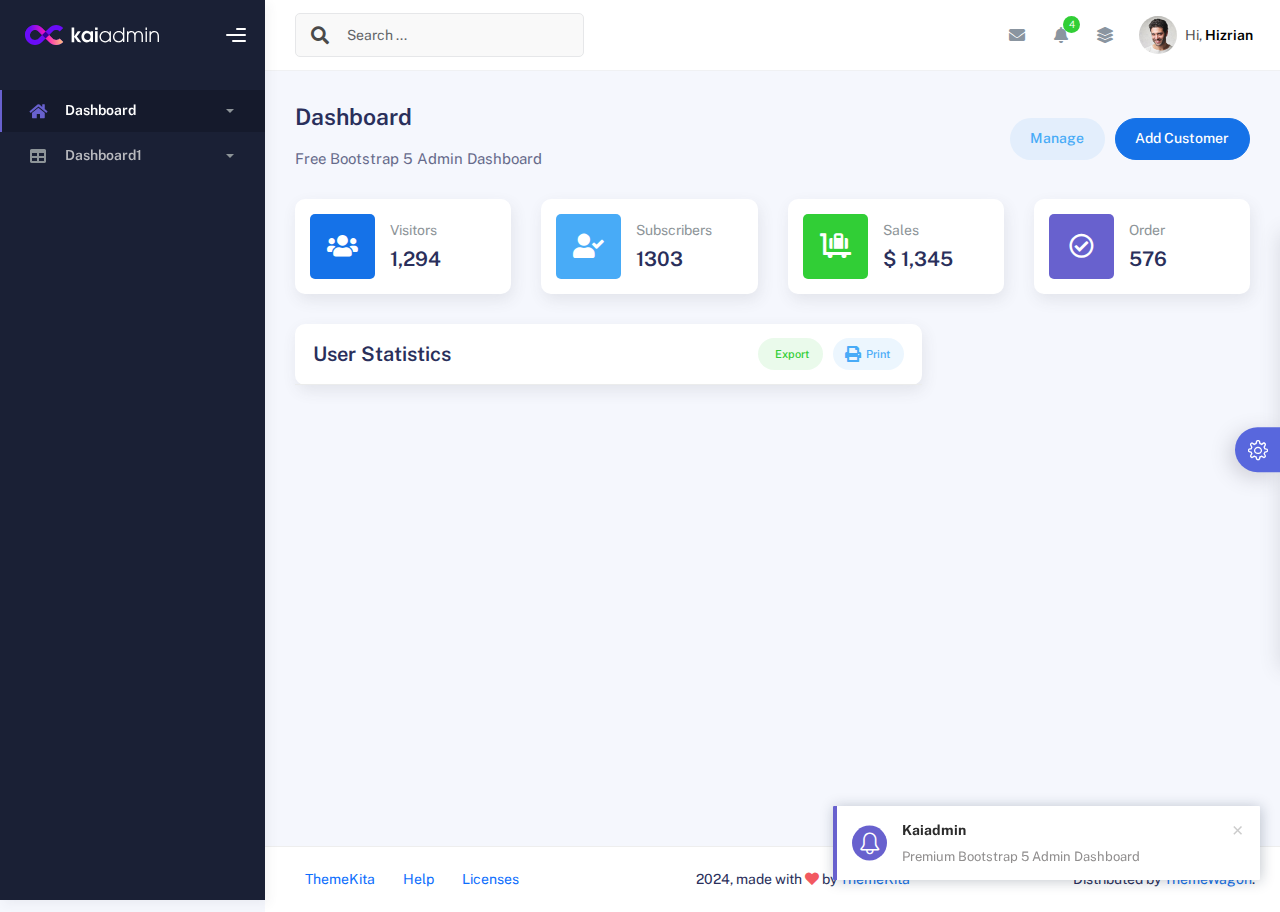
<file: wwwroot/Admin/index.html>
<!DOCTYPE html>
<html lang="en">
  <head>
    <meta http-equiv="X-UA-Compatible" content="IE=edge" />
    <title>Kaiadmin - Bootstrap 5 Admin Dashboard</title>
    <meta
      content="width=device-width, initial-scale=1.0, shrink-to-fit=no"
      name="viewport"
    />
    <link
      rel="icon"
      href="assets/img/kaiadmin/favicon.ico"
      type="image/x-icon"
    />

    <!-- Fonts and icons -->
    <script src="assets/js/plugin/webfont/webfont.min.js"></script>
    <script>
      WebFont.load({
        google: { families: ["Public Sans:300,400,500,600,700"] },
        custom: {
          families: [
            "Font Awesome 5 Solid",
            "Font Awesome 5 Regular",
            "Font Awesome 5 Brands",
            "simple-line-icons",
          ],
          urls: ["assets/css/fonts.min.css"],
        },
        active: function () {
          sessionStorage.fonts = true;
        },
      });
    </script>

    <!-- CSS Files -->
    <link rel="stylesheet" href="assets/css/bootstrap.min.css" />
    <link rel="stylesheet" href="assets/css/plugins.min.css" />
    <link rel="stylesheet" href="assets/css/kaiadmin.min.css" />

    <!-- CSS Just for demo purpose, don't include it in your project -->
    <link rel="stylesheet" href="assets/css/demo.css" />
  </head>
  <body>
    <div class="wrapper">
      <!-- Sidebar -->
      <div class="sidebar" data-background-color="dark">
        <div class="sidebar-logo">
          <!-- Logo Header -->
          <div class="logo-header" data-background-color="dark">
            <a href="index.html" class="logo">
              <img
                src="assets/img/kaiadmin/logo_light.svg"
                alt="navbar brand"
                class="navbar-brand"
                height="20"
              />
            </a>
            <div class="nav-toggle">
              <button class="btn btn-toggle toggle-sidebar">
                <i class="gg-menu-right"></i>
              </button>
              <button class="btn btn-toggle sidenav-toggler">
                <i class="gg-menu-left"></i>
              </button>
            </div>
            <button class="topbar-toggler more">
              <i class="gg-more-vertical-alt"></i>
            </button>
          </div>
          <!-- End Logo Header -->
        </div>
        <div class="sidebar-wrapper scrollbar scrollbar-inner">
          <div class="sidebar-content">
            <ul class="nav nav-secondary">
              <li class="nav-item active">
                <a
                  data-bs-toggle="collapse"
                  href="#dashboard"
                  class="collapsed"
                  aria-expanded="false"
                >
                  <i class="fas fa-home"></i>
                  <p>Dashboard</p>
                  <span class="caret"></span>
                </a>
                <li class="nav-item">
                  <a data-bs-toggle="collapse" href="#tables">
                    <i class="fas fa-table"></i>
                    <p>Dashboard1</p>
                    <span class="caret"></span>
                  </a>
                  <div class="collapse" id="tables">
                    <ul class="nav nav-collapse">
                    </li>
                      <li>
                        <a href="index.html">
                          <span class="sub-item">Dashboard</span>
                        </a>
                      </li>
            
            
              <li class="nav-section">
                <span class="sidebar-mini-icon">
                  <i class="fa fa-ellipsis-h"></i>
                </span>
                <h4 class="text-section">Organizations</h4>
              </li>
             
              <li class="nav-item">
                <a data-bs-toggle="collapse" href="#tables">
                  <i class="fas fa-table"></i>
                  <p>Organizations Table</p>
                  <span class="caret"></span>
                </a>
                <div class="collapse" id="tables">
                  <ul class="nav nav-collapse">
                   
                    <li>
                      <a href="OrganizationTable.html">
                        <span class="sub-item">Datatables</span>
                      </a>
                    </li>
                  </ul>
                </div>
              </li>
              <li class="nav-section">
                <span class="sidebar-mini-icon">
                  <i class="fa fa-ellipsis-h"></i>
                </span>
                <h4 class="text-section">Talents</h4>
              </li>
             
              <li class="nav-item">
                <a data-bs-toggle="collapse" href="#tables">
                  <i class="fas fa-table"></i>
                  <p>Talents Table</p>
                  <span class="caret"></span>
                </a>
                <div class="collapse" id="tables">
                  <ul class="nav nav-collapse">
                   
                    <li>
                      <a href="TalentTable.html">
                        <span class="sub-item">Datatables</span>
                      </a>
                    </li>
                  </ul>
                </div>
              </li>
              <li class="nav-section">
                <span class="sidebar-mini-icon">
                  <i class="fa fa-ellipsis-h"></i>
                </span>
                <h4 class="text-section">Public Users</h4>
              </li>
             
              <li class="nav-item">
                <a data-bs-toggle="collapse" href="#tables">
                  <i class="fas fa-table"></i>
                  <p>User Tables</p>
                  <span class="caret"></span>
                </a>
                <div class="collapse" id="tables">
                  <ul class="nav nav-collapse">
                   
                    <li>
                      <a href="UserTable.html">
                        <span class="sub-item">Datatables</span>
                      </a>
                    </li>
                  </ul>
                </div>
                  </ul>
                </div>
              </li>
            </ul>
          </div>
        </div>
      </div>
      <!-- End Sidebar -->

      <div class="main-panel">
        <div class="main-header">
          <div class="main-header-logo">
            <!-- Logo Header -->
            <div class="logo-header" data-background-color="dark">
              <a href="index.html" class="logo">
                <img
                  src="assets/img/kaiadmin/logo_light.svg"
                  alt="navbar brand"
                  class="navbar-brand"
                  height="20"
                />
              </a>
              <div class="nav-toggle">
                <button class="btn btn-toggle toggle-sidebar">
                  <i class="gg-menu-right"></i>
                </button>
                <button class="btn btn-toggle sidenav-toggler">
                  <i class="gg-menu-left"></i>
                </button>
              </div>
              <button class="topbar-toggler more">
                <i class="gg-more-vertical-alt"></i>
              </button>
            </div>
            <!-- End Logo Header -->
          </div>
          <!-- Navbar Header -->
          <nav
            class="navbar navbar-header navbar-header-transparent navbar-expand-lg border-bottom"
          >
            <div class="container-fluid">
              <nav
                class="navbar navbar-header-left navbar-expand-lg navbar-form nav-search p-0 d-none d-lg-flex"
              >
                <div class="input-group">
                  <div class="input-group-prepend">
                    <button type="submit" class="btn btn-search pe-1">
                      <i class="fa fa-search search-icon"></i>
                    </button>
                  </div>
                  <input
                    type="text"
                    placeholder="Search ..."
                    class="form-control"
                  />
                </div>
              </nav>

              <ul class="navbar-nav topbar-nav ms-md-auto align-items-center">
                <li
                  class="nav-item topbar-icon dropdown hidden-caret d-flex d-lg-none"
                >
                  <a
                    class="nav-link dropdown-toggle"
                    data-bs-toggle="dropdown"
                    href="#"
                    role="button"
                    aria-expanded="false"
                    aria-haspopup="true"
                  >
                    <i class="fa fa-search"></i>
                  </a>
                  <ul class="dropdown-menu dropdown-search animated fadeIn">
                    <form class="navbar-left navbar-form nav-search">
                      <div class="input-group">
                        <input
                          type="text"
                          placeholder="Search ..."
                          class="form-control"
                        />
                      </div>
                    </form>
                  </ul>
                </li>
                <li class="nav-item topbar-icon dropdown hidden-caret">
                  <a
                    class="nav-link dropdown-toggle"
                    href="#"
                    id="messageDropdown"
                    role="button"
                    data-bs-toggle="dropdown"
                    aria-haspopup="true"
                    aria-expanded="false"
                  >
                    <i class="fa fa-envelope"></i>
                  </a>
                  <ul
                    class="dropdown-menu messages-notif-box animated fadeIn"
                    aria-labelledby="messageDropdown"
                  >
                    <li>
                      <div
                        class="dropdown-title d-flex justify-content-between align-items-center"
                      >
                        Messages
                        <a href="#" class="small">Mark all as read</a>
                      </div>
                    </li>
                    <li>
                      <div class="message-notif-scroll scrollbar-outer">
                        <div class="notif-center">
                          <a href="#">
                            <div class="notif-img">
                              <img
                                src="assets/img/jm_denis.jpg"
                                alt="Img Profile"
                              />
                            </div>
                            <div class="notif-content">
                              <span class="subject">Jimmy Denis</span>
                              <span class="block"> How are you ? </span>
                              <span class="time">5 minutes ago</span>
                            </div>
                          </a>
                          <a href="#">
                            <div class="notif-img">
                              <img
                                src="assets/img/chadengle.jpg"
                                alt="Img Profile"
                              />
                            </div>
                            <div class="notif-content">
                              <span class="subject">Chad</span>
                              <span class="block"> Ok, Thanks ! </span>
                              <span class="time">12 minutes ago</span>
                            </div>
                          </a>
                          <a href="#">
                            <div class="notif-img">
                              <img
                                src="assets/img/mlane.jpg"
                                alt="Img Profile"
                              />
                            </div>
                            <div class="notif-content">
                              <span class="subject">Jhon Doe</span>
                              <span class="block">
                                Ready for the meeting today...
                              </span>
                              <span class="time">12 minutes ago</span>
                            </div>
                          </a>
                          <a href="#">
                            <div class="notif-img">
                              <img
                                src="assets/img/talha.jpg"
                                alt="Img Profile"
                              />
                            </div>
                            <div class="notif-content">
                              <span class="subject">Talha</span>
                              <span class="block"> Hi, Apa Kabar ? </span>
                              <span class="time">17 minutes ago</span>
                            </div>
                          </a>
                        </div>
                      </div>
                    </li>
                    <li>
                      <a class="see-all" href="javascript:void(0);"
                        >See all messages<i class="fa fa-angle-right"></i>
                      </a>
                    </li>
                  </ul>
                </li>
                <li class="nav-item topbar-icon dropdown hidden-caret">
                  <a
                    class="nav-link dropdown-toggle"
                    href="#"
                    id="notifDropdown"
                    role="button"
                    data-bs-toggle="dropdown"
                    aria-haspopup="true"
                    aria-expanded="false"
                  >
                    <i class="fa fa-bell"></i>
                    <span class="notification">4</span>
                  </a>
                  <ul
                    class="dropdown-menu notif-box animated fadeIn"
                    aria-labelledby="notifDropdown"
                  >
                    <li>
                      <div class="dropdown-title">
                        You have 4 new notification
                      </div>
                    </li>
                    <li>
                      <div class="notif-scroll scrollbar-outer">
                        <div class="notif-center">
                          <a href="#">
                            <div class="notif-icon notif-primary">
                              <i class="fa fa-user-plus"></i>
                            </div>
                            <div class="notif-content">
                              <span class="block"> New user registered </span>
                              <span class="time">5 minutes ago</span>
                            </div>
                          </a>
                          <a href="#">
                            <div class="notif-icon notif-success">
                              <i class="fa fa-comment"></i>
                            </div>
                            <div class="notif-content">
                              <span class="block">
                                Rahmad commented on Admin
                              </span>
                              <span class="time">12 minutes ago</span>
                            </div>
                          </a>
                          <a href="#">
                            <div class="notif-img">
                              <img
                                src="assets/img/profile2.jpg"
                                alt="Img Profile"
                              />
                            </div>
                            <div class="notif-content">
                              <span class="block">
                                Reza send messages to you
                              </span>
                              <span class="time">12 minutes ago</span>
                            </div>
                          </a>
                          <a href="#">
                            <div class="notif-icon notif-danger">
                              <i class="fa fa-heart"></i>
                            </div>
                            <div class="notif-content">
                              <span class="block"> Farrah liked Admin </span>
                              <span class="time">17 minutes ago</span>
                            </div>
                          </a>
                        </div>
                      </div>
                    </li>
                    <li>
                      <a class="see-all" href="javascript:void(0);"
                        >See all notifications<i class="fa fa-angle-right"></i>
                      </a>
                    </li>
                  </ul>
                </li>
                <li class="nav-item topbar-icon dropdown hidden-caret">
                  <a
                    class="nav-link"
                    data-bs-toggle="dropdown"
                    href="#"
                    aria-expanded="false"
                  >
                    <i class="fas fa-layer-group"></i>
                  </a>
                  <div class="dropdown-menu quick-actions animated fadeIn">
                    <div class="quick-actions-header">
                      <span class="title mb-1">Quick Actions</span>
                      <span class="subtitle op-7">Shortcuts</span>
                    </div>
                    <div class="quick-actions-scroll scrollbar-outer">
                      <div class="quick-actions-items">
                        <div class="row m-0">
                          <a class="col-6 col-md-4 p-0" href="#">
                            <div class="quick-actions-item">
                              <div class="avatar-item bg-danger rounded-circle">
                                <i class="far fa-calendar-alt"></i>
                              </div>
                              <span class="text">Calendar</span>
                            </div>
                          </a>
                          <a class="col-6 col-md-4 p-0" href="#">
                            <div class="quick-actions-item">
                              <div
                                class="avatar-item bg-warning rounded-circle"
                              >
                                <i class="fas fa-map"></i>
                              </div>
                              <span class="text">Maps</span>
                            </div>
                          </a>
                          <a class="col-6 col-md-4 p-0" href="#">
                            <div class="quick-actions-item">
                              <div class="avatar-item bg-info rounded-circle">
                                <i class="fas fa-file-excel"></i>
                              </div>
                              <span class="text">Reports</span>
                            </div>
                          </a>
                          <a class="col-6 col-md-4 p-0" href="#">
                            <div class="quick-actions-item">
                              <div
                                class="avatar-item bg-success rounded-circle"
                              >
                                <i class="fas fa-envelope"></i>
                              </div>
                              <span class="text">Emails</span>
                            </div>
                          </a>
                          <a class="col-6 col-md-4 p-0" href="#">
                            <div class="quick-actions-item">
                              <div
                                class="avatar-item bg-primary rounded-circle"
                              >
                                <i class="fas fa-file-invoice-dollar"></i>
                              </div>
                              <span class="text">Invoice</span>
                            </div>
                          </a>
                          <a class="col-6 col-md-4 p-0" href="#">
                            <div class="quick-actions-item">
                              <div
                                class="avatar-item bg-secondary rounded-circle"
                              >
                                <i class="fas fa-credit-card"></i>
                              </div>
                              <span class="text">Payments</span>
                            </div>
                          </a>
                        </div>
                      </div>
                    </div>
                  </div>
                </li>

                <li class="nav-item topbar-user dropdown hidden-caret">
                  <a
                    class="dropdown-toggle profile-pic"
                    data-bs-toggle="dropdown"
                    href="#"
                    aria-expanded="false"
                  >
                    <div class="avatar-sm">
                      <img
                        src="assets/img/profile.jpg"
                        alt="..."
                        class="avatar-img rounded-circle"
                      />
                    </div>
                    <span class="profile-username">
                      <span class="op-7">Hi,</span>
                      <span class="fw-bold">Hizrian</span>
                    </span>
                  </a>
                  <ul class="dropdown-menu dropdown-user animated fadeIn">
                    <div class="dropdown-user-scroll scrollbar-outer">
                      <li>
                        <div class="user-box">
                          <div class="avatar-lg">
                            <img
                              src="assets/img/profile.jpg"
                              alt="image profile"
                              class="avatar-img rounded"
                            />
                          </div>
                          <div class="u-text">
                            <h4>Hizrian</h4>
                            <p class="text-muted">hello@example.com</p>
                            <a
                              href="profile.html"
                              class="btn btn-xs btn-secondary btn-sm"
                              >View Profile</a
                            >
                          </div>
                        </div>
                      </li>
                      <li>
                        <div class="dropdown-divider"></div>
                        <a class="dropdown-item" href="#">My Profile</a>
                        <a class="dropdown-item" href="#">My Balance</a>
                        <a class="dropdown-item" href="#">Inbox</a>
                        <div class="dropdown-divider"></div>
                        <a class="dropdown-item" href="#">Account Setting</a>
                        <div class="dropdown-divider"></div>
                        <a class="dropdown-item" href="#">Logout</a>
                      </li>
                    </div>
                  </ul>
                </li>
              </ul>
            </div>
          </nav>
          <!-- End Navbar -->
        </div>

        <div class="container">
          <div class="page-inner">
            <div
              class="d-flex align-items-left align-items-md-center flex-column flex-md-row pt-2 pb-4"
            >
              <div>
                <h3 class="fw-bold mb-3">Dashboard</h3>
                <h6 class="op-7 mb-2">Free Bootstrap 5 Admin Dashboard</h6>
              </div>
              <div class="ms-md-auto py-2 py-md-0">
                <a href="#" class="btn btn-label-info btn-round me-2">Manage</a>
                <a href="#" class="btn btn-primary btn-round">Add Customer</a>
              </div>
            </div>
            <div class="row">
              <div class="col-sm-6 col-md-3">
                <div class="card card-stats card-round">
                  <div class="card-body">
                    <div class="row align-items-center">
                      <div class="col-icon">
                        <div
                          class="icon-big text-center icon-primary bubble-shadow-small"
                        >
                          <i class="fas fa-users"></i>
                        </div>
                      </div>
                      <div class="col col-stats ms-3 ms-sm-0">
                        <div class="numbers">
                          <p class="card-category">Visitors</p>
                          <h4 class="card-title">1,294</h4>
                        </div>
                      </div>
                    </div>
                  </div>
                </div>
              </div>
              <div class="col-sm-6 col-md-3">
                <div class="card card-stats card-round">
                  <div class="card-body">
                    <div class="row align-items-center">
                      <div class="col-icon">
                        <div
                          class="icon-big text-center icon-info bubble-shadow-small"
                        >
                          <i class="fas fa-user-check"></i>
                        </div>
                      </div>
                      <div class="col col-stats ms-3 ms-sm-0">
                        <div class="numbers">
                          <p class="card-category">Subscribers</p>
                          <h4 class="card-title">1303</h4>
                        </div>
                      </div>
                    </div>
                  </div>
                </div>
              </div>
              <div class="col-sm-6 col-md-3">
                <div class="card card-stats card-round">
                  <div class="card-body">
                    <div class="row align-items-center">
                      <div class="col-icon">
                        <div
                          class="icon-big text-center icon-success bubble-shadow-small"
                        >
                          <i class="fas fa-luggage-cart"></i>
                        </div>
                      </div>
                      <div class="col col-stats ms-3 ms-sm-0">
                        <div class="numbers">
                          <p class="card-category">Sales</p>
                          <h4 class="card-title">$ 1,345</h4>
                        </div>
                      </div>
                    </div>
                  </div>
                </div>
              </div>
              <div class="col-sm-6 col-md-3">
                <div class="card card-stats card-round">
                  <div class="card-body">
                    <div class="row align-items-center">
                      <div class="col-icon">
                        <div
                          class="icon-big text-center icon-secondary bubble-shadow-small"
                        >
                          <i class="far fa-check-circle"></i>
                        </div>
                      </div>
                      <div class="col col-stats ms-3 ms-sm-0">
                        <div class="numbers">
                          <p class="card-category">Order</p>
                          <h4 class="card-title">576</h4>
                        </div>
                      </div>
                    </div>
                  </div>
                </div>
              </div>
            </div>
            <div class="row">
              <div class="col-md-8">
                <div class="card card-round">
                  <div class="card-header">
                    <div class="card-head-row">
                      <div class="card-title">User Statistics</div>
                      <div class="card-tools">
                        <a
                          href="#"
                          class="btn btn-label-success btn-round btn-sm me-2"
                        >
                          <span class="btn-label">
                            <i class="fa fa-pencil"></i>
                          </span>
                          Export
                        </a>
                        <a href="#" class="btn btn-label-info btn-round btn-sm">
                          <span class="btn-label">
                            <i class="fa fa-print"></i>
                          </span>
                          Print
                        </a>
                      </div>
                    </div>
                  </div>
                
                </div>
              </div>
             
            </div>
          
          </div>
        </div>

        <footer class="footer">
          <div class="container-fluid d-flex justify-content-between">
            <nav class="pull-left">
              <ul class="nav">
                <li class="nav-item">
                  <a class="nav-link" href="http://www.themekita.com">
                    ThemeKita
                  </a>
                </li>
                <li class="nav-item">
                  <a class="nav-link" href="#"> Help </a>
                </li>
                <li class="nav-item">
                  <a class="nav-link" href="#"> Licenses </a>
                </li>
              </ul>
            </nav>
            <div class="copyright">
              2024, made with <i class="fa fa-heart heart text-danger"></i> by
              <a href="http://www.themekita.com">ThemeKita</a>
            </div>
            <div>
              Distributed by
              <a target="_blank" href="https://themewagon.com/">ThemeWagon</a>.
            </div>
          </div>
        </footer>
      </div>

      <!-- Custom template | don't include it in your project! -->
      <div class="custom-template">
        <div class="title">Settings</div>
        <div class="custom-content">
          <div class="switcher">
            <div class="switch-block">
              <h4>Logo Header</h4>
              <div class="btnSwitch">
                <button
                  type="button"
                  class="selected changeLogoHeaderColor"
                  data-color="dark"
                ></button>
                <button
                  type="button"
                  class="changeLogoHeaderColor"
                  data-color="blue"
                ></button>
                <button
                  type="button"
                  class="changeLogoHeaderColor"
                  data-color="purple"
                ></button>
                <button
                  type="button"
                  class="changeLogoHeaderColor"
                  data-color="light-blue"
                ></button>
                <button
                  type="button"
                  class="changeLogoHeaderColor"
                  data-color="green"
                ></button>
                <button
                  type="button"
                  class="changeLogoHeaderColor"
                  data-color="orange"
                ></button>
                <button
                  type="button"
                  class="changeLogoHeaderColor"
                  data-color="red"
                ></button>
                <button
                  type="button"
                  class="changeLogoHeaderColor"
                  data-color="white"
                ></button>
                <br />
                <button
                  type="button"
                  class="changeLogoHeaderColor"
                  data-color="dark2"
                ></button>
                <button
                  type="button"
                  class="changeLogoHeaderColor"
                  data-color="blue2"
                ></button>
                <button
                  type="button"
                  class="changeLogoHeaderColor"
                  data-color="purple2"
                ></button>
                <button
                  type="button"
                  class="changeLogoHeaderColor"
                  data-color="light-blue2"
                ></button>
                <button
                  type="button"
                  class="changeLogoHeaderColor"
                  data-color="green2"
                ></button>
                <button
                  type="button"
                  class="changeLogoHeaderColor"
                  data-color="orange2"
                ></button>
                <button
                  type="button"
                  class="changeLogoHeaderColor"
                  data-color="red2"
                ></button>
              </div>
            </div>
            <div class="switch-block">
              <h4>Navbar Header</h4>
              <div class="btnSwitch">
                <button
                  type="button"
                  class="changeTopBarColor"
                  data-color="dark"
                ></button>
                <button
                  type="button"
                  class="changeTopBarColor"
                  data-color="blue"
                ></button>
                <button
                  type="button"
                  class="changeTopBarColor"
                  data-color="purple"
                ></button>
                <button
                  type="button"
                  class="changeTopBarColor"
                  data-color="light-blue"
                ></button>
                <button
                  type="button"
                  class="changeTopBarColor"
                  data-color="green"
                ></button>
                <button
                  type="button"
                  class="changeTopBarColor"
                  data-color="orange"
                ></button>
                <button
                  type="button"
                  class="changeTopBarColor"
                  data-color="red"
                ></button>
                <button
                  type="button"
                  class="selected changeTopBarColor"
                  data-color="white"
                ></button>
                <br />
                <button
                  type="button"
                  class="changeTopBarColor"
                  data-color="dark2"
                ></button>
                <button
                  type="button"
                  class="changeTopBarColor"
                  data-color="blue2"
                ></button>
                <button
                  type="button"
                  class="changeTopBarColor"
                  data-color="purple2"
                ></button>
                <button
                  type="button"
                  class="changeTopBarColor"
                  data-color="light-blue2"
                ></button>
                <button
                  type="button"
                  class="changeTopBarColor"
                  data-color="green2"
                ></button>
                <button
                  type="button"
                  class="changeTopBarColor"
                  data-color="orange2"
                ></button>
                <button
                  type="button"
                  class="changeTopBarColor"
                  data-color="red2"
                ></button>
              </div>
            </div>
            <div class="switch-block">
              <h4>Sidebar</h4>
              <div class="btnSwitch">
                <button
                  type="button"
                  class="changeSideBarColor"
                  data-color="white"
                ></button>
                <button
                  type="button"
                  class="selected changeSideBarColor"
                  data-color="dark"
                ></button>
                <button
                  type="button"
                  class="changeSideBarColor"
                  data-color="dark2"
                ></button>
              </div>
            </div>
          </div>
        </div>
        <div class="custom-toggle">
          <i class="icon-settings"></i>
        </div>
      </div>
      <!-- End Custom template -->
    </div>
    <!--   Core JS Files   -->
    <script src="assets/js/core/jquery-3.7.1.min.js"></script>
    <script src="assets/js/core/popper.min.js"></script>
    <script src="assets/js/core/bootstrap.min.js"></script>

    <!-- jQuery Scrollbar -->
    <script src="assets/js/plugin/jquery-scrollbar/jquery.scrollbar.min.js"></script>

    <!-- Chart JS -->
    <script src="assets/js/plugin/chart.js/chart.min.js"></script>

    <!-- jQuery Sparkline -->
    <script src="assets/js/plugin/jquery.sparkline/jquery.sparkline.min.js"></script>

    <!-- Chart Circle -->
    <script src="assets/js/plugin/chart-circle/circles.min.js"></script>

    <!-- Datatables -->
    <script src="assets/js/plugin/datatables/datatables.min.js"></script>

    <!-- Bootstrap Notify -->
    <script src="assets/js/plugin/bootstrap-notify/bootstrap-notify.min.js"></script>

    <!-- jQuery Vector Maps -->
    <script src="assets/js/plugin/jsvectormap/jsvectormap.min.js"></script>
    <script src="assets/js/plugin/jsvectormap/world.js"></script>

    <!-- Sweet Alert -->
    <script src="assets/js/plugin/sweetalert/sweetalert.min.js"></script>

    <!-- Kaiadmin JS -->
    <script src="assets/js/kaiadmin.min.js"></script>

    <!-- Kaiadmin DEMO methods, don't include it in your project! -->
    <script src="assets/js/setting-demo.js"></script>
    <script src="assets/js/demo.js"></script>
    <script>
      $("#lineChart").sparkline([102, 109, 120, 99, 110, 105, 115], {
        type: "line",
        height: "70",
        width: "100%",
        lineWidth: "2",
        lineColor: "#177dff",
        fillColor: "rgba(23, 125, 255, 0.14)", 
      });

      $("#lineChart2").sparkline([99, 125, 122, 105, 110, 124, 115], {
        type: "line",
        height: "70",
        width: "100%",
        lineWidth: "2",
        lineColor: "#f3545d",
        fillColor: "rgba(243, 84, 93, .14)",
      });

      $("#lineChart3").sparkline([105, 103, 123, 100, 95, 105, 115], {
        type: "line",
        height: "70",
        width: "100%",
        lineWidth: "2",
        lineColor: "#ffa534",
        fillColor: "rgba(255, 165, 52, .14)",
      });
    </script>
  </body>
</html>
</file>
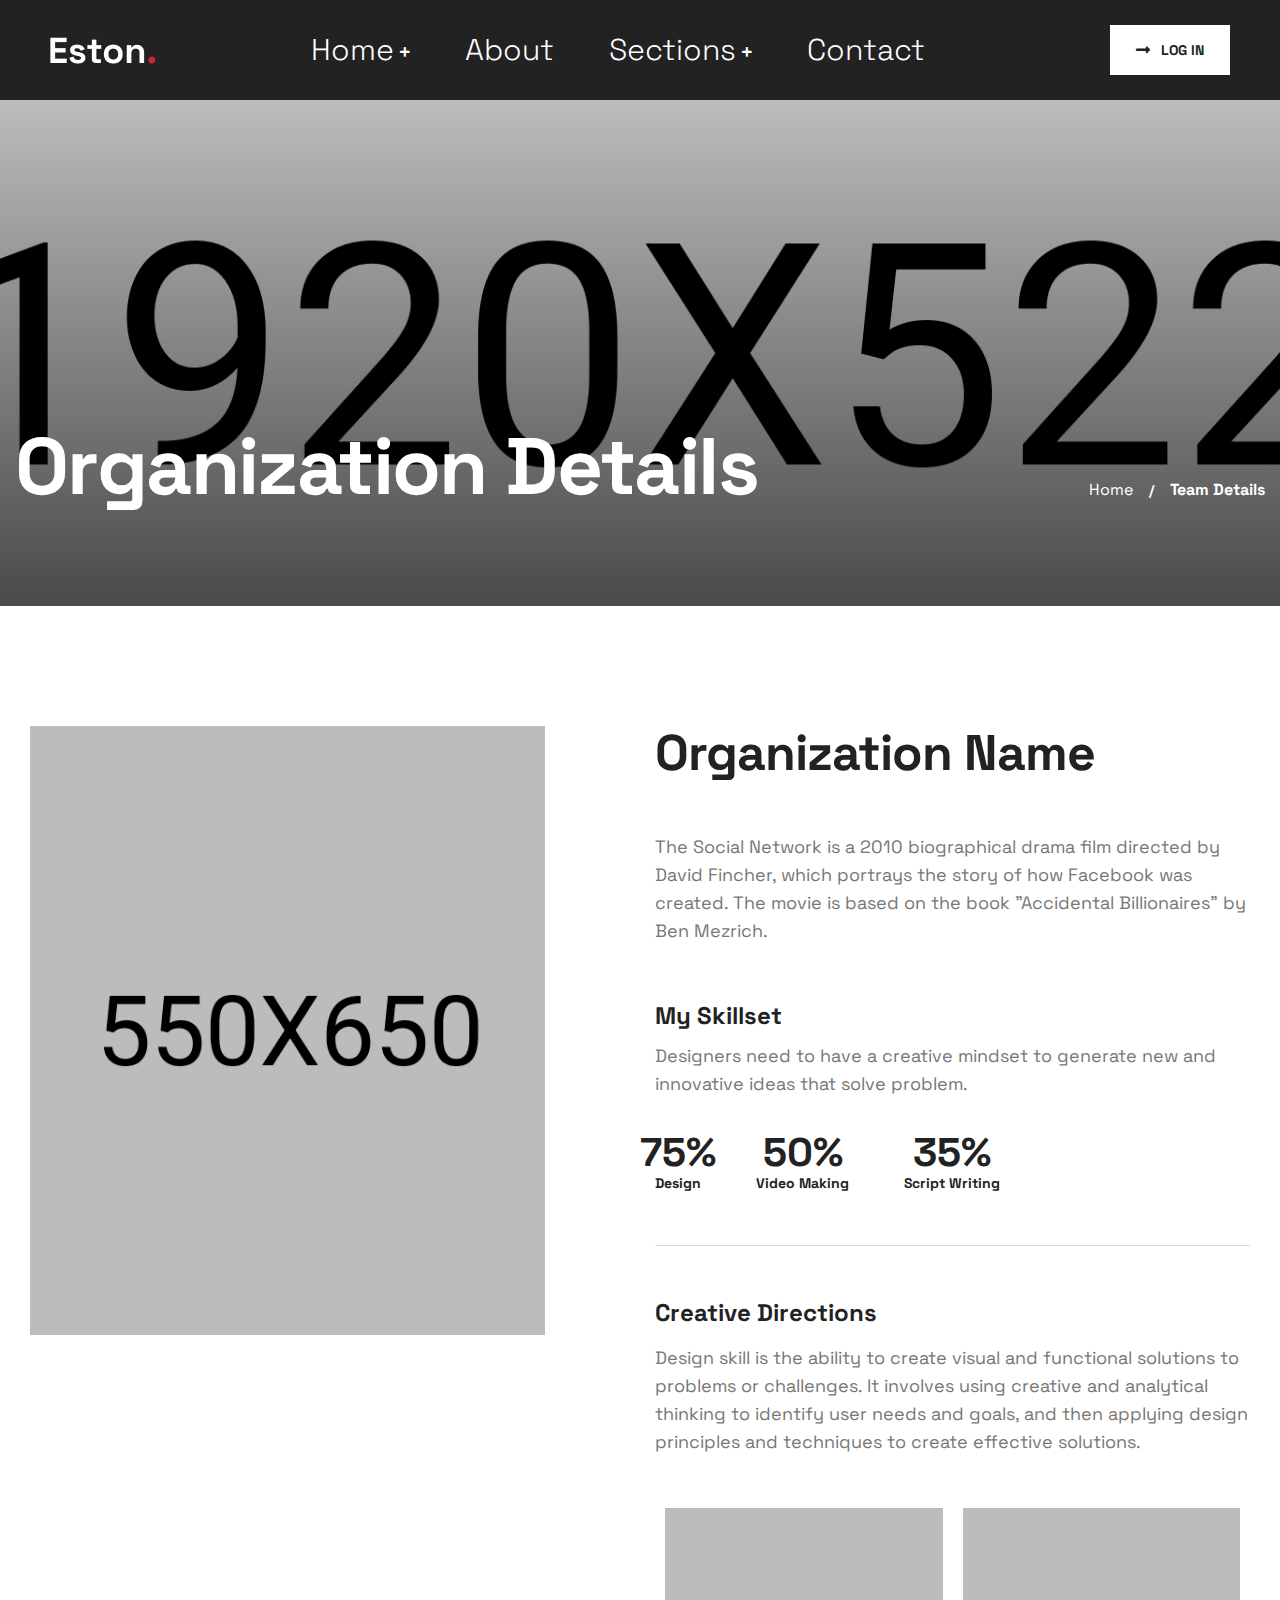
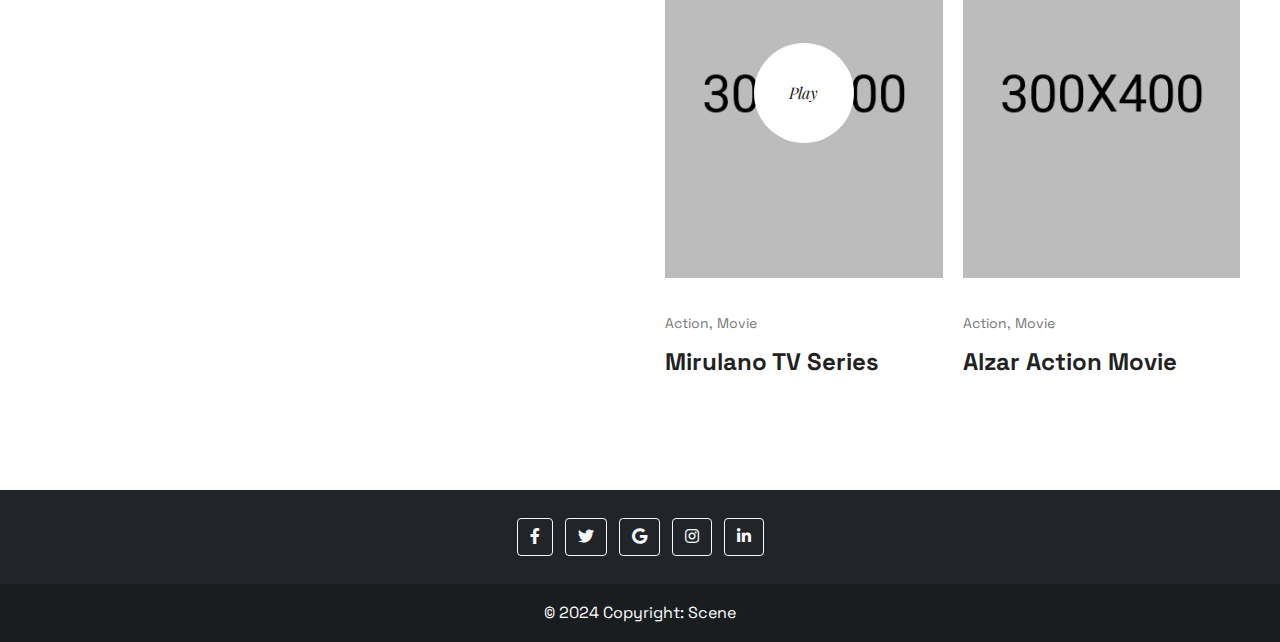
<file: wwwroot/organization-details.html>
<!DOCTYPE html>
<html lang="en">

<head>
    <meta charset="UTF-8" />
    <meta name="viewport" content="width=device-width, initial-scale=1.0" />
    <title> Home Three || Eston || Eston HTML 5 Template </title>
    <!-- favicons Icons -->
    <link rel="apple-touch-icon" sizes="180x180" href="assets/images/favicons/apple-touch-icon.png" />
    <link rel="icon" type="image/png" sizes="32x32" href="assets/images/favicons/favicon-32x32.png" />
    <link rel="icon" type="image/png" sizes="16x16" href="assets/images/favicons/favicon-16x16.png" />
    <link rel="manifest" href="assets/images/favicons/site.webmanifest" />
    <meta name="description" content="Eston HTML 5 Template " />

    <!-- fonts -->
    <link rel="preconnect" href="https://fonts.googleapis.com">

    <link rel="preconnect" href="https://fonts.gstatic.com" crossorigin>

    <link href="https://fonts.googleapis.com/css2?family=Space+Grotesk:wght@300;400;500;600;700&display=swap"
        rel="stylesheet">

    <link
        href="https://fonts.googleapis.com/css2?family=Playfair+Display:ital,wght@0,400;0,500;0,600;0,700;0,800;0,900;1,400;1,500;1,600;1,700;1,800;1,900&display=swap"
        rel="stylesheet">

    <link rel="stylesheet" href="assets/vendors/bootstrap/css/bootstrap.min.css" />
    <link rel="stylesheet" href="assets/vendors/animate/animate.min.css" />
    <link rel="stylesheet" href="assets/vendors/animate/custom-animate.css" />
    <link rel="stylesheet" href="assets/vendors/fontawesome/css/all.min.css" />
    <link rel="stylesheet" href="assets/vendors/jarallax/jarallax.css" />
    <link rel="stylesheet" href="assets/vendors/jquery-magnific-popup/jquery.magnific-popup.css" />
    <link rel="stylesheet" href="assets/vendors/odometer/odometer.min.css" />
    <link rel="stylesheet" href="assets/vendors/swiper/swiper.min.css" />
    <link rel="stylesheet" href="assets/vendors/eston-icons/style.css">
    <link rel="stylesheet" href="assets/vendors/owl-carousel/owl.carousel.min.css" />
    <link rel="stylesheet" href="assets/vendors/owl-carousel/owl.theme.default.min.css" />
    <link rel="stylesheet" href="assets/vendors/bootstrap-select/css/bootstrap-select.min.css" />
    <link rel="stylesheet" href="assets/vendors/jquery-ui/jquery-ui.css" />

    <!-- template styles -->
    <link rel="stylesheet" href="assets/css/eston.css" />
    <link rel="stylesheet" href="assets/css/eston-responsive.css" />

</head>

<body>

    <div class="page-wrapper">
        <header class="main-header-three">
         
                    </div>
                </div>
            </div>
            <nav class="main-menu main-menu-three">
                <div class="main-menu-three__wrapper">
                    <div class="main-menu-three__wrapper-inner">
                        <div class="main-menu-three__logo">
                            <a href="index.html"><img src="assets/images/resources/logo-1.png" alt=""></a>
                        </div>
                        <div class="main-menu-three__main-menu-box">
                            <a href="#" class="mobile-nav__toggler"><i class="fa fa-bars"></i></a>
                            <ul class="main-menu__list">
                                <li class="dropdown">
                                    <a href="index.html">Home </a>
                                    
                                </li>
                                <li>
                                    <a>About</a>
                                </li>
                               
                                <li class="dropdown">
                                    <a href="#">Sections</a>
                                    <ul>
                                        <li><a href="talents.html">Talents</a></li>
                                        <li><a href="Organization.html">Organizations</a></li>
                                      
                                    </ul>
                                </li>
                                
                                <li>
                                    <a href="contact.html">Contact</a>
                                </li>
                            </ul>
                        </div>
                        <div class="main-menu-three__right">
                            <div class="main-menu-three__nav-sidebar-icon">
                            </div>
                            <div class="main-menu-three__btn-box">
                                <a href="index.html" class="main-menu-three__btn thm-btn">
                                    <span class="fas fa-long-arrow-alt-right"></span>
                                   Log In</a>
                            </div>
                        </div>
                    </div>
                </div>
            </nav>
        </header>



        <!-- ///////////////////////////////////////////////////////////////////////////////////////////////////// -->
 <!--Page Header Start-->
 <section class="page-header">
    <div class="page-header__bg" style="background-image: url(assets/images/backgrounds/page-header-bg-7.jpg);">
    </div>
    <div class="container">
        <div class="page-header__inner">
           
            <h2>Organization Details</h2>
            <div class="thm-breadcrumb__inner">
                <ul class="thm-breadcrumb list-unstyled">
                    <li><a href="index.html">Home</a></li>
                    <li><span>/</span></li>
                    <li>Team Details</li>
                </ul>
            </div>
        </div>
    </div>
</section>
<!--Page Header End-->

<!--Team Details Start-->
<section class="team-details">
    <div class="container">
        <div class="row">
            <div class="col-xl-6 col-lg-5">
                <div class="team-details__left">
                    <div class="team-details__img">
                        <img src="assets/images/team/team-details-img-1.jpg" alt="">
                    </div>
                </div>
            </div>
            <div class="col-xl-6 col-lg-7">
                <div class="team-details__right">
                    <div class="team-details__title-box">
                    
                        <h3 class="team-details__title">Organization Name</h3>
                        <p class="team-details__text">The Social Network is a 2010 biographical drama film
                            directed by David Fincher, which
                            portrays the story of how Facebook was created. The movie is based on the book
                            "Accidental Billionaires" by Ben Mezrich.</p>
                    </div>
                    <div class="team-details__my-skill">
                        <h4>My Skillset</h4>
                        <p>Designers need to have a creative mindset to generate new and innovative ideas that
                            solve problem.</p>
                        <div class="team-details__progress">
                            <div class="team-details__progress-wrap">
                                <div class="team-details__progress-single">
                                    <div class="team-details__progress-box">
                                        <div class="circle-progress"
                                            data-options='{ "value": 0.9,"thickness": 6,"emptyFill": "#DBDBDB","lineCap": "square", "size": 126, "fill": { "color": "#C72538" } }'>
                                        </div><!-- /.circle-progress -->
                                        <span>75%</span>
                                    </div>
                                    <div class="team-details__progress-content">
                                        <h3>Design</h3>
                                    </div>
                                </div>
                                <div class="team-details__progress-single">
                                    <div class="team-details__progress-box">
                                        <div class="circle-progress"
                                            data-options='{ "value": 0.5,"thickness": 6,"emptyFill": "#DBDBDB","lineCap": "square", "size": 126, "fill": { "color": "#C72538" } }'>
                                        </div><!-- /.circle-progress -->
                                        <span>50%</span>
                                    </div><!-- /.about-five__progress-box -->
                                    <div class="team-details__progress-content">
                                        <h3>Video Making</h3>
                                    </div>
                                </div>
                                <div class="team-details__progress-single">
                                    <div class="team-details__progress-box">
                                        <div class="circle-progress"
                                            data-options='{ "value": 0.3,"thickness": 6,"emptyFill": "#DBDBDB","lineCap": "square", "size": 126, "fill": { "color": "#C72538" } }'>
                                        </div><!-- /.circle-progress -->
                                        <span>35%</span>
                                    </div><!-- /.about-five__progress-box -->
                                    <div class="team-details__progress-content">
                                        <h3>Script Writing</h3>
                                    </div>
                                </div>
                            </div>
                        </div>
                    </div>
                    <div class="team-details__creative">
                        <h5 class="team-details__creative-title-one">Creative Directions</h5>
                        <p class="team-details__creative-text">Design skill is the ability to create visual
                            and functional solutions to problems or challenges. It involves using creative
                            and analytical thinking to identify user needs and goals, and then applying
                            design principles and techniques to create effective solutions.</p>
                        <div class="team-details__creative-content-box">
                            <div class="row">
                                <div class="col-xl-6 col-lg-6 col-md-6">
                                    <div class="team-details__creative-single">
                                        <div class="team-details__creative-img">
                                            <img src="assets/images/team/team-details-creative-img-1-1.jpg"
                                                alt="">
                                            <div class="team-details__video-link">
                                                <a href="https://www.youtube.com/watch?v=Get7rqXYrbQ"
                                                    class="video-popup">
                                                    <div class="team-details__video-text">
                                                        <p>Play</p>
                                                        <i class="ripple"></i>
                                                    </div>
                                                </a>
                                            </div>
                                        </div>
                                        <div class="team-details__creative-content">
                                            <p class="team-details__creative-sub-title">Action, Movie</p>
                                            <h4 class="team-details__creative-title"><a
                                                    href="team-details.html">Mirulano TV Series</a></h4>
                                        </div>
                                    </div>
                                </div>
                                <div class="col-xl-6 col-lg-6 col-md-6">
                                    <div class="team-details__creative-single">
                                        <div class="team-details__creative-img">
                                            <img src="assets/images/team/team-details-creative-img-1-2.jpg"
                                                alt="">
                                        </div>
                                        <div class="team-details__creative-content">
                                            <p class="team-details__creative-sub-title">Action, Movie</p>
                                            <h4 class="team-details__creative-title"><a
                                                    href="team-details.html">Alzar Action Movie</a></h4>
                                        </div>
                                    </div>
                                </div>
                            </div>
                        </div>
                    </div>
                </div>
            </div>
        </div>
    </div>
</section>
<!--Team Details End-->









        
  <!--Site Footer Start-->
  <div class="">

    <footer class="bg-dark text-center text-white">
        <!-- Grid container -->
        <div class="container p-4 pb-0 ">
            <!-- Section: Social media -->
            <section class="mb-4">
                <!-- Facebook -->
                <a class="btn btn-outline-light btn-floating m-1" href="#!" role="button">
                    <i class="fab fa-facebook-f"></i>
                </a>

                <!-- Twitter -->
                <a class="btn btn-outline-light btn-floating m-1" href="#!" role="button">
                    <i class="fab fa-twitter"></i>
                </a>

                <!-- Google -->
                <a class="btn btn-outline-light btn-floating m-1" href="#!" role="button">
                    <i class="fab fa-google"></i>
                </a>

                <!-- Instagram -->
                <a class="btn btn-outline-light btn-floating m-1" href="#!" role="button">
                    <i class="fab fa-instagram"></i>
                </a>

                <!-- Linkedin -->
                <a class="btn btn-outline-light btn-floating m-1" href="#!" role="button">
                    <i class="fab fa-linkedin-in"></i>
                </a>

                
               
            </section>
            <!-- Section: Social media -->
        </div>
        <!-- Grid container -->
        <!-- Copyright -->
        <div class="text-center p-3" style="background-color: rgba(0, 0, 0, 0.2);">
            © 2024 Copyright:
            <a class="text-white">Scene</a>
        </div>
        <!-- Copyright -->
    </footer>

</div>
<!--Site Footer End-->


</div><!-- /.page-wrapper -->


<div class="mobile-nav__wrapper">
<div class="mobile-nav__overlay mobile-nav__toggler"></div>
<!-- /.mobile-nav__overlay -->
<div class="mobile-nav__content">
    <span class="mobile-nav__close mobile-nav__toggler"><i class="fa fa-times"></i></span>

    <div class="logo-box">
        <a href="index.html" aria-label="logo image"><img src="assets/images/resources/logo-1.png" width="105"
                alt="" /></a>
    </div>
    <!-- /.logo-box -->
    <div class="mobile-nav__container"></div>
    <!-- /.mobile-nav__container -->

    <ul class="mobile-nav__contact list-unstyled">
        <li>
            <i class="fa fa-envelope"></i>
            <a href="mailto:needhelp@packageName__.com">needhelp@eston.com</a>
        </li>
        <li>
            <i class="fa fa-phone-alt"></i>
            <a href="tel:666-888-0000">666 888 0000</a>
        </li>
    </ul><!-- /.mobile-nav__contact -->
    <div class="mobile-nav__top">
        <div class="mobile-nav__social">
            <a href="#" class="fab fa-twitter"></a>
            <a href="#" class="fab fa-facebook-square"></a>
            <a href="#" class="fab fa-pinterest-p"></a>
            <a href="#" class="fab fa-instagram"></a>
        </div><!-- /.mobile-nav__social -->
    </div><!-- /.mobile-nav__top -->



</div>
<!-- /.mobile-nav__content -->
</div>
<!-- /.mobile-nav__wrapper -->

<div class="search-popup">
<div class="search-popup__overlay search-toggler"></div>
<!-- /.search-popup__overlay -->
<div class="search-popup__content">
    <form action="#">
        <label for="search" class="sr-only">search here</label><!-- /.sr-only -->
        <input type="text" id="search" placeholder="Search Here..." />
        <button type="submit" aria-label="search submit" class="thm-btn">
            <i class="fas fa-search"></i>
        </button>
    </form>
</div>
<!-- /.search-popup__content -->
</div>
<!-- /.search-popup -->

<a href="#" data-target="html" class="scroll-to-target scroll-to-top"><i class="fas fa-arrow-up"></i></a>


<script src="assets/vendors/jquery/jquery-3.6.0.min.js"></script>
<script src="assets/vendors/hover-animated/imagesloaded.pkgd.min.js"></script>
<script src="assets/vendors/bootstrap/js/bootstrap.bundle.min.js"></script>
<script src="assets/vendors/jarallax/jarallax.min.js"></script>
<script src="assets/vendors/jquery-ajaxchimp/jquery.ajaxchimp.min.js"></script>
<script src="assets/vendors/jquery-appear/jquery.appear.min.js"></script>
<script src="assets/vendors/jquery-circle-progress/jquery.circle-progress.min.js"></script>
<script src="assets/vendors/jquery-magnific-popup/jquery.magnific-popup.min.js"></script>
<script src="assets/vendors/jquery-validate/jquery.validate.min.js"></script>
<script src="assets/vendors/odometer/odometer.min.js"></script>
<script src="assets/vendors/swiper/swiper.min.js"></script>
<script src="assets/vendors/wnumb/wNumb.min.js"></script>
<script src="assets/vendors/wow/wow.js"></script>
<script src="assets/vendors/isotope/isotope.js"></script>
<script src="assets/vendors/owl-carousel/owl.carousel.min.js"></script>
<script src="assets/vendors/bootstrap-select/js/bootstrap-select.min.js"></script>
<script src="assets/vendors/jquery-ui/jquery-ui.js"></script>
<script src="assets/vendors/jquery.circle-type/jquery.circleType.js"></script>
<script src="assets/vendors/jquery.circle-type/jquery.lettering.min.js"></script>
<script src="assets/vendors/sidebar-content/jquery-sidebar-content.js"></script>
<script src="assets/vendors/marquee/marquee.min.js"></script>
<script src="assets/vendors/hover-animated/charming.min.js"></script>
<script src="assets/vendors/hover-animated/demo.js"></script>
<script src="assets/vendors/hover-animated/tweenMax.min.js"></script>


<!-- template js -->
<script src="assets/js/eston.js"></script>
</body>

</html>
</file>
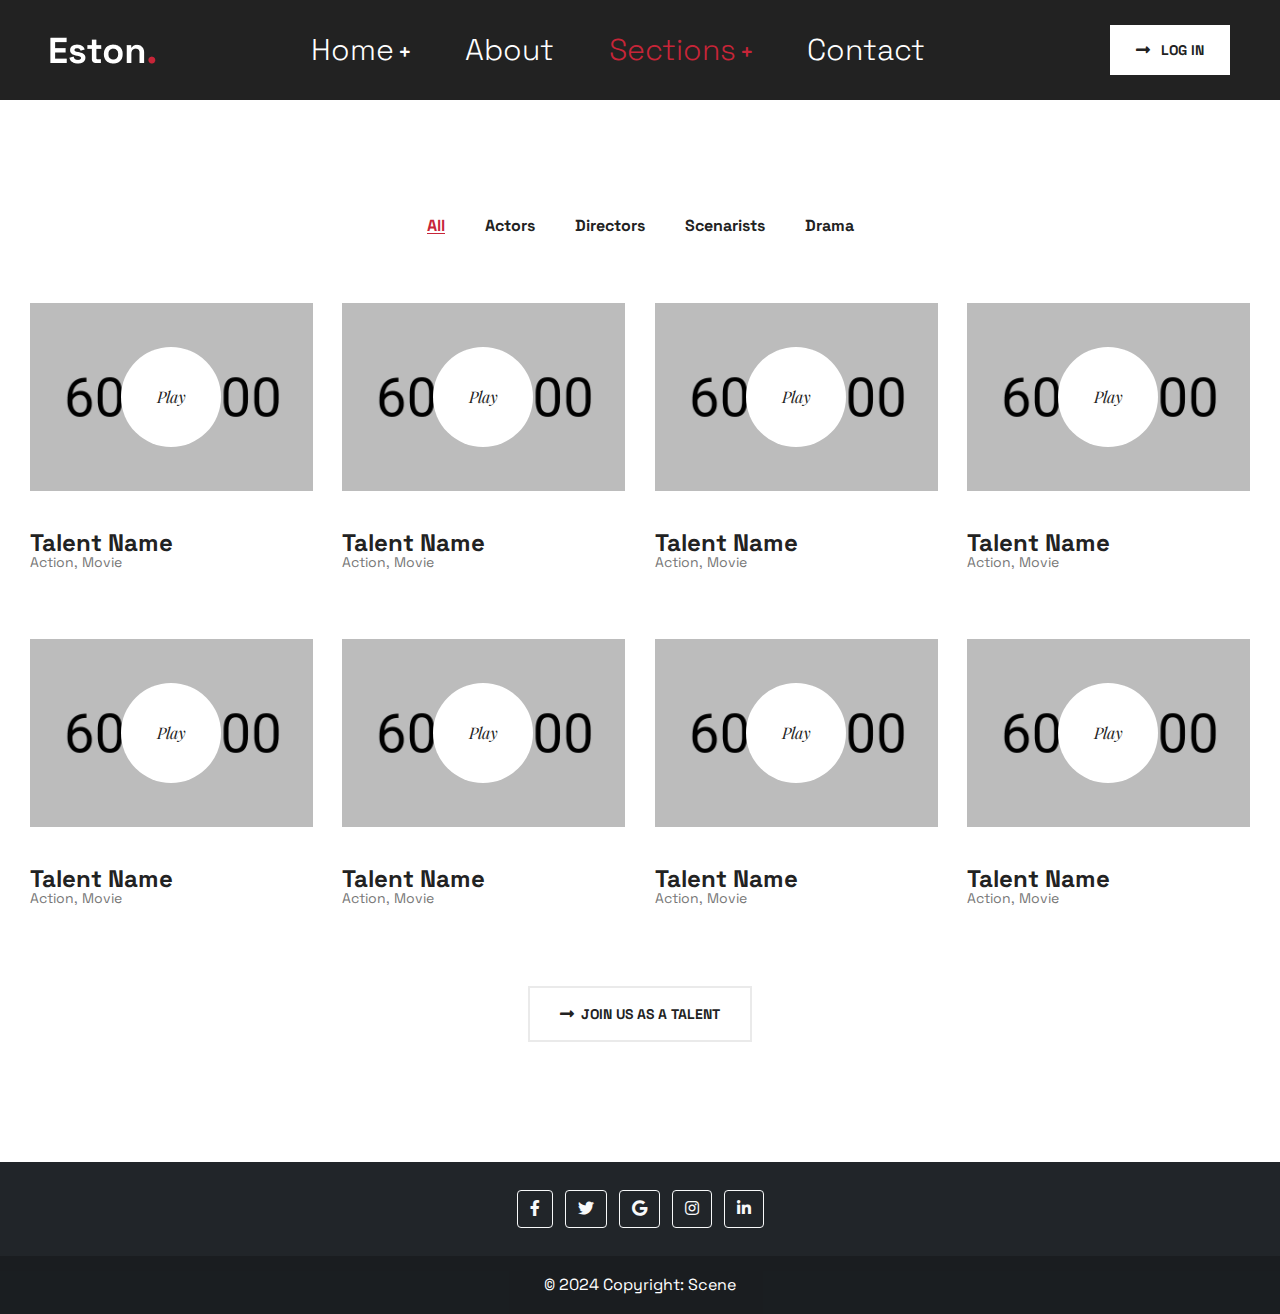
<file: wwwroot/talents.html>
<!DOCTYPE html>
<html lang="en">

<head>
    <meta charset="UTF-8" />
    <meta name="viewport" content="width=device-width, initial-scale=1.0" />
    <title> Home Three || Eston || Eston HTML 5 Template </title>
    <!-- favicons Icons -->
    <link rel="apple-touch-icon" sizes="180x180" href="assets/images/favicons/apple-touch-icon.png" />
    <link rel="icon" type="image/png" sizes="32x32" href="assets/images/favicons/favicon-32x32.png" />
    <link rel="icon" type="image/png" sizes="16x16" href="assets/images/favicons/favicon-16x16.png" />
    <link rel="manifest" href="assets/images/favicons/site.webmanifest" />
    <meta name="description" content="Eston HTML 5 Template " />

    <!-- fonts -->
    <link rel="preconnect" href="https://fonts.googleapis.com">

    <link rel="preconnect" href="https://fonts.gstatic.com" crossorigin>

    <link href="https://fonts.googleapis.com/css2?family=Space+Grotesk:wght@300;400;500;600;700&display=swap"
        rel="stylesheet">

    <link
        href="https://fonts.googleapis.com/css2?family=Playfair+Display:ital,wght@0,400;0,500;0,600;0,700;0,800;0,900;1,400;1,500;1,600;1,700;1,800;1,900&display=swap"
        rel="stylesheet">

    <link rel="stylesheet" href="assets/vendors/bootstrap/css/bootstrap.min.css" />
    <link rel="stylesheet" href="assets/vendors/animate/animate.min.css" />
    <link rel="stylesheet" href="assets/vendors/animate/custom-animate.css" />
    <link rel="stylesheet" href="assets/vendors/fontawesome/css/all.min.css" />
    <link rel="stylesheet" href="assets/vendors/jarallax/jarallax.css" />
    <link rel="stylesheet" href="assets/vendors/jquery-magnific-popup/jquery.magnific-popup.css" />
    <link rel="stylesheet" href="assets/vendors/odometer/odometer.min.css" />
    <link rel="stylesheet" href="assets/vendors/swiper/swiper.min.css" />
    <link rel="stylesheet" href="assets/vendors/eston-icons/style.css">
    <link rel="stylesheet" href="assets/vendors/owl-carousel/owl.carousel.min.css" />
    <link rel="stylesheet" href="assets/vendors/owl-carousel/owl.theme.default.min.css" />
    <link rel="stylesheet" href="assets/vendors/bootstrap-select/css/bootstrap-select.min.css" />
    <link rel="stylesheet" href="assets/vendors/jquery-ui/jquery-ui.css" />

    <!-- template styles -->
    <link rel="stylesheet" href="assets/css/eston.css" />
    <link rel="stylesheet" href="assets/css/eston-responsive.css" />

</head>

<body>

    <div class="page-wrapper">
        <header class="main-header-three">
         
                    </div>
                </div>
            </div>
            <nav class="main-menu main-menu-three">
                <div class="main-menu-three__wrapper">
                    <div class="main-menu-three__wrapper-inner">
                        <div class="main-menu-three__logo">
                            <a href="index.html"><img src="assets/images/resources/logo-1.png" alt=""></a>
                        </div>
                        <div class="main-menu-three__main-menu-box">
                            <a href="#" class="mobile-nav__toggler"><i class="fa fa-bars"></i></a>
                            <ul class="main-menu__list">
                                <li class="dropdown">
                                    <a href="index.html">Home </a>
                                    
                                </li>
                                <li>
                                    <a>About</a>
                                </li>
                               
                                <li class="dropdown">
                                    <a href="#">Sections</a>
                                    <ul>
                                        <li><a href="talents.html">Talents</a></li>
                                        <li><a href="Organization.html">Organizations</a></li>
                                      
                                    </ul>
                                </li>
                                
                                <li>
                                    <a href="contact.html">Contact</a>
                                </li>
                            </ul>
                        </div>
                        <div class="main-menu-three__right">
                            <div class="main-menu-three__nav-sidebar-icon">
                            </div>
                            <div class="main-menu-three__btn-box">
                                <a href="index.html" class="main-menu-three__btn thm-btn">
                                    <span class="fas fa-long-arrow-alt-right"></span>
                                   Log In</a>
                            </div>
                        </div>
                    </div>
                </div>
            </nav>
        </header>


<!-- ////////////////////////////////////////////////////////////////////////////////////// -->
 <!--Project Page Start-->
 <section class="project-page">
    <div class="container">
        <div class="project-page__filter-box">
            <ul class="project-page__filter style1 post-filter list-unstyled clearfix">
                <li data-filter=".filter-item" class="active"><span class="filter-text">All</span>
                </li>
                <li data-filter=".movie"><span class="filter-text">Actors</span></li>
                <li data-filter=".series"><span class="filter-text">Directors</span></li>
                <li data-filter=".sci-fi"><span class="filter-text">Scenarists</span></li>
                <li data-filter=".drama"><span class="filter-text">Drama</span></li>
            </ul>
        </div>
        <div class="row filter-layout">
            <!--Project Three Single Start-->
            <div class="col-lg-3 col-md-4 col-sm-6 filter-item series movie">
                <div class="project-three__single">
                    <div class="project-three__img-box">
                        <div class="project-three__img">
                            <img src="assets/images/project/project-3-1.jpg" alt="">
                        </div>
                        <a href="project-details.html" class="project-three__play">Play</a>
                    </div>
                    <div class="project-three__content">
                      
                        <h3 class="project-three__title"><a href="project-details.html">Talent Name</a>
                        </h3>
                        <p class="project-three__sub-title">Action, Movie</p>
                    </div>
                </div>
            </div>
            <!--Project Three Single End-->
            <!--Project Three Single Start-->
            <div class="col-lg-3 col-md-4 col-sm-6 filter-item drama sci-fi">
                <div class="project-three__single">
                    <div class="project-three__img-box">
                        <div class="project-three__img">
                            <img src="assets/images/project/project-3-2.jpg" alt="">
                        </div>
                        <a href="project-details.html" class="project-three__play">Play</a>
                    </div>
                    <div class="project-three__content">
                       
                        <h3 class="project-three__title"><a href="project-details.html">Talent Name</a>
                        </h3>
                        <p class="project-three__sub-title">Action, Movie</p>
                    </div>
                </div>
            </div>
            <!--Project Three Single End-->
            <!--Project Three Single Start-->
            <div class="col-lg-3 col-md-4 col-sm-6 filter-item sci-fi movie drama">
                <div class="project-three__single">
                    <div class="project-three__img-box">
                        <div class="project-three__img">
                            <img src="assets/images/project/project-3-3.jpg" alt="">
                        </div>
                        <a href="project-details.html" class="project-three__play">Play</a>
                    </div>
                    <div class="project-three__content">
                        
                        <h3 class="project-three__title"><a href="project-details.html">Talent Name</a>
                        </h3>
                        <p class="project-three__sub-title">Action, Movie</p>
                    </div>
                </div>
            </div>
            <!--Project Three Single End-->
            <!--Project Three Single Start-->
            <div class="col-lg-3 col-md-4 col-sm-6 filter-item drama">
                <div class="project-three__single">
                    <div class="project-three__img-box">
                        <div class="project-three__img">
                            <img src="assets/images/project/project-3-4.jpg" alt="">
                        </div>
                        <a href="project-details.html" class="project-three__play">Play</a>
                    </div>
                    <div class="project-three__content">
                        
                        <h3 class="project-three__title"><a href="project-details.html">Talent Name</a>
                        </h3>
                        <p class="project-three__sub-title">Action, Movie</p>
                    </div>
                </div>
            </div>
            <!--Project Three Single End-->
            <!--Project Three Single Start-->
            <div class="col-lg-3 col-md-4 col-sm-6 filter-item series">
                <div class="project-three__single">
                    <div class="project-three__img-box">
                        <div class="project-three__img">
                            <img src="assets/images/project/project-3-5.jpg" alt="">
                        </div>
                        <a href="project-details.html" class="project-three__play">Play</a>
                    </div>
                    <div class="project-three__content">
                    
                        <h3 class="project-three__title"><a href="project-details.html">Talent Name</a>
                        </h3>
                        <p class="project-three__sub-title">Action, Movie</p>
                    </div>
                </div>
            </div>
            <!--Project Three Single End-->
            <!--Project Three Single Start-->
            <div class="col-lg-3 col-md-4 col-sm-6 filter-item drama movie">
                <div class="project-three__single">
                    <div class="project-three__img-box">
                        <div class="project-three__img">
                            <img src="assets/images/project/project-3-6.jpg" alt="">
                        </div>
                        <a href="project-details.html" class="project-three__play">Play</a>
                    </div>
                    <div class="project-three__content">
                       
                        <h3 class="project-three__title"><a href="project-details.html">Talent Name</a>
                        </h3>
                        <p class="project-three__sub-title">Action, Movie</p>
                    </div>
                </div>
            </div>
            <!--Project Three Single End-->
            <!--Project Three Single Start-->
            <div class="col-lg-3 col-md-4 col-sm-6 filter-item sci-fi drama">
                <div class="project-three__single">
                    <div class="project-three__img-box">
                        <div class="project-three__img">
                            <img src="assets/images/project/project-3-7.jpg" alt="">
                        </div>
                        <a href="project-details.html" class="project-three__play">Play</a>
                    </div>
                    <div class="project-three__content">
                        
                        <h3 class="project-three__title"><a href="project-details.html">Talent Name</a>
                        </h3>
                        <p class="project-three__sub-title">Action, Movie</p>
                    </div>
                </div>
            </div>
            <!--Project Three Single End-->
            <!--Project Three Single Start-->
            <div class="col-lg-3 col-md-4 col-sm-6 filter-item drama">
                <div class="project-three__single">
                    <div class="project-three__img-box">
                        <div class="project-three__img">
                            <img src="assets/images/project/project-3-8.jpg" alt="">
                        </div>
                        <a href="project-details.html" class="project-three__play">Play</a>
                    </div>
                    <div class="project-three__content">
                        
                        <h3 class="project-three__title"><a href="project-details.html">Talent Name</a>
                        </h3>
                        <p class="project-three__sub-title">Action, Movie</p>
                    </div>
                </div>
            </div>
            <!--Project Three Single End-->
        </div>
        <div class="project-page__btn-box">
            <a href="project-details.html" class="project-page__btn thm-btn"><span
                    class="fas fa-long-arrow-alt-right"></span>Join us as a Talent</a>
        </div>
    </div>
</section>
<!--Project Page End-->




  <!--Site Footer Start-->
  <div class="">

    <footer class="bg-dark text-center text-white">
        <!-- Grid container -->
        <div class="container p-4 pb-0 ">
            <!-- Section: Social media -->
            <section class="mb-4">
                <!-- Facebook -->
                <a class="btn btn-outline-light btn-floating m-1" href="#!" role="button">
                    <i class="fab fa-facebook-f"></i>
                </a>

                <!-- Twitter -->
                <a class="btn btn-outline-light btn-floating m-1" href="#!" role="button">
                    <i class="fab fa-twitter"></i>
                </a>

                <!-- Google -->
                <a class="btn btn-outline-light btn-floating m-1" href="#!" role="button">
                    <i class="fab fa-google"></i>
                </a>

                <!-- Instagram -->
                <a class="btn btn-outline-light btn-floating m-1" href="#!" role="button">
                    <i class="fab fa-instagram"></i>
                </a>

                <!-- Linkedin -->
                <a class="btn btn-outline-light btn-floating m-1" href="#!" role="button">
                    <i class="fab fa-linkedin-in"></i>
                </a>

                
               
            </section>
            <!-- Section: Social media -->
        </div>
        <!-- Grid container -->
        <!-- Copyright -->
        <div class="text-center p-3" style="background-color: rgba(0, 0, 0, 0.2);">
            © 2024 Copyright:
            <a class="text-white">Scene</a>
        </div>
        <!-- Copyright -->
    </footer>

</div>
<!--Site Footer End-->


</div><!-- /.page-wrapper -->


<div class="mobile-nav__wrapper">
<div class="mobile-nav__overlay mobile-nav__toggler"></div>
<!-- /.mobile-nav__overlay -->
<div class="mobile-nav__content">
    <span class="mobile-nav__close mobile-nav__toggler"><i class="fa fa-times"></i></span>

    <div class="logo-box">
        <a href="index.html" aria-label="logo image"><img src="assets/images/resources/logo-1.png" width="105"
                alt="" /></a>
    </div>
    <!-- /.logo-box -->
    <div class="mobile-nav__container"></div>
    <!-- /.mobile-nav__container -->

    <ul class="mobile-nav__contact list-unstyled">
        <li>
            <i class="fa fa-envelope"></i>
            <a href="mailto:needhelp@packageName__.com">needhelp@eston.com</a>
        </li>
        <li>
            <i class="fa fa-phone-alt"></i>
            <a href="tel:666-888-0000">666 888 0000</a>
        </li>
    </ul><!-- /.mobile-nav__contact -->
    <div class="mobile-nav__top">
        <div class="mobile-nav__social">
            <a href="#" class="fab fa-twitter"></a>
            <a href="#" class="fab fa-facebook-square"></a>
            <a href="#" class="fab fa-pinterest-p"></a>
            <a href="#" class="fab fa-instagram"></a>
        </div><!-- /.mobile-nav__social -->
    </div><!-- /.mobile-nav__top -->



</div>
<!-- /.mobile-nav__content -->
</div>
<!-- /.mobile-nav__wrapper -->

<div class="search-popup">
<div class="search-popup__overlay search-toggler"></div>
<!-- /.search-popup__overlay -->
<div class="search-popup__content">
    <form action="#">
        <label for="search" class="sr-only">search here</label><!-- /.sr-only -->
        <input type="text" id="search" placeholder="Search Here..." />
        <button type="submit" aria-label="search submit" class="thm-btn">
            <i class="fas fa-search"></i>
        </button>
    </form>
</div>
<!-- /.search-popup__content -->
</div>
<!-- /.search-popup -->

<a href="#" data-target="html" class="scroll-to-target scroll-to-top"><i class="fas fa-arrow-up"></i></a>


<script src="assets/vendors/jquery/jquery-3.6.0.min.js"></script>
<script src="assets/vendors/hover-animated/imagesloaded.pkgd.min.js"></script>
<script src="assets/vendors/bootstrap/js/bootstrap.bundle.min.js"></script>
<script src="assets/vendors/jarallax/jarallax.min.js"></script>
<script src="assets/vendors/jquery-ajaxchimp/jquery.ajaxchimp.min.js"></script>
<script src="assets/vendors/jquery-appear/jquery.appear.min.js"></script>
<script src="assets/vendors/jquery-circle-progress/jquery.circle-progress.min.js"></script>
<script src="assets/vendors/jquery-magnific-popup/jquery.magnific-popup.min.js"></script>
<script src="assets/vendors/jquery-validate/jquery.validate.min.js"></script>
<script src="assets/vendors/odometer/odometer.min.js"></script>
<script src="assets/vendors/swiper/swiper.min.js"></script>
<script src="assets/vendors/wnumb/wNumb.min.js"></script>
<script src="assets/vendors/wow/wow.js"></script>
<script src="assets/vendors/isotope/isotope.js"></script>
<script src="assets/vendors/owl-carousel/owl.carousel.min.js"></script>
<script src="assets/vendors/bootstrap-select/js/bootstrap-select.min.js"></script>
<script src="assets/vendors/jquery-ui/jquery-ui.js"></script>
<script src="assets/vendors/jquery.circle-type/jquery.circleType.js"></script>
<script src="assets/vendors/jquery.circle-type/jquery.lettering.min.js"></script>
<script src="assets/vendors/sidebar-content/jquery-sidebar-content.js"></script>
<script src="assets/vendors/marquee/marquee.min.js"></script>
<script src="assets/vendors/hover-animated/charming.min.js"></script>
<script src="assets/vendors/hover-animated/demo.js"></script>
<script src="assets/vendors/hover-animated/tweenMax.min.js"></script>


<!-- template js -->
<script src="assets/js/eston.js"></script>
</body>

</html>
</file>
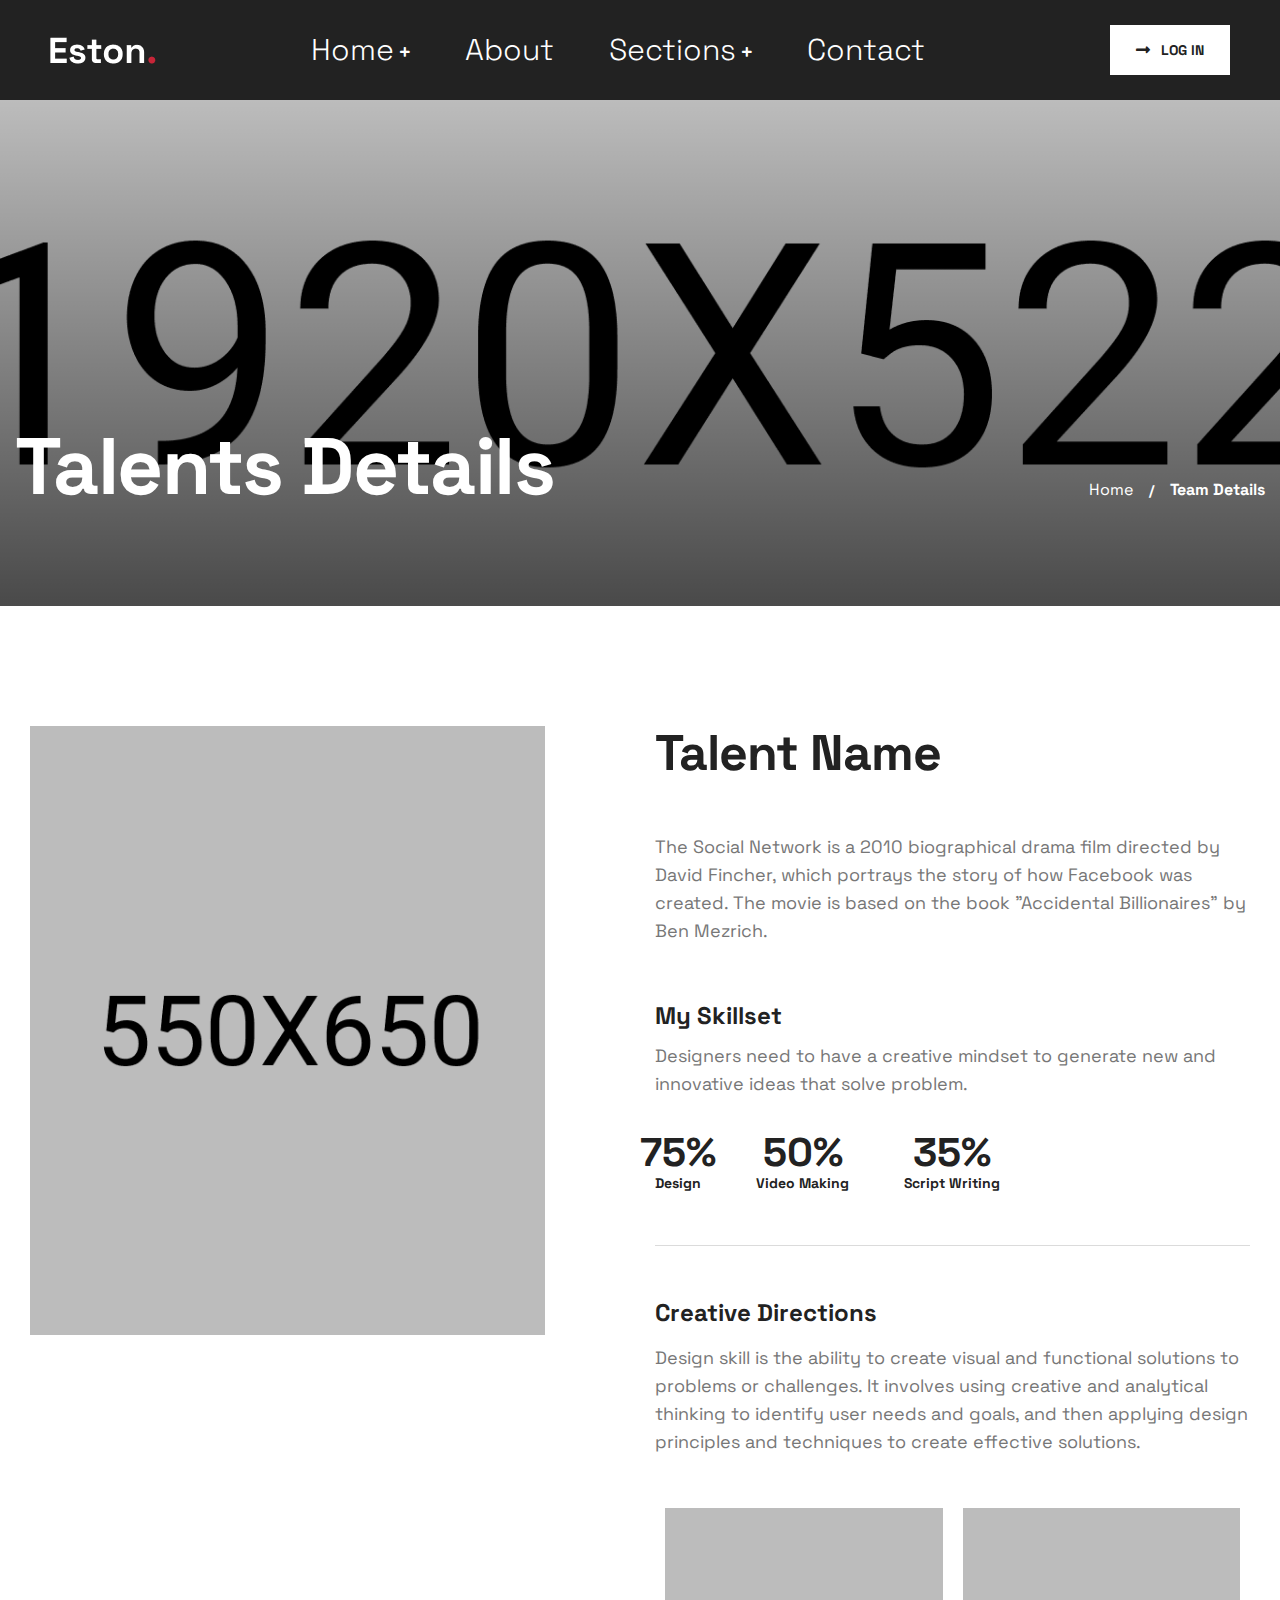
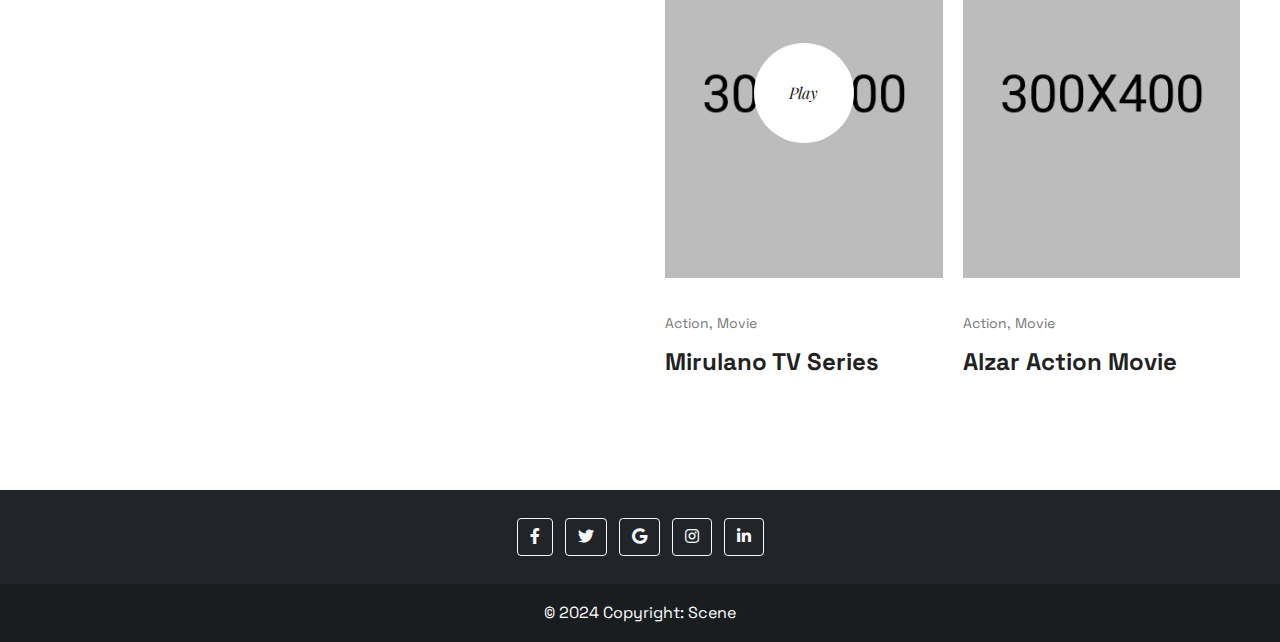
<file: wwwroot/team-details.html>
<!DOCTYPE html>
<html lang="en">

<head>
    <meta charset="UTF-8" />
    <meta name="viewport" content="width=device-width, initial-scale=1.0" />
    <title> Home Three || Eston || Eston HTML 5 Template </title>
    <!-- favicons Icons -->
    <link rel="apple-touch-icon" sizes="180x180" href="assets/images/favicons/apple-touch-icon.png" />
    <link rel="icon" type="image/png" sizes="32x32" href="assets/images/favicons/favicon-32x32.png" />
    <link rel="icon" type="image/png" sizes="16x16" href="assets/images/favicons/favicon-16x16.png" />
    <link rel="manifest" href="assets/images/favicons/site.webmanifest" />
    <meta name="description" content="Eston HTML 5 Template " />

    <!-- fonts -->
    <link rel="preconnect" href="https://fonts.googleapis.com">

    <link rel="preconnect" href="https://fonts.gstatic.com" crossorigin>

    <link href="https://fonts.googleapis.com/css2?family=Space+Grotesk:wght@300;400;500;600;700&display=swap"
        rel="stylesheet">

    <link
        href="https://fonts.googleapis.com/css2?family=Playfair+Display:ital,wght@0,400;0,500;0,600;0,700;0,800;0,900;1,400;1,500;1,600;1,700;1,800;1,900&display=swap"
        rel="stylesheet">

    <link rel="stylesheet" href="assets/vendors/bootstrap/css/bootstrap.min.css" />
    <link rel="stylesheet" href="assets/vendors/animate/animate.min.css" />
    <link rel="stylesheet" href="assets/vendors/animate/custom-animate.css" />
    <link rel="stylesheet" href="assets/vendors/fontawesome/css/all.min.css" />
    <link rel="stylesheet" href="assets/vendors/jarallax/jarallax.css" />
    <link rel="stylesheet" href="assets/vendors/jquery-magnific-popup/jquery.magnific-popup.css" />
    <link rel="stylesheet" href="assets/vendors/odometer/odometer.min.css" />
    <link rel="stylesheet" href="assets/vendors/swiper/swiper.min.css" />
    <link rel="stylesheet" href="assets/vendors/eston-icons/style.css">
    <link rel="stylesheet" href="assets/vendors/owl-carousel/owl.carousel.min.css" />
    <link rel="stylesheet" href="assets/vendors/owl-carousel/owl.theme.default.min.css" />
    <link rel="stylesheet" href="assets/vendors/bootstrap-select/css/bootstrap-select.min.css" />
    <link rel="stylesheet" href="assets/vendors/jquery-ui/jquery-ui.css" />

    <!-- template styles -->
    <link rel="stylesheet" href="assets/css/eston.css" />
    <link rel="stylesheet" href="assets/css/eston-responsive.css" />

</head>

<body>

    <div class="page-wrapper">
        <header class="main-header-three">

    </div>
    </div>
    </div>
    <nav class="main-menu main-menu-three">
        <div class="main-menu-three__wrapper">
            <div class="main-menu-three__wrapper-inner">
                <div class="main-menu-three__logo">
                    <a href="index.html"><img src="assets/images/resources/logo-1.png" alt=""></a>
                </div>
                <div class="main-menu-three__main-menu-box">
                    <a href="#" class="mobile-nav__toggler"><i class="fa fa-bars"></i></a>
                    <ul class="main-menu__list">
                        <li class="dropdown">
                            <a href="index.html">Home </a>

                        </li>
                        <li>
                            <a>About</a>
                        </li>

                        <li class="dropdown">
                            <a href="#">Sections</a>
                            <ul>
                                <li><a href="talents.html">Talents</a></li>
                                <li><a href="Organization.html">Organizations</a></li>

                            </ul>
                        </li>

                        <li>
                            <a href="contact.html">Contact</a>
                        </li>
                    </ul>
                </div>
                <div class="main-menu-three__right">
                    <div class="main-menu-three__nav-sidebar-icon">
                    </div>
                    <div class="main-menu-three__btn-box">
                        <a href="index.html" class="main-menu-three__btn thm-btn">
                            <span class="fas fa-long-arrow-alt-right"></span>
                            Log In
                        </a>
                    </div>
                </div>
            </div>
        </div>
    </nav>
    </header>



    <!-- ///////////////////////////////////////////////////////////////////////////////////////////////////// -->
    <!--Page Header Start-->
    <section class="page-header">
        <div class="page-header__bg" style="background-image: url(assets/images/backgrounds/page-header-bg-7.jpg);">
        </div>
        <div class="container">
            <div class="page-header__inner">

                <h2>Talents Details</h2>
                <div class="thm-breadcrumb__inner">
                    <ul class="thm-breadcrumb list-unstyled">
                        <li><a href="index.html">Home</a></li>
                        <li><span>/</span></li>
                        <li>Team Details</li>
                    </ul>
                </div>
            </div>
        </div>
    </section>
    <!--Page Header End-->
    <!--Team Details Start-->
    <section class="team-details">
        <div class="container">
            <div class="row">
                <div class="col-xl-6 col-lg-5">
                    <div class="team-details__left">
                        <div class="team-details__img">
                            <img src="assets/images/team/team-details-img-1.jpg" alt="">
                        </div>
                    </div>
                </div>
                <div class="col-xl-6 col-lg-7">
                    <div class="team-details__right">
                        <div class="team-details__title-box">

                            <h3 class="team-details__title">Talent Name</h3>
                            <p class="team-details__text">
                                The Social Network is a 2010 biographical drama film
                                directed by David Fincher, which
                                portrays the story of how Facebook was created. The movie is based on the book
                                "Accidental Billionaires" by Ben Mezrich.
                            </p>
                        </div>
                        <div class="team-details__my-skill">
                            <h4>My Skillset</h4>
                            <p>
                                Designers need to have a creative mindset to generate new and innovative ideas that
                                solve problem.
                            </p>
                            <div class="team-details__progress">
                                <div class="team-details__progress-wrap">
                                    <div class="team-details__progress-single">
                                        <div class="team-details__progress-box">
                                            <div class="circle-progress"
                                                 data-options='{ "value": 0.9,"thickness": 6,"emptyFill": "#DBDBDB","lineCap": "square", "size": 126, "fill": { "color": "#C72538" } }'>
                                            </div><!-- /.circle-progress -->
                                            <span>75%</span>
                                        </div>
                                        <div class="team-details__progress-content">
                                            <h3>Design</h3>
                                        </div>
                                    </div>
                                    <div class="team-details__progress-single">
                                        <div class="team-details__progress-box">
                                            <div class="circle-progress"
                                                 data-options='{ "value": 0.5,"thickness": 6,"emptyFill": "#DBDBDB","lineCap": "square", "size": 126, "fill": { "color": "#C72538" } }'>
                                            </div><!-- /.circle-progress -->
                                            <span>50%</span>
                                        </div><!-- /.about-five__progress-box -->
                                        <div class="team-details__progress-content">
                                            <h3>Video Making</h3>
                                        </div>
                                    </div>
                                    <div class="team-details__progress-single">
                                        <div class="team-details__progress-box">
                                            <div class="circle-progress"
                                                 data-options='{ "value": 0.3,"thickness": 6,"emptyFill": "#DBDBDB","lineCap": "square", "size": 126, "fill": { "color": "#C72538" } }'>
                                            </div><!-- /.circle-progress -->
                                            <span>35%</span>
                                        </div><!-- /.about-five__progress-box -->
                                        <div class="team-details__progress-content">
                                            <h3>Script Writing</h3>
                                        </div>
                                    </div>
                                </div>
                            </div>
                        </div>
                        <div class="team-details__creative">
                            <h5 class="team-details__creative-title-one">Creative Directions</h5>
                            <p class="team-details__creative-text">
                                Design skill is the ability to create visual
                                and functional solutions to problems or challenges. It involves using creative
                                and analytical thinking to identify user needs and goals, and then applying
                                design principles and techniques to create effective solutions.
                            </p>
                            <div class="team-details__creative-content-box">
                                <div class="row">
                                    <div class="col-xl-6 col-lg-6 col-md-6">
                                        <div class="team-details__creative-single">
                                            <div class="team-details__creative-img">
                                                <img src="assets/images/team/team-details-creative-img-1-1.jpg"
                                                     alt="">
                                                <div class="team-details__video-link">
                                                    <a href="https://www.youtube.com/watch?v=Get7rqXYrbQ"
                                                       class="video-popup">
                                                        <div class="team-details__video-text">
                                                            <p>Play</p>
                                                            <i class="ripple"></i>
                                                        </div>
                                                    </a>
                                                </div>
                                            </div>
                                            <div class="team-details__creative-content">
                                                <p class="team-details__creative-sub-title">Action, Movie</p>
                                                <h4 class="team-details__creative-title">
                                                    <a href="team-details.html">Mirulano TV Series</a>
                                                </h4>
                                            </div>
                                        </div>
                                    </div>
                                    <div class="col-xl-6 col-lg-6 col-md-6">
                                        <div class="team-details__creative-single">
                                            <div class="team-details__creative-img">
                                                <img src="assets/images/team/team-details-creative-img-1-2.jpg"
                                                     alt="">
                                            </div>
                                            <div class="team-details__creative-content">
                                                <p class="team-details__creative-sub-title">Action, Movie</p>
                                                <h4 class="team-details__creative-title">
                                                    <a href="team-details.html">Alzar Action Movie</a>
                                                </h4>
                                            </div>
                                        </div>
                                    </div>
                                </div>
                            </div>
                        </div>
                    </div>
                </div>
            </div>
        </div>
    </section>
    <!--Team Details End-->
    <!--Site Footer Start-->
    <div class="">

        <footer class="bg-dark text-center text-white">
            <!-- Grid container -->
            <div class="container p-4 pb-0 ">
                <!-- Section: Social media -->
                <section class="mb-4">
                    <!-- Facebook -->
                    <a class="btn btn-outline-light btn-floating m-1" href="#!" role="button">
                        <i class="fab fa-facebook-f"></i>
                    </a>

                    <!-- Twitter -->
                    <a class="btn btn-outline-light btn-floating m-1" href="#!" role="button">
                        <i class="fab fa-twitter"></i>
                    </a>

                    <!-- Google -->
                    <a class="btn btn-outline-light btn-floating m-1" href="#!" role="button">
                        <i class="fab fa-google"></i>
                    </a>

                    <!-- Instagram -->
                    <a class="btn btn-outline-light btn-floating m-1" href="#!" role="button">
                        <i class="fab fa-instagram"></i>
                    </a>

                    <!-- Linkedin -->
                    <a class="btn btn-outline-light btn-floating m-1" href="#!" role="button">
                        <i class="fab fa-linkedin-in"></i>
                    </a>



                </section>
                <!-- Section: Social media -->
            </div>
            <!-- Grid container -->
            <!-- Copyright -->
            <div class="text-center p-3" style="background-color: rgba(0, 0, 0, 0.2);">
                © 2024 Copyright:
                <a class="text-white">Scene</a>
            </div>
            <!-- Copyright -->
        </footer>

    </div>
    <!--Site Footer End-->
    </div><!-- /.page-wrapper -->


    <div class="mobile-nav__wrapper">
        <div class="mobile-nav__overlay mobile-nav__toggler"></div>
        <!-- /.mobile-nav__overlay -->
        <div class="mobile-nav__content">
            <span class="mobile-nav__close mobile-nav__toggler"><i class="fa fa-times"></i></span>

            <div class="logo-box">
                <a href="index.html" aria-label="logo image">
                    <img src="assets/images/resources/logo-1.png" width="105"
                         alt="" />
                </a>
            </div>
            <!-- /.logo-box -->
            <div class="mobile-nav__container"></div>
            <!-- /.mobile-nav__container -->

            <ul class="mobile-nav__contact list-unstyled">
                <li>
                    <i class="fa fa-envelope"></i>
                    <a href="mailto:needhelp@packageName__.com">needhelp@eston.com</a>
                </li>
                <li>
                    <i class="fa fa-phone-alt"></i>
                    <a href="tel:666-888-0000">666 888 0000</a>
                </li>
            </ul><!-- /.mobile-nav__contact -->
            <div class="mobile-nav__top">
                <div class="mobile-nav__social">
                    <a href="#" class="fab fa-twitter"></a>
                    <a href="#" class="fab fa-facebook-square"></a>
                    <a href="#" class="fab fa-pinterest-p"></a>
                    <a href="#" class="fab fa-instagram"></a>
                </div><!-- /.mobile-nav__social -->
            </div><!-- /.mobile-nav__top -->



        </div>
        <!-- /.mobile-nav__content -->
    </div>
    <!-- /.mobile-nav__wrapper -->

    <div class="search-popup">
        <div class="search-popup__overlay search-toggler"></div>
        <!-- /.search-popup__overlay -->
        <div class="search-popup__content">
            <form action="#">
                <label for="search" class="sr-only">search here</label><!-- /.sr-only -->
                <input type="text" id="search" placeholder="Search Here..." />
                <button type="submit" aria-label="search submit" class="thm-btn">
                    <i class="fas fa-search"></i>
                </button>
            </form>
        </div>
        <!-- /.search-popup__content -->
    </div>
    <!-- /.search-popup -->

    <a href="#" data-target="html" class="scroll-to-target scroll-to-top"><i class="fas fa-arrow-up"></i></a>


    <script src="assets/vendors/jquery/jquery-3.6.0.min.js"></script>
    <script src="assets/vendors/hover-animated/imagesloaded.pkgd.min.js"></script>
    <script src="assets/vendors/bootstrap/js/bootstrap.bundle.min.js"></script>
    <script src="assets/vendors/jarallax/jarallax.min.js"></script>
    <script src="assets/vendors/jquery-ajaxchimp/jquery.ajaxchimp.min.js"></script>
    <script src="assets/vendors/jquery-appear/jquery.appear.min.js"></script>
    <script src="assets/vendors/jquery-circle-progress/jquery.circle-progress.min.js"></script>
    <script src="assets/vendors/jquery-magnific-popup/jquery.magnific-popup.min.js"></script>
    <script src="assets/vendors/jquery-validate/jquery.validate.min.js"></script>
    <script src="assets/vendors/odometer/odometer.min.js"></script>
    <script src="assets/vendors/swiper/swiper.min.js"></script>
    <script src="assets/vendors/wnumb/wNumb.min.js"></script>
    <script src="assets/vendors/wow/wow.js"></script>
    <script src="assets/vendors/isotope/isotope.js"></script>
    <script src="assets/vendors/owl-carousel/owl.carousel.min.js"></script>
    <script src="assets/vendors/bootstrap-select/js/bootstrap-select.min.js"></script>
    <script src="assets/vendors/jquery-ui/jquery-ui.js"></script>
    <script src="assets/vendors/jquery.circle-type/jquery.circleType.js"></script>
    <script src="assets/vendors/jquery.circle-type/jquery.lettering.min.js"></script>
    <script src="assets/vendors/sidebar-content/jquery-sidebar-content.js"></script>
    <script src="assets/vendors/marquee/marquee.min.js"></script>
    <script src="assets/vendors/hover-animated/charming.min.js"></script>
    <script src="assets/vendors/hover-animated/demo.js"></script>
    <script src="assets/vendors/hover-animated/tweenMax.min.js"></script>


    <!-- template js -->
    <script src="assets/js/eston.js"></script>
</body>

</html>
</file>
<file: wwwroot/Admin/assets/css/demo.css>
.gg-check {
  box-sizing: border-box;
  position: relative;
  display: block;
  transform: scale(var(--ggs, 1));
  width: 22px;
  height: 22px;
  border: 2px solid transparent;
  border-radius: 100px; }
  .gg-check::after {
    content: "";
    display: block;
    box-sizing: border-box;
    position: absolute;
    left: 3px;
    top: -1px;
    width: 6px;
    height: 10px;
    border-width: 0 2px 2px 0;
    border-style: solid;
    transform-origin: bottom left;
    transform: rotate(45deg); }

.custom-template {
  position: fixed;
  top: 50%;
  transform: translateY(-50%);
  right: -325px;
  width: 325px;
  height: max-content;
  display: block;
  z-index: 1;
  background: #ffffff;
  transition: all .3s;
  z-index: 1003;
  box-shadow: -1px 1px 20px rgba(69, 65, 78, 0.15);
  border-top-left-radius: 5px;
  border-bottom-left-radius: 5px;
  transition: all .5s; }
  .custom-template.open {
    right: 0px; }
  .custom-template .custom-toggle {
    position: absolute;
    width: 45px;
    height: 45px;
    background: #5867dd;
    top: 50%;
    left: -45px;
    transform: translateY(-50%);
    display: flex;
    align-items: center;
    justify-content: center;
    text-align: center;
    border-top-left-radius: 30px;
    border-bottom-left-radius: 30px;
    /*border-right: 1px solid #177dff;*/
    cursor: pointer;
    color: #ffffff;
    box-shadow: -5px 5px 20px rgba(69, 65, 78, 0.21); }
    .custom-template .custom-toggle i {
      font-size: 20px;
      animation: 1.3s spin linear infinite; }
  .custom-template .title {
    padding: 15px;
    text-align: left;
    font-size: 16px;
    font-weight: 600;
    color: #ffffff;
    border-top-left-radius: 5px;
    border-bottom: 1px solid #ebedf2;
    background: #5867dd; }
  .custom-template .custom-content {
    padding: 20px 15px;
    max-height: calc(100vh - 90px);
    overflow: auto; }
  .custom-template .switcher {
    padding: 5px 0; }
  .custom-template .switch-block h4 {
    font-size: 13px;
    font-weight: 600;
    color: #444;
    line-height: 1.3;
    margin-bottom: 0;
    text-transform: uppercase; }
  .custom-template .btnSwitch {
    margin-top: 20px;
    margin-bottom: 25px; }
    .custom-template .btnSwitch button {
      border: 0px;
      height: 22px;
      width: 22px;
      outline: 0;
      margin-right: 6px;
      margin-bottom: 6px;
      cursor: pointer;
      padding: 0;
      border-radius: 50%;
      border: 2px solid #ededed;
      position: relative;
      transition: all .2s; }
      .custom-template .btnSwitch button:hover {
        border-color: #0bf; }
      .custom-template .btnSwitch button.selected {
        border-color: #0bf;
        display: inline-flex;
        align-items: center; }
      .custom-template .btnSwitch button:not([data-color="white"], [data-color="bg1"], [data-color="bg2"], [data-color="bg3"]) .gg-check:after {
        border-color: #fff; }
  .custom-template .img-pick {
    padding: 4px;
    min-height: 100px;
    border-radius: 5px;
    cursor: pointer; }
    .custom-template .img-pick img {
      height: 100%;
      height: 100px;
      width: 100%;
      border-radius: 5px;
      border: 2px solid transparent; }
    .custom-template .img-pick:hover img, .custom-template .img-pick.active img {
      border-color: #177dff; }

.demo .btn, .demo .progress {
  margin-bottom: 15px !important; }
.demo .form-check-label, .demo .form-radio-label, .demo .toggle, .demo .btn-group {
  margin-right: 15px; }
.demo #slider {
  margin-bottom: 15px; }

.table-typo tbody > tr > td {
  border-color: #fafafa; }
  .table-typo tbody > tr > td:first-child {
    min-width: 200px;
    vertical-align: bottom; }
    .table-typo tbody > tr > td:first-child p {
      font-size: 14px;
      color: #333; }

.demo-icon {
  display: flex;
  flex-direction: row;
  align-items: center;
  margin-bottom: 20px;
  padding: 10px;
  transition: all .2s; }
  .demo-icon:hover {
    background-color: #f4f5f8;
    border-radius: 3px; }
  .demo-icon .icon-preview {
    font-size: 1.8rem;
    margin-right: 10px;
    line-height: 1;
    color: #333439; }

body[data-background-color="dark"] .demo-icon .icon-preview {
  color: #969696; }

.demo-icon .icon-class {
  font-weight: 300;
  font-size: 13px;
  color: #777; }

body[data-background-color="dark"] .demo-icon .icon-class {
  color: #a9a8a8; }

.form-show-notify .form-control {
  margin-bottom: 15px; }
.form-show-notify label {
  padding-top: 0.65rem; }

.map-demo {
  height: 300px; }

#instructions li {
  padding: 5px 0; }

.row-demo-grid {
  margin-bottom: 15px; }
  .row-demo-grid [class^="col"] {
    text-align: center; }
    .row-demo-grid [class^="col"] .card-body {
      background: #ddd; }

.btnSwitch button[data-color="white"] {
  background-color: #fff; }
.btnSwitch button[data-color="grey"] {
  background-color: #f1f1f1; }
.btnSwitch button[data-color="black"] {
  background-color: #191919; }
.btnSwitch button[data-color="dark"] {
  background-color: #1a2035; }
.btnSwitch button[data-color="blue"] {
  background-color: #1572E8; }
.btnSwitch button[data-color="purple"] {
  background-color: #6861CE; }
.btnSwitch button[data-color="light-blue"] {
  background-color: #48ABF7; }
.btnSwitch button[data-color="green"] {
  background-color: #31CE36; }
.btnSwitch button[data-color="orange"] {
  background-color: #FFAD46; }
.btnSwitch button[data-color="red"] {
  background-color: #F25961; }
.btnSwitch button[data-color="dark2"] {
  background-color: #1f283e; }
.btnSwitch button[data-color="blue2"] {
  background-color: #1269DB; }
.btnSwitch button[data-color="purple2"] {
  background-color: #5C55BF; }
.btnSwitch button[data-color="light-blue2"] {
  background-color: #3697E1; }
.btnSwitch button[data-color="green2"] {
  background-color: #2BB930; }
.btnSwitch button[data-color="orange2"] {
  background-color: #FF9E27; }
.btnSwitch button[data-color="red2"] {
  background-color: #EA4d56; }
.btnSwitch button[data-color="bg1"] {
  background-color: #fafafa; }
.btnSwitch button[data-color="bg2"] {
  background-color: #fff; }
.btnSwitch button[data-color="bg3"] {
  background-color: #f1f1f1; }

#modalShowcase .btn-close {
  background: #ff0000;
  opacity: 0.7;
  display: flex; }
  #modalShowcase .btn-close svg {
    fill: #fff;
    width: 16px;
    height: 16px; }
#modalShowcase .preview-showcase {
  background: #F1F1F4;
  border-radius: 8px;
  padding: 24px 32px;
  padding-bottom: 0;
  padding-right: 0;
  overflow: hidden;
  transition: all .3s ease; }
  #modalShowcase .preview-showcase:hover {
    transform: translateY(-2.5%);
    background: #e9f6f9; }
#modalShowcase .preview-title {
  color: #071437;
  font-weight: 700;
  font-size: 16px;
  margin-bottom: 22.750px; }
#modalShowcase .preview-img {
  width: 100% !important;
  height: auto;
  object-fit: cover;
  transition: all .3s ease; }

#checkOutMoreDemos {
  display: flex;
  position: fixed;
  bottom: 12px;
  right: 12px;
  background: #fff;
  color: #252F4A;
  font-weight: 600;
  flex-direction: column;
  align-items: center;
  justify-content: center;
  width: 66px;
  height: 70px;
  font-size: 12px;
  box-shadow: -5px 5px 20px rgba(69, 65, 78, 0.21); }
  #checkOutMoreDemos i {
    width: 23px;
    height: 23px;
    font-size: 16px;
    margin-bottom: 0.5rem !important;
    padding-top: 0.25rem !important; }
  #checkOutMoreDemos:hover {
    background: #1e2129;
    color: #fff;
    opacity: 1;
    transition: color .2s ease; }

@media screen and (max-width: 1200px) {
  #modalShowcase .modal-dialog {
    padding: 3rem !important; } }
@media screen and (max-width: 550px) {
  .table-typo tr td {
    display: flex;
    align-items: center;
    word-break: break-word; }
    .table-typo tr td:first-child p {
      margin-bottom: 0px; }

  #modalShowcase .modal-dialog {
    padding: 32px !important; }
  #modalShowcase h3 {
    font-size: 16px; }
  #modalShowcase .preview-showcase {
    padding: 24px;
    padding-right: 0;
    padding-bottom: 0; } }
@media screen and (max-width: 576px) {
  .custom-template .custom-content {
    overflow: auto; }

  .form-show-notify > .text-right, .form-show-validation > .text-right {
    text-align: left !important; } }
@media screen and (max-width: 400px) {
  .custom-template {
    width: 85% !important;
    right: -85%; } }

/*# sourceMappingURL=demo.css.map */
</file>
<file: wwwroot/assets/vendors/jarallax/jarallax.css>
.jarallax {
    position: relative;
    z-index: 0;
}
.jarallax > .jarallax-img {
    position: absolute;
    object-fit: cover;
    /* support for plugin https://github.com/bfred-it/object-fit-images */
    font-family: 'object-fit: cover;';
    top: 0;
    left: 0;
    width: 100%;
    height: 100%;
    z-index: -1;
}
</file>
<file: wwwroot/assets/vendors/eston-icons/style.css>
@font-face {
  font-family: 'icomoon';
  src: url('fonts/icomoon.eot?orkqwr');
  src: url('fonts/icomoon.eot?orkqwr#iefix') format('embedded-opentype'),
    url('fonts/icomoon.ttf?orkqwr') format('truetype'),
    url('fonts/icomoon.woff?orkqwr') format('woff'),
    url('fonts/icomoon.svg?orkqwr#icomoon') format('svg');
  font-weight: normal;
  font-style: normal;
  font-display: block;
}

[class^="icon-"],
[class*=" icon-"] {
  /* use !important to prevent issues with browser extensions that change fonts */
  font-family: 'icomoon' !important;
  speak: never;
  font-style: normal;
  font-weight: normal;
  font-variant: normal;
  text-transform: none;
  line-height: 1;

  /* Better Font Rendering =========== */
  -webkit-font-smoothing: antialiased;
  -moz-osx-font-smoothing: grayscale;
}







.icon-plus:before {
  content: "\e900";
}

.icon-minus:before {
  content: "\e901";
}

.icon-up:before {
  content: "\e902";
}

.icon-facebook:before {
  content: "\e903";
}

.icon-twitter:before {
  content: "\e904";
}

.icon-whatsapp:before {
  content: "\e905";
}

.icon-telegram:before {
  content: "\e906";
}

.icon-linkedin:before {
  content: "\e907";
}

.icon-old-video-camera:before {
  content: "\e908";
}

.icon-spotlight:before {
  content: "\e909";
}

.icon-led-tv:before {
  content: "\e90a";
}

.icon-musical-note:before {
  content: "\e90b";
}

.icon-movie-reel:before {
  content: "\e90c";
}

.icon-cinema-camera:before {
  content: "\e90d";
}

.icon-clapperboard:before {
  content: "\e90e";
}

.icon-cinema:before {
  content: "\e90f";
}

.icon-television:before {
  content: "\e910";
}

.icon-microphone:before {
  content: "\e911";
}

.icon-megaphone:before {
  content: "\e912";
}

.icon-video-player:before {
  content: "\e913";
}

.icon-right-quote:before {
  content: "\e914";
}

.icon-quotation:before {
  content: "\e915";
}

.icon-video-camera:before {
  content: "\e916";
}

.icon-3d-glasses:before {
  content: "\e917";
}

.icon-theater:before {
  content: "\e918";
}

.icon-spotlight-1:before {
  content: "\e919";
}

.icon-theater-1:before {
  content: "\e91a";
}

.icon-film-roll:before {
  content: "\e91b";
}

.icon-movie-director:before {
  content: "\e91c";
}

.icon-red-carpet:before {
  content: "\e91d";
}

.icon-dots-menu:before {
  content: "\e91e";
}

.icon-star:before {
  content: "\e91f";
}

.icon-star-1:before {
  content: "\e920";
}

.icon-search-interface-symbol:before {
  content: "\e921";
}

.icon-user:before {
  content: "\e922";
}

.icon-open-mail:before {
  content: "\e923";
}

.icon-phone-call:before {
  content: "\e924";
}

.icon-pen:before {
  content: "\e925";
}

.icon-check:before {
  content: "\e926";
}

.icon-tracking:before {
  content: "\e927";
}

.icon-call:before {
  content: "\e928";
}

.icon-open:before {
  content: "\e929";
}

.icon-calendar:before {
  content: "\e92a";
}

.icon-like:before {
  content: "\e92b";
}

.icon-dislike:before {
  content: "\e92c";
}

.icon-share:before {
  content: "\e92d";
}

.icon-reply:before {
  content: "\e92e";
}
</file>
<file: wwwroot/assets/css/eston.css>
/*--------------------------------------------------------------
>>> TABLE OF CONTENTS:
----------------------------------------------------------------
# Utility
# Cards
# Common
# Form
# Navigations
# Animations
# Mobile Nav
# Search Popup
# Page Header
# Google Map
# Client Carousel
--------------------------------------------------------------*/

/*--------------------------------------------------------------
# Common
--------------------------------------------------------------*/
* {
    box-sizing: border-box;
}

:root {
  --eston-font: 'Space Grotesk', sans-serif;
  --eston-font-two: 'Playfair Display', serif;
  --eston-gray: #777777;
  --eston-gray-rgb: 119, 119, 119;
  --eston-white: #ffffff;
  --eston-white-rgb: 255, 255, 255;
  --eston-base: #C72538;
  --eston-base-rgb: 199, 37, 56;
  --eston-black: #222222;
  --eston-black-rgb: 34, 34, 34;
  --eston-primary: #F5F5F5;
  --eston-primary-rgb: 245, 245, 245;
}

html, body {
    width: 100%;
    overflow-x: hidden;
}
.row {
    --bs-gutter-x: 30px;
    width: 100%;
    margin-right: 0;
    margin-left: 0;
}

.gutter-y-30 {
  --bs-gutter-y: 30px;
}

body {
  font-family: var(--eston-font);
  font-size: 16px;
  line-height: 26px;
  font-weight: 400;
  color: var(--eston-gray);
 
}

body.locked {
  overflow: hidden;
}

a {
  color: var(--eston-base);
}

a,
a:hover,
a:focus,
a:visited {
  text-decoration: none;
}

::-webkit-input-placeholder {
  color: inherit;
  opacity: 1;
}

:-ms-input-placeholder {
  color: inherit;
  opacity: 1;
}

::-ms-input-placeholder {
  color: inherit;
  opacity: 1;
}

::placeholder {
  color: inherit;
  opacity: 1;
}

h1,
h2,
h3,
h4,
h5,
h6 {
  color: var(--eston-black);
  margin: 0;
  font-family: var(--eston-font);
}

p {
  margin: 0;
}

dl,
ol,
ul {
  margin-top: 0;
  margin-bottom: 0;
}

::-webkit-input-placeholder {
  color: inherit;
  opacity: 1;
}

:-ms-input-placeholder {
  color: inherit;
  opacity: 1;
}

::-ms-input-placeholder {
  color: inherit;
  opacity: 1;
}

::placeholder {
  color: inherit;
  opacity: 1;
}

.page-wrapper {
  position: relative;
  margin: 0 auto;
  width: 100%;
  min-width: 300px;
  overflow: hidden;
}

.container {
  padding-left: 15px;
  padding-right: 15px;
}

.list-unstyled {
  padding-left: 0;
}

@media (min-width: 1200px) {
  .container {
    max-width: 1320px;
  }
}

::-webkit-input-placeholder {
  color: inherit;
  opacity: 1;
}

:-ms-input-placeholder {
  color: inherit;
  opacity: 1;
}

::-ms-input-placeholder {
  color: inherit;
  opacity: 1;
}

::placeholder {
  color: inherit;
  opacity: 1;
}

.section-separator {
  border-color: var(--eston-border);
  border-width: 1px;
  margin-top: 0;
  margin-bottom: 0;
}

#particles-js {
  position: absolute;
  top: 0;
  left: 0;
  right: 0;
  bottom: 0;
  width: 100%;
  height: 100%;
  background-position: 50% 50%;
  opacity: 0.4;
  z-index: -1;
}

.section-title {
  position: relative;
  display: block;
  margin-top: -8px;
  margin-bottom: 47px;
}

.section-title__tagline {
  position: relative;
  display: inline-block;
  font-weight: 400;
  font-size: 14px;
  line-height: 16px;
  color: var(--eston-gray);
  font-family: var(--eston-font-two);
  font-style: italic;
  margin-left: -20px;
}

.section-title__title-box {
  position: relative;
  display: block;
  margin-top: 35px;
}

.section-title__title {
  margin: 0;
  color: var(--eston-black);
  font-weight: 700;
  font-size: 50px;
  line-height: 60px;
  letter-spacing: -0.02em;
}

.section-title__title-box p {
  font-weight: 700;
  font-size: 50px;
  line-height: 60px;
  letter-spacing: -0.02em;
  color: rgba(var(--eston-black-rgb), 0.2);
  position: absolute;
  top: -24px;
  left: -21px;
  z-index: -1;
}

.thm-btn {
  position: relative;
  display: inline-block;
  vertical-align: middle;
  -webkit-appearance: none;
  appearance: none;
  outline: none !important;
  font-weight: 700;
  font-size: 14px;
  color: var(--eston-black);
  padding: 13px 30px 13px;
  text-transform: uppercase;
  background-color: var(--eston-white);
  border: 2px solid #EAEAEA;
  -webkit-transition: all 0.5s linear;
  transition: all 0.5s linear;
  overflow: hidden;
  z-index: 1;
}

.thm-btn:after {
  position: absolute;
  top: 0;
  left: 0;
  bottom: 0;
  right: -1px;
  background: var(--eston-black);
  content: "";
  transform: scaleX(0.1) rotateX(90deg);
  -webkit-transition: all 0.4s linear;
  -o-transition: all 0.4s linear;
  transition: all 0.4s linear;
  z-index: -1;
}

.thm-btn:hover:after {
  transform: scaleX(1.0) rotateX(0deg);
  -webkit-transition: all 0.4s linear;
  -o-transition: all 0.4s linear;
  transition: all 0.4s linear;
}

.thm-btn span {
  margin-right: 7px;
  position: relative;
  font-size: 16px;
  top: 1px;
}

.thm-btn:hover {
  color: var(--eston-white);
}

.bootstrap-select .btn-light:not(:disabled):not(.disabled).active,
.bootstrap-select .btn-light:not(:disabled):not(.disabled):active,
.bootstrap-select .show>.btn-light.dropdown-toggle {
  -webkit-box-shadow: none !important;
  box-shadow: none !important;
  outline: none !important;
}

.bootstrap-select>.dropdown-toggle {
  -webkit-box-shadow: none !important;
  box-shadow: none !important;
}

.bootstrap-select .dropdown-toggle:focus,
.bootstrap-select>select.mobile-device:focus+.dropdown-toggle {
  outline: none !important;
}

.bootstrap-select .dropdown-menu {
  border: 0;
  padding-top: 0;
  padding-bottom: 0;
  margin-top: 0;
  z-index: 991;
  border-radius: 0;
}

.bootstrap-select .dropdown-menu>li+li>a {
  border-top: 1px solid rgba(255, 255, 255, 0.2);
}

.bootstrap-select .dropdown-menu>li.selected>a {
  background: var(--eston-base);
  color: var(--eston-white);
}

.bootstrap-select .dropdown-menu>li>a {
  font-size: 16px;
  font-weight: 500;
  padding: 4px 12px;
  color: #ffffff;
  text-transform: uppercase;
  background: var(--eston-black);
  -webkit-transition: all 0.4s ease;
  transition: all 0.4s ease;
}

.bootstrap-select .dropdown-menu>li>a:hover {
  background: var(--eston-base);
  color: var(--eston-white);
  cursor: pointer;
}

.preloader {
  position: fixed;
  background-color: #fff;
  background-position: center center;
  background-repeat: no-repeat;
  top: 0;
  left: 0;
  right: 0;
  bottom: 0;
  z-index: 99999;
  display: -webkit-box;
  display: -ms-flexbox;
  display: flex;
  -webkit-box-pack: center;
  -ms-flex-pack: center;
  justify-content: center;
  -webkit-box-align: center;
  -ms-flex-align: center;
  align-items: center;
  text-align: center;
}

.preloader__image {
  -webkit-animation-fill-mode: both;
  animation-fill-mode: both;
  -webkit-animation-name: flipInY;
  animation-name: flipInY;
  -webkit-animation-duration: 2s;
  animation-duration: 2s;
  -webkit-animation-iteration-count: infinite;
  animation-iteration-count: infinite;
  background-image: url(../images/loader.png);
  background-repeat: no-repeat;
  background-position: center center;
  background-size: 60px auto;
  width: 100%;
  height: 100%;
}

/* scroll to top */
.scroll-to-top {
  display: inline-block;
  width: 60px;
  height: 60px;
  background: var(--eston-white);
  position: fixed;
  bottom: 50px;
  right: 50px;
  z-index: 99;
  text-align: center;
  -webkit-transition: all 0.4s ease;
  transition: all 0.4s ease;
  display: none;
  border-radius: 0;
}

.scroll-to-top i {
  color: var(--eston-black);
  font-size: 18px;
  line-height: 60px;
  -webkit-transition: all 0.4s ease;
  transition: all 0.4s ease;
}

.scroll-to-top:hover {
  background-color: var(--eston-base);
}

.scroll-to-top:hover i {
  color: var(--eston-white);
}



/** xs sidebar **/
.xs-sidebar-group .xs-overlay {
  left: 0%;
  top: 0;
  position: fixed;
  height: 100%;
  opacity: 0;
  width: 100%;
  visibility: hidden;
  -webkit-transition: all .4s ease-in .8s;
  -o-transition: all .4s ease-in .8s;
  transition: all .4s ease-in .8s;
  cursor: url(../images/icon/cross-out.png),
    pointer;
  z-index: 999;
}

.xs-sidebar-group.isActive .xs-overlay {
  opacity: .8;
  visibility: visible;
  -webkit-transition: all .8s ease-out 0s;
  -o-transition: all .8s ease-out 0s;
  transition: all .8s ease-out 0s;
  right: 100%;
}

.xs-sidebar-group .widget-heading {
  position: absolute;
  top: 0;
  right: 0;
  padding: 25px;
}

.xs-sidebar-group .widget-heading a {
  position: relative;
  display: flex;
  align-items: center;
  justify-content: center;
  width: 30px;
  height: 30px;
  line-height: 30px;
  text-align: center;
  border: 2px solid #fff;
  border-radius: 50%;
  color: #fff;
  font-size: 16px;
  font-weight: 400;
  -webkit-transition: all 500ms ease;
  transition: all 500ms ease;
}

.xs-sidebar-group .widget-heading a:hover {
  color: var(--eston-base);
  border-color: var(--eston-base);
}

.xs-sidebar-widget {
  position: fixed;
  left: -100%;
  top: 0;
  bottom: 0;
  width: 100%;
  max-width: 360px;
  z-index: 999999;
  overflow: hidden;
  overflow-y: auto;
  -webkit-overflow-scrolling: touch;
  -webkit-transition: all 0.5s cubic-bezier(0.9, 0.03, 0, 0.96) 0.6s;
  -o-transition: all 0.5s cubic-bezier(0.9, 0.03, 0, 0.96) 0.6s;
  transition: all 0.5s cubic-bezier(0.9, 0.03, 0, 0.96) 0.6s;
  visibility: hidden;
  opacity: 0;
}
.xs-sidebar-widget::-webkit-scrollbar {
    width: 0;
}
.xs-sidebar-group.isActive .xs-sidebar-widget {
  opacity: 1;
  visibility: visible;
  left: 0;
  background-color: var(--eston-black);
  -webkit-transition: all 0.7s cubic-bezier(0.9, 0.03, 0, 0.96) 0.4s;
  -o-transition: all 0.7s cubic-bezier(0.9, 0.03, 0, 0.96) 0.4s;
  transition: all 0.7s cubic-bezier(0.9, 0.03, 0, 0.96) 0.4s;
}

.sidebar-textwidget {
  padding: 70px 30px;
}

.sidebar-widget-container {
  position: relative;
  top: 150px;
  opacity: 0;
  visibility: hidden;
  -webkit-transition: all .3s ease-in .3s;
  -o-transition: all .3s ease-in .3s;
  transition: all .3s ease-in .3s;
  -webkit-backface-visibility: hidden;
  backface-visibility: hidden;
}

.xs-sidebar-group.isActive .sidebar-widget-container {
  top: 0px;
  opacity: 1;
  visibility: visible;
  -webkit-transition: all 1s ease-out 1.2s;
  -o-transition: all 1s ease-out 1.2s;
  transition: all 1s ease-out 1.2s;
  -webkit-backface-visibility: hidden;
  backface-visibility: hidden;
}

.xs-overlay {
  position: absolute;
  top: 0;
  left: 0;
  height: 100%;
  width: 100%;
  opacity: .8;
  z-index: 0;
}

.xs-bg-black {
  background-color: #000000;
}

.xs-sidebar-group .content-inner .logo {
  position: relative;
  max-width: 172px;
  width: 100%;
  margin-bottom: 30px;
}

.xs-sidebar-group .content-inner h4 {
  position: relative;
  display: block;
  font-size: 20px;
  line-height: 30px;
  color: #fff;
  font-weight: 600;
  text-transform: uppercase;
  margin-bottom: 15px;
}

.xs-sidebar-group .content-inner .content-box {
  margin-bottom: 30px;
  padding-right: 15px;
}

.xs-sidebar-group .content-inner .content-box p {
  color: #ffffff;
}

.xs-sidebar-group .content-inner .form-inner .form-group {
  position: relative;
  margin-bottom: 20px;
}

.xs-sidebar-group .content-inner .form-inner .form-group:last-child {
  margin-bottom: 0px;
}

.xs-sidebar-group .content-inner .form-inner .form-group input[type='text'],
.xs-sidebar-group .content-inner .form-inner .form-group input[type='email'],
.xs-sidebar-group .content-inner .form-inner .form-group textarea {
  position: relative;
  display: block;
  width: 100%;
  height: 50px;
  font-size: 15px;
  padding: 10px 20px;
  color: #848484;
  border: none;
  outline: none;
  transition: all 500ms ease;
}

.xs-sidebar-group .content-inner .form-inner .form-group .form-inner__btn {
  border: none;
  outline: none;
  background-color: var(--eston-white);
  color: var(--eston-black);
  display: inline-block;
  font-size: 16px;
  font-weight: 600;
  padding: 13px 45px;
  -webkit-transition: all 500ms ease;
  transition: all 500ms ease;
}

.xs-sidebar-group .content-inner .form-inner .form-group .form-inner__btn:hover {
  color: var(--eston-white);
}

.xs-sidebar-group .content-inner .form-inner .form-group .form-inner__btn:after {
  background-color: var(--eston-base);
}

.xs-sidebar-group .content-inner .form-inner .form-group textarea {
  resize: none;
  height: 120px;
}

.xs-sidebar-group .content-inner .form-inner .form-group input:focus,
.xs-sidebar-group .content-inner .form-inner .form-group textarea:focus {
  border-color: #00224f;
}


/*--------------------------------------------------------------
# Navigations One
--------------------------------------------------------------*/
.main-header {
  background: transparent;
  position: absolute;
  left: 0px;
  top: 15px;
  right: 0;
  width: 100%;
  transition: all 500ms ease;
  z-index: 999;
}

.main-menu {
  position: relative;
  display: block;
  z-index: 1;
}

.main-menu__wrapper {
  position: relative;
  display: block;
  padding: 0px 100px 0px;
  z-index: 1;
}

.main-menu__wrapper-inner {
  position: relative;
  display: flex;
  align-items: center;
  justify-content: space-between;
  flex-wrap: wrap;
  z-index: 1;
}

.main-menu__logo {
  position: relative;
  display: block;
  padding: 36px 0;
  height:100px;
  width:100px;
  
}

.main-menu__main-menu-box {
  position: relative;
  display: block;
}

.main-menu__right {
  position: relative;
  display: flex;
  align-items: center;
  flex-wrap: wrap;
  padding: 25px 0;
}

.main-menu__nav-sidebar-icon {
  position: relative;
  display: block;
}

.main-menu__nav-sidebar-icon .navSidebar-button {
  position: relative;
  display: flex;
  align-items: center;
  font-size: 20px;
  color: var(--eston-white);
  border-radius: 0;
  -webkit-transition: all 500ms ease;
  transition: all 500ms ease;
}

.main-menu__nav-sidebar-icon .navSidebar-button:hover {
  color: var(--eston-base);
}

.main-menu__btn-box {
  position: relative;
  display: block;
  margin-left: 30px;
}

.main-menu__btn {
  padding: 12px 26px 12px;
  border: none;
}

.stricky-header.main-menu {
  background-color: var(--eston-black);
}

.main-menu .main-menu__list,
.main-menu .main-menu__list>li>ul,
.main-menu .main-menu__list>li>ul>li>ul,
.stricky-header .main-menu__list,
.stricky-header .main-menu__list>li>ul,
.stricky-header .main-menu__list>li>ul>li>ul {
  margin: 0;
  padding: 0;
  list-style-type: none;
  -webkit-box-align: center;
  -ms-flex-align: center;
  align-items: center;
  display: none;
}



@media (min-width: 1200px) {

  .main-menu .main-menu__list,
  .main-menu .main-menu__list>li>ul,
  .main-menu .main-menu__list>li>ul>li>ul,
  .stricky-header .main-menu__list,
  .stricky-header .main-menu__list>li>ul,
  .stricky-header .main-menu__list>li>ul>li>ul {
    display: -webkit-box;
    display: -ms-flexbox;
    display: flex;
  }
}

.main-menu .main-menu__list>li,
.stricky-header .main-menu__list>li {
  padding-top: 22px;
  padding-bottom: 22px;
  position: relative;
}

.main-menu .main-menu__list>li+li,
.stricky-header .main-menu__list>li+li {
  margin-left: 55px;
}

.main-menu .main-menu__list>li>a,
.stricky-header .main-menu__list>li>a {
  font-size: 30px;
  display: -webkit-box;
  display: -ms-flexbox;
  display: flex;
  -webkit-box-align: center;
  -ms-flex-align: center;
  align-items: center;
  color: var(--eston-white);
  font-weight: 100;
  position: relative;
  -webkit-transition: all 500ms ease;
  transition: all 500ms ease;
}

.main-menu .main-menu__list>li.dropdown>a {
  padding-right: 16px;
}

.main-menu .main-menu__list>li.dropdown>a:after {
  position: absolute;
  top: 59%;
  right: 0;
  font-family: "Font Awesome 5 Free";
  content: "\f067";
  font-size: 11px;
  color: var(--eston-white);
  transform: translateY(-50%);
  font-weight: 700;
  z-index: 1;
}

.main-menu .main-menu__list>li.current>a::after,
.main-menu .main-menu__list>li:hover>a::after,
.stricky-header .main-menu__list>li.current>a::after,
.stricky-header .main-menu__list>li:hover>a::after {
  color: var(--eston-base);
}

.main-menu .main-menu__list>li.current>a,
.main-menu .main-menu__list>li:hover>a,
.stricky-header .main-menu__list>li.current>a,
.stricky-header .main-menu__list>li:hover>a {
  color: var(--eston-base);
}

.main-menu .main-menu__list>li>ul,
.main-menu .main-menu__list>li>ul>li>ul,
.stricky-header .main-menu__list>li>ul,
.stricky-header .main-menu__list>li>ul>li>ul {
  position: absolute;
  top: 100%;
  left: 0;
  min-width: 250px;
  -webkit-box-orient: vertical;
  -webkit-box-direction: normal;
  -ms-flex-direction: column;
  flex-direction: column;
  -webkit-box-pack: start;
  -ms-flex-pack: start;
  justify-content: flex-start;
  -webkit-box-align: start;
  -ms-flex-align: start;
  align-items: flex-start;
  opacity: 0;
  visibility: hidden;
  -webkit-transform-origin: top center;
  transform-origin: top center;
  -webkit-transform: scaleY(0) translateZ(100px);
  transform: scaleY(0) translateZ(100px);
  -webkit-transition: all 0.3s ease-in-out;
  -moz-transition: all 0.3s ease-in-out;
  -ms-transition: all 0.3s ease-in-out;
  -o-transition: all 0.3s ease-in-out;
  transition: all 0.3s ease-in-out;
  background-color: #fff;
  border: 1px solid #f5f5f5;
  box-shadow: 0px 30px 70px 0px rgba(137, 139, 142, 0.15);
  border-radius: 5px;
  padding: 18px 0;
  z-index: 99;
}

.main-menu .main-menu__list>li>ul>li>ul>li>ul,
.stricky-header .main-menu__list>li>ul>li>ul>li>ul {
  display: none;
}

.main-menu .main-menu__list>li:hover>ul,
.main-menu .main-menu__list>li>ul>li:hover>ul,
.stricky-header .main-menu__list>li:hover>ul,
.stricky-header .main-menu__list>li>ul>li:hover>ul {
  opacity: 1;
  visibility: visible;
  -webkit-transform: scaleY(1) translateZ(0px);
  transform: scaleY(1) translateZ(0px);
}

.main-menu .main-menu__list>li>ul>li,
.main-menu .main-menu__list>li>ul>li>ul>li,
.stricky-header .main-menu__list>li>ul>li,
.stricky-header .main-menu__list>li>ul>li>ul>li {
  -webkit-box-flex: 1;
  -ms-flex: 1 1 100%;
  flex: 1 1 100%;
  width: 100%;
  position: relative;
}

.main-menu .main-menu__list>li>ul>li+li,
.main-menu .main-menu__list>li>ul>li>ul>li+li,
.stricky-header .main-menu__list>li>ul>li+li,
.stricky-header .main-menu__list>li>ul>li>ul>li+li {
  border-top: none;
}

.main-menu .main-menu__list>li>ul>li>a,
.main-menu .main-menu__list>li>ul>li>ul>li>a,
.stricky-header .main-menu__list>li>ul>li>a,
.stricky-header .main-menu__list>li>ul>li>ul>li>a {
  position: relative;
  color: var(--eston-black);
  font-size: 16px;
  line-height: 30px;
  font-weight: 500;
  display: -webkit-box;
  display: -ms-flexbox;
  display: flex;
  padding: 5px 20px 5px;
  -webkit-transition: 500ms;
  transition: 500ms;
}

.main-menu .main-menu__list>li>ul>li:hover>a,
.main-menu .main-menu__list>li>ul>li>ul>li:hover>a,
.stricky-header .main-menu__list>li>ul>li:hover>a,
.stricky-header .main-menu__list>li>ul>li>ul>li:hover>a {
  color: var(--eston-base);
}

.main-menu .main-menu__list>li>ul>li>ul,
.stricky-header .main-menu__list>li>ul>li>ul {
  top: 0;
  left: 100%;
}

.main-menu .main-menu__list li ul li>ul.right-align,
.stricky-header .main-menu__list li ul li>ul.right-align {
  top: 0;
  left: auto;
  right: 100%;
}


.stricky-header {
  position: fixed;
  z-index: 991;
  top: 0;
  left: 0;
  background-color: #fff;
  width: 100%;
  visibility: hidden;
  -webkit-transform: translateY(-120%);
  transform: translateY(-120%);
  -webkit-transition: visibility 500ms ease, -webkit-transform 500ms ease;
  transition: visibility 500ms ease, -webkit-transform 500ms ease;
  transition: transform 500ms ease, visibility 500ms ease;
  transition: transform 500ms ease, visibility 500ms ease, -webkit-transform 500ms ease;
  -webkit-box-shadow: 0px 10px 60px 0px rgba(0, 0, 0, 0.05);
  box-shadow: 0px 10px 60px 0px rgba(0, 0, 0, 0.05);
}

@media (max-width: 1199px) {
  .stricky-header {
    display: none !important;
  }
}

.stricky-header.stricky-fixed {
  -webkit-transform: translateY(0);
  transform: translateY(0);
  visibility: visible;
}

.stricky-header .main-menu__inner {
  -webkit-box-shadow: none;
  box-shadow: none;
  padding-right: 0;
  max-width: 1170px;
  width: 100%;
  margin: 0 auto;
}

.mobile-nav__buttons {
  display: -webkit-box;
  display: -ms-flexbox;
  display: flex;
  margin-left: auto;
  margin-right: 10px;
}

@media (min-width: 1200px) {
  .mobile-nav__buttons {
    display: none;
  }
}

.mobile-nav__buttons a {
  font-size: 20px;
  color: var(--eston-base);
  cursor: pointer;
}

.mobile-nav__buttons a+a {
  margin-left: 10px;
}

.mobile-nav__buttons a:hover {
  color: var(--eston-base);
}

.main-menu .mobile-nav__toggler {
  position: relative;
  display: inline-block;
  font-size: 20px;
  color: var(--eston-white);
  cursor: pointer;
  -webkit-transition: 500ms;
  transition: 500ms;
}

.main-menu .mobile-nav__toggler:hover {
  color: var(--eston-base);
}

@media (min-width: 1200px) {
  .main-menu .mobile-nav__toggler {
    display: none;
  }
}

/*--------------------------------------------------------------
# Mobile Nav
--------------------------------------------------------------*/
.mobile-nav__wrapper {
  position: fixed;
  top: 0;
  left: 0;
  width: 100vw;
  height: 100vh;
  z-index: 999;
  -webkit-transform: translateX(-100%);
  transform: translateX(-100%);
  -webkit-transform-origin: left center;
  transform-origin: left center;
  -webkit-transition: visibility 500ms ease 500ms, -webkit-transform 500ms ease 500ms;
  transition: visibility 500ms ease 500ms, -webkit-transform 500ms ease 500ms;
  transition: transform 500ms ease 500ms, visibility 500ms ease 500ms;
  transition: transform 500ms ease 500ms, visibility 500ms ease 500ms, -webkit-transform 500ms ease 500ms;
  visibility: hidden;
}

.mobile-nav__wrapper .container {
  padding-left: 0;
  padding-right: 0;
}

.mobile-nav__wrapper.expanded {
  opacity: 1;
  -webkit-transform: translateX(0%);
  transform: translateX(0%);
  visibility: visible;
  -webkit-transition: visibility 500ms ease 0ms, -webkit-transform 500ms ease 0ms;
  transition: visibility 500ms ease 0ms, -webkit-transform 500ms ease 0ms;
  transition: transform 500ms ease 0ms, visibility 500ms ease 0ms;
  transition: transform 500ms ease 0ms, visibility 500ms ease 0ms, -webkit-transform 500ms ease 0ms;
}

.mobile-nav__overlay {
  position: absolute;
  top: 0;
  left: 0;
  right: 0;
  bottom: 0;
  background-color: #000000;
  opacity: 0.5;
  cursor: pointer;
}

.mobile-nav__content {
  width: 300px;
  background-color: var(--eston-black);
  z-index: 10;
  position: relative;
  height: 100%;
  overflow-y: auto;
  padding-top: 30px;
  padding-bottom: 30px;
  padding-left: 15px;
  padding-right: 15px;
  opacity: 0;
  visibility: hidden;
  -webkit-transform: translateX(-100%);
  transform: translateX(-100%);
  -webkit-transition: opacity 500ms ease 0ms, visibility 500ms ease 0ms, -webkit-transform 500ms ease 0ms;
  transition: opacity 500ms ease 0ms, visibility 500ms ease 0ms, -webkit-transform 500ms ease 0ms;
  transition: opacity 500ms ease 0ms, visibility 500ms ease 0ms, transform 500ms ease 0ms;
  transition: opacity 500ms ease 0ms, visibility 500ms ease 0ms, transform 500ms ease 0ms, -webkit-transform 500ms ease 0ms;
}
.mobile-nav__content::-webkit-scrollbar {
    width: 0;
}
.mobile-nav__wrapper.expanded .mobile-nav__content {
  opacity: 1;
  visibility: visible;
  -webkit-transform: translateX(0);
  transform: translateX(0);
  -webkit-transition: opacity 500ms ease 500ms, visibility 500ms ease 500ms, -webkit-transform 500ms ease 500ms;
  transition: opacity 500ms ease 500ms, visibility 500ms ease 500ms, -webkit-transform 500ms ease 500ms;
  transition: opacity 500ms ease 500ms, visibility 500ms ease 500ms, transform 500ms ease 500ms;
  transition: opacity 500ms ease 500ms, visibility 500ms ease 500ms, transform 500ms ease 500ms, -webkit-transform 500ms ease 500ms;
}

.mobile-nav__content .logo-box {
  margin-bottom: 40px;
  display: -webkit-box;
  display: -ms-flexbox;
  display: flex;
}

.mobile-nav__close {
  position: absolute;
  top: 20px;
  right: 15px;
  font-size: 18px;
  color: var(--eston-white);
  cursor: pointer;
}

.mobile-nav__content .main-menu__list,
.mobile-nav__content .main-menu__list>li>ul,
.mobile-nav__content .main-menu__list>li>ul>li>ul {
  margin: 0;
  padding: 0;
  list-style-type: none;
}

.mobile-nav__content .main-menu__list>li>ul,
.mobile-nav__content .main-menu__list>li>ul>li>ul {
  display: none;
  border-top: 1px solid rgba(255, 255, 255, 0.1);
  margin-left: 0.5em;
}

.mobile-nav__content .main-menu__list>li:not(:last-child),
.mobile-nav__content .main-menu__list>li>ul>li:not(:last-child),
.mobile-nav__content .main-menu__list>li>ul>li>ul>li:not(:last-child) {
  border-bottom: 1px solid rgba(255, 255, 255, 0.1);
}

.mobile-nav__content .main-menu__list>li>a>.main-menu-border {
  display: none !important;
}

.mobile-nav__content .main-menu__list>li>a,
.mobile-nav__content .main-menu__list>li>ul>li>a,
.mobile-nav__content .main-menu__list>li>ul>li>ul>li>a {
  display: -webkit-box;
  display: -ms-flexbox;
  display: flex;
  -webkit-box-pack: justify;
  -ms-flex-pack: justify;
  justify-content: space-between;
  line-height: 30px;
  color: #ffffff;
  font-size: 14px;
  font-family: var(--eston-font);
  font-weight: 500;
  height: 46px;
  -webkit-box-align: center;
  -ms-flex-align: center;
  align-items: center;
  -webkit-transition: 500ms;
  transition: 500ms;
}

.mobile-nav__content .main-menu__list>li>a.expanded .mobile-nav__content .main-menu__list>li>ul>li>a.expanded .mobile-nav__content .main-menu__list>li>ul>li>ul>li>a.expanded {
  color: var(--eston-base);
}

.mobile-nav__content .main-menu__list li a.expanded {
  color: var(--eston-base);
}

.mobile-nav__content .main-menu__list>li>a>button,
.mobile-nav__content .main-menu__list>li>ul>li>a>button,
.mobile-nav__content .main-menu__list>li>ul>li>ul>li>a>button {
  width: 30px;
  height: 30px;
  background-color: var(--eston-base);
  border: none;
  outline: none;
  color: #fff;
  display: -webkit-box;
  display: -ms-flexbox;
  display: flex;
  -webkit-box-align: center;
  -ms-flex-align: center;
  align-items: center;
  -webkit-box-pack: center;
  -ms-flex-pack: center;
  justify-content: center;
  text-align: center;
  -webkit-transform: rotate(-90deg);
  transform: rotate(-90deg);
  -webkit-transition: -webkit-transform 500ms ease;
  transition: -webkit-transform 500ms ease;
  transition: transform 500ms ease;
  transition: transform 500ms ease, -webkit-transform 500ms ease;
  padding: 0;
}

.mobile-nav__content .main-menu__list>li>a>button.expanded,
.mobile-nav__content .main-menu__list>li>ul>li>a>button.expanded,
.mobile-nav__content .main-menu__list>li>ul>li>ul>li>a>button.expanded {
  -webkit-transform: rotate(0deg);
  transform: rotate(0deg);
  background-color: #fff;
  color: var(--eston-base);
}

/* no menu after 2rd level dropdown */
.mobile-nav__content .main-menu__list>li>ul>li>ul>li>a>button,
.mobile-nav__content .main-menu__list>li>ul>li>ul>li>ul {
  display: none !important;
}

.mobile-nav__content .main-menu__list li.cart-btn span {
  position: relative;
  top: auto;
  right: auto;
  -webkit-transform: translate(0, 0);
  transform: translate(0, 0);
}

.mobile-nav__content .main-menu__list li.cart-btn i {
  font-size: 16px;
}

.mobile-nav__top {
  display: -webkit-box;
  display: -ms-flexbox;
  display: flex;
  -webkit-box-align: center;
  -ms-flex-align: center;
  align-items: center;
  -webkit-box-pack: justify;
  -ms-flex-pack: justify;
  justify-content: space-between;
  margin-bottom: 30px;
}

.mobile-nav__top .main-menu__login a {
  color: var(--eston-text-dark);
}

.mobile-nav__container {
  border-top: 1px solid rgba(255, 255, 255, 0.1);
  border-bottom: 1px solid rgba(255, 255, 255, 0.1);
}

.mobile-nav__social {
  display: -webkit-box;
  display: -ms-flexbox;
  display: flex;
  -webkit-box-align: center;
  -ms-flex-align: center;
  align-items: center;
}

.mobile-nav__social a {
  font-size: 16px;
  color: var(--eston-white);
  -webkit-transition: 500ms;
  transition: 500ms;
}

.mobile-nav__social a+a {
  margin-left: 30px;
}

.mobile-nav__social a:hover {
  color: var(--eston-base);
}

.mobile-nav__contact {
  margin-bottom: 0;
  margin-top: 20px;
  margin-bottom: 20px;
}

.mobile-nav__contact li {
  color: var(--eston-text-dark);
  font-size: 14px;
  font-weight: 500;
  position: relative;
  display: -webkit-box;
  display: -ms-flexbox;
  display: flex;
  -webkit-box-align: center;
  -ms-flex-align: center;
  align-items: center;
}

.mobile-nav__contact li+li {
  margin-top: 15px;
}

.mobile-nav__contact li a {
  color: #ffffff;
  -webkit-transition: 500ms;
  transition: 500ms;
}

.mobile-nav__contact li a:hover {
  color: var(--eston-base);
}

.mobile-nav__contact li>i {
  width: 30px;
  height: 30px;
  border-radius: 50%;
  background-color: var(--eston-base);
  display: -webkit-box;
  display: -ms-flexbox;
  display: flex;
  -webkit-box-pack: center;
  -ms-flex-pack: center;
  justify-content: center;
  -webkit-box-align: center;
  -ms-flex-align: center;
  align-items: center;
  text-align: center;
  font-size: 11px;
  margin-right: 10px;
  color: #fff;
}

.mobile-nav__container .main-logo,
.mobile-nav__container .topbar__buttons,
.mobile-nav__container .main-menu__language,
.mobile-nav__container .main-menu__login {
  display: none;
}

/*--------------------------------------------------------------
# Navigations Two
--------------------------------------------------------------*/
.main-header-two {
  position: relative;
  display: block;
  -webkit-transition: all 500ms ease;
  transition: all 500ms ease;
  z-index: 999;
}

.main-menu-two__wrapper {
  position: relative;
  display: block;
  padding: 0px 100px 0px;
  z-index: 1;
}

.main-menu-two__wrapper-inner {
  position: relative;
  display: flex;
  align-items: center;
  justify-content: space-between;
  flex-wrap: wrap;
  z-index: 1;
}

.main-menu-two__logo {
  position: relative;
  display: block;
  padding: 36px 0;
}

.main-menu-two__main-menu-box {
  position: relative;
  display: block;
}

.main-menu-two__right {
  position: relative;
  display: flex;
  align-items: center;
  flex-wrap: wrap;
  padding: 25px 0;
}

.main-menu-two__btn-box {
  position: relative;
  display: block;
}

.main-menu-two__btn {
  padding: 12px 26px 12px;
  border: none;
  background-color: var(--eston-base);
  color: var(--eston-white);
}

.stricky-header.main-menu-two {
  background-color: var(--eston-white);
}

.main-menu-two .main-menu__list>li>a,
.stricky-header.main-menu-two .main-menu__list>li>a {
  color: var(--eston-black);
}

.main-menu-two .main-menu__list>li.dropdown>a:after {
  color: var(--eston-black);
}

.main-menu-two .main-menu__list>li.current>a,
.main-menu-two .main-menu__list>li:hover>a,
.stricky-header.main-menu-two .main-menu__list>li.current>a,
.stricky-header.main-menu-two .main-menu__list>li:hover>a {
  color: var(--eston-base);
}

.main-menu-two .main-menu__list>li.current>a::after,
.main-menu-two .main-menu__list>li:hover>a::after,
.stricky-header.main-menu-two .main-menu__list>li.current>a::after,
.stricky-header.main-menu-two .main-menu__list>li:hover>a::after {
  color: var(--eston-base);
}

/*--------------------------------------------------------------
# Navigations Three
--------------------------------------------------------------*/
.main-header-three {
  position: relative;
  display: block;
  -webkit-transition: all 500ms ease;
  transition: all 500ms ease;
  z-index: 999;
}

.main-header-three__top {
  position: relative;
  display: block;
}

.main-header-three__top-inner {
  position: relative;
  display: flex;
  align-items: center;
  justify-content: space-between;
  flex-wrap: wrap;
  background-color: var(--eston-base);
  padding: 12.5px 50px 12.5px;
}

.main-header-three__contact-info {
  position: relative;
  display: flex;
  align-items: center;
  flex-wrap: wrap;
  z-index: 2;
}

.main-header-three__contact-info li {
  position: relative;
  display: block;
}

.main-header-three__contact-info li+li {
  margin-left: 36px;
}

.main-header-three__contact-info li a {
  font-weight: 700;
  font-size: 14px;
  line-height: 14px;
  color: var(--eston-white);
  position: relative;
  display: flex;
  align-items: center;
  -webkit-transition: all 500ms ease;
  transition: all 500ms ease;
}

.main-header-three__contact-info li a:hover {
  color: var(--eston-black);
}

.main-header-three__top-text {
  font-size: 14px;
  line-height: 14px;
  color: var(--eston-white);
  font-weight: 400;
}

.main-header-three__top-text span {
  font-weight: 700;
}

.main-header-three__social-box {
  position: relative;
  display: flex;
  text-align: center;
  justify-content: center;
  z-index: 2;
}

.main-header-three__social-title {
  font-size: 14px;
  line-height: 14px;
  color: var(--eston-white);
  position: relative;
  display: inline-block;
}

.main-header-three__social-title:before {
  content: "";
  position: absolute;
  top: 8px;
  right: -37px;
  height: 1px;
  width: 23px;
  background-color: rgba(var(--eston-white-rgb), .20);
}

.main-header-three__social {
  position: relative;
  display: flex;
  align-items: center;
  margin-left: 50px;
}

.main-header-three__social a {
  position: relative;
  display: flex;
  align-items: center;
  font-size: 15px;
  color: var(--eston-white);
  -webkit-transition: all 500ms ease;
  transition: all 500ms ease;
}

.main-header-three__social a:hover {
  color: var(--eston-black);
}

.main-header-three__social a+a {
  margin-left: 18px;
}

.main-menu-three__wrapper {
  position: relative;
  display: block;
  padding: 0px 50px 0px;
  background-color: var(--eston-black);
  z-index: 1;
}

.main-menu-three__wrapper-inner {
  position: relative;
  display: flex;
  align-items: center;
  justify-content: space-between;
  flex-wrap: wrap;
  z-index: 1;
}

.main-menu-three__logo {
  position: relative;
  display: block;
  padding: 36px 0;
}

.main-menu-three__main-menu-box {
  position: relative;
  display: block;
}

.main-menu-three__right {
  position: relative;
  display: flex;
  align-items: center;
  flex-wrap: wrap;
  padding: 25px 0;
}

.main-menu-three__nav-sidebar-icon {
  position: relative;
  display: block;
}

.main-menu-three__nav-sidebar-icon .navSidebar-button {
  position: relative;
  display: flex;
  align-items: center;
  font-size: 20px;
  color: var(--eston-white);
  border-radius: 0;
  -webkit-transition: all 500ms ease;
  transition: all 500ms ease;
}

.main-menu-three__nav-sidebar-icon .navSidebar-button:hover {
  color: var(--eston-base);
}

.main-menu-three__btn-box {
  position: relative;
  display: block;
  margin-left: 30px;
}

.main-menu-three__btn {
  padding: 12px 26px 12px;
  border: none;
}

.main-menu-three__btn:after {
  background: var(--eston-base);
}

/*--------------------------------------------------------------
# Search Popup
--------------------------------------------------------------*/
.search-popup {
  position: fixed;
  top: 0;
  left: 0;
  width: 100vw;
  height: 100vh;
  z-index: 9999;
  padding-left: 20px;
  padding-right: 20px;
  display: -webkit-box;
  display: -ms-flexbox;
  display: flex;
  -webkit-box-pack: center;
  -ms-flex-pack: center;
  justify-content: center;
  -webkit-box-align: center;
  -ms-flex-align: center;
  align-items: center;
  -webkit-transform: translateY(-110%);
  transform: translateY(-110%);
  -webkit-transition: opacity 500ms ease, -webkit-transform 500ms ease;
  transition: opacity 500ms ease, -webkit-transform 500ms ease;
  transition: transform 500ms ease, opacity 500ms ease;
  transition: transform 500ms ease, opacity 500ms ease, -webkit-transform 500ms ease;
}

.search-popup.active {
  -webkit-transform: translateY(0%);
  transform: translateY(0%);
}

.search-popup__overlay {
  position: absolute;
  top: 0;
  left: 0;
  right: 0;
  bottom: 0;
  background-color: var(--eston-black);
  opacity: 0.75;
  cursor: pointer;
}

.search-popup__content {
  width: 100%;
  max-width: 560px;
}

.search-popup__content form {
  display: -webkit-box;
  display: -ms-flexbox;
  display: flex;
  -ms-flex-wrap: wrap;
  flex-wrap: wrap;
  position: relative;
  background-color: #fff;
  border-radius: 0;
  overflow: hidden;
}

.search-popup__content form input[type="search"],
.search-popup__content form input[type="text"] {
  width: 100%;
  background-color: #fff;
  font-size: 16px;
  border: none;
  outline: none;
  height: 66px;
  padding-left: 30px;
}

.search-popup__content .thm-btn {
  padding: 0;
  width: 68px;
  height: 68px;
  display: -webkit-box;
  display: -ms-flexbox;
  display: flex;
  -webkit-box-pack: center;
  -ms-flex-pack: center;
  justify-content: center;
  -webkit-box-align: center;
  -ms-flex-align: center;
  align-items: center;
  text-align: center;
  position: absolute;
  top: 0;
  right: -1px;
  border-radius: 0;
  background-color: var(--eston-base);
  border: 0;
  -webkit-transition: all 500ms ease;
  transition: all 500ms ease;
}

.search-popup__content .thm-btn:after {
  background-color: var(--eston-black);
}

.search-popup__content .thm-btn i {
  height: auto;
  width: auto;
  background-color: transparent;
  border-radius: 50%;
  color: var(--eston-white);
  font-size: 50px;
  line-height: inherit;
  text-align: center;
  top: 0;
  margin-right: 0;
  padding-left: 0;
  -webkit-transition: all 500ms ease;
  transition: all 500ms ease;
}

.search-popup__content .thm-btn:hover i {
  color: var(--eston-white);
}


/*--------------------------------------------------------------
# Main Slider
--------------------------------------------------------------*/
.main-slider {
  position: relative;
  background: #000000;
  z-index: 10;
}

.main-slider .item {
  background: #000000;
  position: relative;
  padding-top: 389px;
  padding-bottom: 295px;
  z-index: 10;
}

.main-slider__bg {
  position: absolute;
  top: 0;
  left: 0;
  right: 0;
  bottom: 0;
  background-size: cover;
  background-repeat: no-repeat;
  background-position: center;
  z-index: 1;
}

.main-slider__bg:before {
  content: "";
  position: absolute;
  top: 0;
  bottom: 0;
  left: 0;
  right: 0;
  background-color: rgba(0, 0, 0, .44);
  z-index: -1;
}

.main-slider__bg::after {
  content: "";
  position: absolute;
  top: 0;
  left: 0;
  right: 0;
  height: 260px;
  background: linear-gradient(180deg, rgba(0, 0, 0, 0.5) 0%, rgba(0, 0, 0, 0) 100%);
  z-index: -1;
}

.main-slider__social-box {
  position: absolute;
  display: flex;
  text-align: center;
  justify-content: center;
  bottom: 50px;
  left: 0;
  right: 0;
  z-index: 2;
}

.main-slider__social-title {
  font-size: 14px;
  line-height: 14px;
  color: var(--eston-white);
  position: relative;
  display: inline-block;
}

.main-slider__social-title:before {
  content: "";
  position: absolute;
  top: 8px;
  right: -37px;
  height: 1px;
  width: 23px;
  background-color: rgba(var(--eston-white-rgb), .20);
}

.main-slider__social {
  position: relative;
  display: flex;
  align-items: center;
  margin-left: 50px;
}

.main-slider__social a {
  position: relative;
  display: flex;
  align-items: center;
  font-size: 15px;
  color: var(--eston-white);
  -webkit-transition: all 500ms ease;
  transition: all 500ms ease;
}

.main-slider__social a:hover {
  color: var(--eston-base);
}

.main-slider__social a+a {
  margin-left: 18px;
}

.main-slider__shape-1 {
  position: absolute;
  top: 426px;
  right: 370px;
  z-index: 1;
}

.main-slider__shape-1 img {
  width: auto !important;
}

.main-slider__shape-2 {
  position: absolute;
  top: 426px;
  right: 200px;
  z-index: 1;
}

.main-slider__shape-2 img {
  width: auto !important;
}

.main-slider__shape-3 {
  position: absolute;
  top: 536px;
  right: 285px;
  z-index: 1;
}

.main-slider__shape-3 img {
  width: auto !important;
}

.main-slider__content {
  position: relative;
  display: block;
  text-align: center;
  z-index: 10;
}

.main-slider__sub-title {
  position: relative;
  display: inline-block;
  font-size: 16px;
  line-height: 16px;
  font-weight: 400;
  color: var(--eston-white);
  font-family: var(--eston-font-two);
  font-style: italic;
  opacity: 0;
  visibility: hidden;
  -webkit-transform: translateY(-120px);
  transform: translateY(-120px);
  -webkit-transition-delay: 1000ms;
  transition-delay: 1000ms;
  -webkit-transition: opacity 2000ms ease, -webkit-transform 2000ms ease;
  transition: opacity 2000ms ease, -webkit-transform 2000ms ease;
  transition: transform 2000ms ease, opacity 2000ms ease;
  transition: transform 2000ms ease, opacity 2000ms ease, -webkit-transform 2000ms ease;
}

.main-slider__title {
  position: relative;
  font-size: 70px;
  color: var(--eston-white);
  font-weight: 700;
  line-height: 80px;
  letter-spacing: -0.02em;
  margin-top: 17px;
  margin-bottom: 60px;
  opacity: 0;
  visibility: hidden;
  -webkit-transform: translateY(-120px);
  transform: translateY(-120px);
  -webkit-transition-delay: 1000ms;
  transition-delay: 1000ms;
  -webkit-transition: opacity 2000ms ease, -webkit-transform 2000ms ease;
  transition: opacity 2000ms ease, -webkit-transform 2000ms ease;
  transition: transform 2000ms ease, opacity 2000ms ease;
  transition: transform 2000ms ease, opacity 2000ms ease, -webkit-transform 2000ms ease;
}

.main-slider__btn-box {
  position: relative;
  display: flex;
  align-items: center;
  justify-content: center;
  opacity: 0;
  visibility: hidden;
  -webkit-transform: translateY(120px);
  transform: translateY(120px);
  -webkit-transition-delay: 1000ms;
  transition-delay: 1000ms;
  -webkit-transition: opacity 2000ms ease, -webkit-transform 2000ms ease;
  transition: opacity 2000ms ease, -webkit-transform 2000ms ease;
  transition: transform 2000ms ease, opacity 2000ms ease;
  transition: transform 2000ms ease, opacity 2000ms ease, -webkit-transform 2000ms ease;
}

.main-slider__btn {
  border: none;
  background-color: var(--eston-base);
  color: var(--eston-white);
}

.main-slider__btn:hover {
  color: var(--eston-black);
}

.main-slider__btn:after {
  background-color: var(--eston-white);
}

.active .main-slider__title,
.active .main-slider__btn-box,
.active .main-slider__sub-title {
  visibility: visible;
  opacity: 1;
  -webkit-transform: translateY(0) translateX(0);
  transform: translateY(0) translateX(0);
}


.main-slider .owl-theme .owl-dots {
  display: flex;
  align-items: flex-start;
  flex-direction: column;
  width: 100%;
  position: absolute;
  top: 48%;
  left: 0;
  right: 0;
  padding: 0 200px;
  height: 0;
  line-height: 0;
  margin: 0;
  transform: translateY(-50%);
}

.main-slider .owl-theme .owl-dots .owl-dot+.owl-dot {
  margin-top: 25px;
}

.main-slider .owl-theme .owl-nav.disabled+.owl-dots {
  margin-top: 0;
}

.main-slider .owl-theme .owl-dots .owl-dot button {
  font-weight: 700;
  font-size: 14px;
  line-height: 14px;
  color: rgba(var(--eston-white-rgb), .20);
  background-color: transparent;
  border: none;
  padding: 0;
  margin: 0;
  cursor: pointer;
  -webkit-transition: all 300ms ease;
  transition: all 300ms ease;
}

.main-slider .owl-theme .owl-dots .owl-dot:hover button,
.main-slider .owl-theme .owl-dots .owl-dot.active button {
  color: rgba(var(--eston-white-rgb), 1);
}

.main-slider .owl-theme .owl-dots .owl-dot:hover button:focus {
  outline: none;
}


/*--------------------------------------------------------------
# Main Slider Two
--------------------------------------------------------------*/
.main-slider-two {
  position: relative;
  background: #fff;
  padding-right: 100px;
  z-index: 10;
}

.main-slider-two__social-box {
  position: absolute;
  display: flex;
  text-align: center;
  justify-content: center;
  top: 287px;
  right: -70px;
  transform: rotate(-90deg);
  z-index: 2;
}

.main-slider-two__social-title {
  font-size: 14px;
  line-height: 14px;
  color: var(--eston-gray);
  position: relative;
  display: inline-block;
}

.main-slider-two__social-title:before {
  content: "";
  position: absolute;
  top: 8px;
  right: -37px;
  height: 1px;
  width: 23px;
  background-color: rgba(var(--eston-black-rgb), .20);
}

.main-slider-two__social {
  position: relative;
  display: flex;
  align-items: center;
  margin-left: 50px;
}

.main-slider-two__social a {
  position: relative;
  display: flex;
  align-items: center;
  font-size: 15px;
  color: var(--eston-black);
  -webkit-transition: all 500ms ease;
  transition: all 500ms ease;
}

.main-slider-two__social a:hover {
  color: var(--eston-base);
}

.main-slider-two__social a+a {
  margin-left: 18px;
}

.main-slider-two__contact-info {
  display: flex;
  align-items: center;
  flex-wrap: wrap;
  position: absolute;
  bottom: 307px;
  right: -94px;
  transform: rotate(-90deg);
  z-index: 2;
}

.main-slider-two__contact-info li {
  position: relative;
  display: block;
}

.main-slider-two__contact-info li+li {
  margin-left: 36px;
}

.main-slider-two__contact-info li a {
  font-weight: 700;
  font-size: 14px;
  line-height: 14px;
  color: var(--eston-black);
  position: relative;
  display: flex;
  align-items: center;
  -webkit-transition: all 500ms ease;
  transition: all 500ms ease;
}

.main-slider-two__contact-info li a:hover {
  color: var(--eston-base);
}

.main-slider-two .item {
  background: #000000;
  position: relative;
  padding-top: 221px;
  padding-bottom: 51px;
  z-index: 10;
}

.main-slider-two__bg {
  position: absolute;
  top: 0;
  left: 0;
  right: 0;
  bottom: 0;
  background-size: cover;
  background-repeat: no-repeat;
  background-position: center;
  z-index: 1;
}

.main-slider-two__bg:before {
  content: "";
  position: absolute;
  top: 0;
  bottom: 0;
  left: 0;
  right: 0;
  background: linear-gradient(90deg, #000000 0%, rgba(0, 0, 0, 0) 100%);
  opacity: 0.5;
  z-index: -1;
}

.main-slider-two__content {
  position: relative;
  display: block;
  z-index: 10;
}

.main-slider-two__title {
  position: relative;
  font-size: 70px;
  color: var(--eston-white);
  font-weight: 700;
  line-height: 80px;
  letter-spacing: -0.02em;
  margin-bottom: 60px;
  opacity: 0;
  visibility: hidden;
  -webkit-transform: translateY(-120px);
  transform: translateY(-120px);
  -webkit-transition-delay: 1000ms;
  transition-delay: 1000ms;
  -webkit-transition: opacity 2000ms ease, -webkit-transform 2000ms ease;
  transition: opacity 2000ms ease, -webkit-transform 2000ms ease;
  transition: transform 2000ms ease, opacity 2000ms ease;
  transition: transform 2000ms ease, opacity 2000ms ease, -webkit-transform 2000ms ease;
}

.main-slider-two__title span {
  position: relative;
  display: inline-block;
  font-style: italic;
  font-weight: 400;
  font-size: 16px;
  line-height: 16px;
  color: #FFFFFF;
  opacity: 0.6;
  top: -18px;
  margin-right: 10px;
}

.main-slider-two__btn-box {
  position: relative;
  display: flex;
  align-items: center;
  opacity: 0;
  visibility: hidden;
  -webkit-transform: translateY(120px);
  transform: translateY(120px);
  -webkit-transition-delay: 1000ms;
  transition-delay: 1000ms;
  -webkit-transition: opacity 2000ms ease, -webkit-transform 2000ms ease;
  transition: opacity 2000ms ease, -webkit-transform 2000ms ease;
  transition: transform 2000ms ease, opacity 2000ms ease;
  transition: transform 2000ms ease, opacity 2000ms ease, -webkit-transform 2000ms ease;
}

.main-slider-two__btn {
  border: none;
  background-color: var(--eston-base);
  color: var(--eston-white);
  padding: 15px 30px 15px;
}

.main-slider-two__btn:hover {
  color: var(--eston-black);
}

.main-slider-two__btn:after {
  background-color: var(--eston-white);
}

.main-slider-two__btn-two {
  background-color: transparent;
  color: var(--eston-white);
  margin-left: 30px;
}

.main-slider-two__btn-two:hover {
  color: var(--eston-black);
}

.main-slider-two__btn-two:after {
  background-color: var(--eston-white);
}

.main-slider-two__shape-box {
  position: relative;
  display: flex;
  align-items: center;
  flex-wrap: wrap;
  margin-left: -36px;
  margin-top: 165px;
}

.main-slider-two__shape-1 {
  position: relative;
  display: block;
}

.main-slider-two__shape-1 img {
  width: auto !important;
}

.main-slider-two__shape-2 {
  position: relative;
  display: block;
  margin-left: 28px;
  margin-right: 34px;
}

.main-slider-two__shape-2 img {
  width: auto !important;
}

.main-slider-two__shape-3 {
  position: relative;
  display: block;
}

.main-slider-two__shape-3 img {
  width: auto !important;
}

.active .main-slider-two__title,
.active .main-slider-two__btn-box {
  visibility: visible;
  opacity: 1;
  -webkit-transform: translateY(0) translateX(0);
  transform: translateY(0) translateX(0);
}

.main-slider-two .owl-theme .owl-nav {
  position: absolute;
  bottom: 60px;
  right: 0;
  left: 0;
  z-index: 100;
  display: flex;
  align-items: flex-end;
  flex-direction: column;
  width: 100%;
  padding: 0;
  margin: 0 auto;
  height: 0;
  line-height: 0;
}

.main-slider-two .owl-theme .owl-nav [class*=owl-] {
  position: relative;
  top: auto;
  left: auto;
  right: auto;
  bottom: auto;
  z-index: 100;
  width: 60px;
  height: 60px;
  display: flex;
  justify-content: center;
  align-items: center;
  font-size: 18px;
  color: rgba(var(--eston-black-rgb), 1);
  background-color: rgba(var(--eston-white-rgb), 1);
  border: none;
  border-radius: 0;
  margin: 0;
  text-align: center;
  transition: all 500ms ease;
  padding: 21px 0px !important;
}

.main-slider-two .owl-theme .owl-nav [class*=owl-]:hover {
  color: rgba(var(--eston-white-rgb), 1);
  background-color: rgba(var(--eston-base-rgb), 1);
}

.main-slider-two .owl-theme .owl-nav [class*=owl-]+[class*=owl-] {
  left: -60px;
}


/*--------------------------------------------------------------
# Banner One
--------------------------------------------------------------*/
.banner-one {
  position: relative;
  display: block;
  background-color: var(--eston-black);
  padding: 464px 0 0;
  z-index: 1;
}

.banner-one__bg {
  position: absolute;
  top: 0;
  left: 0;
  right: 0;
  height: 610px;
  background-repeat: no-repeat;
  background-position: center;
  background-size: cover;
  z-index: -1;
}

.banner-one__bg:before {
  content: "";
  position: absolute;
  top: 0;
  left: 0;
  right: 0;
  bottom: 0;
  background: linear-gradient(180deg, rgba(0, 0, 0, 0) 0%, #000000 98.36%);
  opacity: 0.6;
}

.banner-one__inner {
  position: relative;
  display: block;
}

.banner-one__sub-title {
  font-style: italic;
  font-weight: 400;
  font-size: 16px;
  line-height: 16px;
  color: #FFFFFF;
  font-family: var(--eston-font-two);
}

.banner-one__title-one {
  font-weight: 700;
  font-size: 100px;
  line-height: 110px;
  letter-spacing: -0.02em;
  color: #FFFFFF;
  margin-top: 24px;
  margin-bottom: 54px;
}

.banner-one__title-one span {
  font-family: var(--eston-font-two);
  font-weight: 400;
  font-style: italic;
  position: relative;
  display: inline-block;
  line-height: 98px;
}

.banner-one__btn-box {
  position: relative;
  display: block;
}

.banner-one__btn {
  border: none;
  background-color: var(--eston-base);
  color: var(--eston-white);
  padding: 15px 30px 15px;
}

.banner-one__btn:hover {
  color: var(--eston-black);
}

.banner-one__btn:after {
  background-color: var(--eston-white);
}

.banner-one__curved-circle {
  position: absolute;
  bottom: 185px;
  right: 0;
  height: 140px;
  width: 140px;
}


@keyframes textRotate {
  0% {
    transform: rotate(0deg);
  }

  100% {
    transform: rotate(360deg);
  }
}

.banner-one__curved-circle .curved-circle {
  position: absolute;
  font-size: 15px;
  font-weight: 400;
  color: #fff;
  text-transform: uppercase;
  letter-spacing: .1em;
  top: 0;
  left: 0;
  right: 0;
  bottom: 0;
  animation: textRotate 10s linear 0s forwards infinite alternate;
}

/*--------------------------------------------------------------
# About One
--------------------------------------------------------------*/
.about-one {
  position: relative;
  display: block;
  padding: 120px 0 200px;
  z-index: 1;
}

.about-one__shape-2 {
  position: absolute;
  top: 0;
  left: 0;
  z-index: -1;
}

.about-one__shape-2 img {
  width: auto;
}

.about-one__shape-3 {
  position: absolute;
  top: 0;
  right: 0;
  z-index: -1;
}

.about-one__shape-3 img {
  width: auto;
}

.about-one__left {
  position: relative;
  display: block;
  margin-right: 230px;
}

.about-one__img-box {
  position: relative;
  display: block;
}

.about-one__img {
  position: relative;
  display: block;
}

.about-one__img>img {
  width: 100%;
}

.about-one__img-2 {
  position: absolute;
  top: 180px;
  left: 200px;
  z-index: 1;
}

.about-one__img-2>img {
  width: auto;
}

.about-one__img-2::before {
  content: "";
  position: absolute;
  top: -8px;
  left: -8px;
  right: 8px;
  bottom: 8px;
  background-color: var(--eston-white);
  z-index: -1;
}

.about-one__shape-1 {
  position: absolute;
  bottom: -56px;
  left: -56px;
}

.about-one__shape-1 img {
  width: auto;
}

.about-one__right {
  position: relative;
  display: block;
  margin-left: 100px;
  margin-right: 80px;
  margin-top: 85px;
}

.about-one__right .section-title {
  margin-bottom: 24px;
}

.about-one__btn-box {
  position: relative;
  display: block;
  margin-top: 59px;
}

/*--------------------------------------------------------------
# Awards One
--------------------------------------------------------------*/
.awards-one {
  position: relative;
  display: block;
  background-color: #F5F5F5;
  padding: 120px 0 112px;
  z-index: 1;
}

.awards-one .section-title__title>span {
  color: var(--eston-base);
}

.awards-one .section-title {
  margin-bottom: 77px;
}

.awards-one__bottom {
  position: relative;
  display: block;
  margin-right: -375px;
}

.awards-one__carousel {
  position: relative;
  display: block;
}

.awards-one__single {
  position: relative;
  display: block;
  text-align: center;
}

.awards-one__img {
  position: relative;
  display: flex;
  width: 200px;
  height: 200px;
  background-color: var(--eston-white);
  border-radius: 50%;
  align-items: center;
  justify-content: center;
}

.awards-one__img>img {
  width: auto !important;
}

.awards-one__content {
  position: relative;
  display: block;
}


.awards-one__content h3 {
  font-weight: 700;
  font-size: 16px;
  line-height: 26px;
  text-transform: uppercase;
  margin-top: 41px;
}

.awards-one__content h3>span {
  color: var(--eston-base);
}

.awards-one__carousel.owl-carousel .owl-stage-outer {
  overflow: hidden;
}

.awards-one__carousel.owl-carousel .owl-item {
  opacity: 0;
  visibility: hidden;
  transition: opacity 500ms ease, visibility 500ms ease;
}

.awards-one__carousel.owl-carousel .owl-item.active {
  opacity: 1;
  visibility: visible;
}







/*--------------------------------------------------------------
# Feature one
--------------------------------------------------------------*/
.feature-one {
  position: relative;
  display: block;
  padding: 120px 0 120px;
  overflow-x: hidden;
}

.feature-one:before {
  content: "";
  position: absolute;
  top: 0;
  left: 0;
  bottom: 0;
  width: 30%;
  background: rgb(255, 255, 255);
  background: linear-gradient(90deg, rgba(255, 255, 255, 1) 0%, rgba(255, 255, 255, 0) 100%, rgba(255, 255, 255, 0) 100%, rgba(255, 255, 255, 1) 100%);
  z-index: 1;
}

.feature-one:after {
  content: "";
  position: absolute;
  top: 0;
  right: 0;
  bottom: 0;
  width: 30%;
  background: rgb(255, 255, 255);
  background: linear-gradient(280deg, rgba(255, 255, 255, 1) 0%, rgba(255, 255, 255, 0) 100%, rgba(255, 255, 255, 0) 100%, rgba(255, 255, 255, 1) 100%);
  z-index: 1;
}

.feature-one__wrap {
  display: -webkit-box;
  display: -ms-flexbox;
  display: flex;
  -ms-flex-wrap: nowrap;
  flex-wrap: nowrap;
  white-space: nowrap;
  min-width: 100%;
}

.feature-one__wrap:hover .feature-one__title-box {
  -webkit-animation-play-state: paused;
  animation-play-state: paused;
}


.feature-one__title-box {
  display: -webkit-box;
  display: -ms-flexbox;
  display: flex;
  -ms-flex-negative: 0;
  flex-shrink: 0;
  -webkit-box-align: center;
  -ms-flex-align: center;
  align-items: center;
  padding: 0 6px;
  -webkit-animation: slide-left 20s linear infinite;
  animation: slide-left 20s linear infinite;
}

.feature-one__wrap .feature-one__title-box {
  padding: 0;
  -webkit-animation: slide-left 40s linear infinite;
  animation: slide-left 40s linear infinite;
}

.feature-one__title-box>* {
  margin: 0 20px;
}

.feature-one__title {
  font-weight: 700;
  font-size: 140px;
  line-height: 140px;
  text-align: center;
  letter-spacing: -0.02em;
}


@keyframes slide-left {
  from {
    transform: translateX(0);
  }

  to {
    transform: translateX(-100%);
  }
}



/*--------------------------------------------------------------
# Services One
--------------------------------------------------------------*/
.services-one {
  position: relative;
  display: block;
  padding: 0 0 90px;
  z-index: 1;
}

.services-one__single {
  position: relative;
  display: block;
  text-align: center;
  border: 2px solid #EAEAEA;
  padding: 58px 40px 52px;
  margin-bottom: 30px;
  -webkit-transition: all 500ms ease;
  transition: all 500ms ease;
}

.services-one__single:hover {
  border: 2px solid var(--eston-base);
  box-shadow: 0px 16px 32px rgba(0, 0, 0, 0.1);
}

.services-one__icon {
  position: relative;
  display: block;
}

.services-one__icon img {
  width: auto;
  transition: all 500ms linear;
  transition-delay: 0.1s;
  transform: scale(1);
}

.services-one__single:hover .services-one__icon img {
  transform: scale(0.9);
}

.services-one__title {
  font-weight: 700;
  font-size: 20px;
  line-height: 20px;
  margin-top: 50px;
  margin-bottom: 20px;
  position: relative;
  display: inline-block;
}

.services-one__title::before {
  content: "";
  position: absolute;
  bottom: -1px;
  left: 0;
  right: 0;
  height: 2px;
  background-color: var(--eston-black);
  transform: scaleX(0.0);
  transform-origin: center;
  transform-style: preserve-3d;
  -webkit-transition: all 0.4s linear;
  -o-transition: all 0.4s linear;
  transition: all 0.4s linear;
  transform-origin: left center;
}

.services-one__single:hover .services-one__title::before {
  transform: scaleX(1.0);
  transform-origin: bottom center;
  transition-delay: 300ms;
}

.services-one__title a {
  color: var(--eston-black);
  -webkit-transition: all 500ms ease;
  transition: all 500ms ease;
}

.services-one__title a:hover {
  color: var(--eston-base);
}

.services-one__title:hover::before {
  background-color: var(--eston-base);
}

.services-one__text {
  font-weight: 400;
  font-size: 14px;
  line-height: 24px;
  margin-bottom: 18px;
}

.services-one__read-more {
  font-weight: 700;
  font-size: 14px;
  line-height: 14px;
  text-transform: uppercase;
  color: #BFBFBF;
  -webkit-transition: all 500ms ease;
  transition: all 500ms ease;
}

.services-one__single:hover .services-one__read-more {
  color: var(--eston-base);
}

/*--------------------------------------------------------------
# Project One
--------------------------------------------------------------*/
.project-one {
  position: relative;
  display: block;
  background-color: #C72538;
  padding: 120px 0 120px;
  z-index: 1;
}

.project-one__top {
  position: relative;
  display: block;
  margin-bottom: 47px;
}

.project-one__left {
  position: relative;
  display: block;
}

.project-one__left .section-title {
  margin-bottom: 0px;
}

.project-one__left .section-title__tagline {
  color: var(--eston-white);
}

.project-one__left .section-title__title {
  color: var(--eston-white);
}

.project-one__left .section-title__title-box p {
  color: rgba(241, 138, 150, 0.2);
}

.project-one__right {
  position: relative;
  display: block;
}

.project-one__btn-box {
  position: relative;
  display: block;
  text-align: right;
  margin-top: 27px;
}

.project-one__btn {
  color: var(--eston-white);
  background-color: var(--eston-base);
  border: 2px solid #DB495A;
}

.project-one__bottom {
  position: relative;
  display: block;
}

.project-one__list {
  position: relative;
  display: block;
  overflow: hidden;
}

.project-one__list li {
  position: relative;
  display: flex;
  align-items: center;
  justify-content: space-between;
  border-top: 1px solid rgba(var(--eston-white-rgb), 0.2);
  padding: 48px 0 48px;
}

.project-one__list li:last-child {
  border-bottom: 1px solid rgba(var(--eston-white-rgb), 0.2);
}

.project-one__list-left {
  position: relative;
  display: flex;
  align-items: center;
  max-width: 630px;
  width: 100%;
  -webkit-transition: all 0.6s cubic-bezier(0.38, 0.005, 0.215, 1);
  transition: all 0.6s cubic-bezier(0.38, 0.005, 0.215, 1);
}

.project-one__list li:hover .project-one__list-left {
  transform: translateX(220px);
  -webkit-transform: translateX(220px);
}

.project-one__list-year {
  position: relative;
  display: block;
}

.project-one__list-year p {
  font-weight: 700;
  font-size: 14px;
  line-height: 14px;
  color: rgba(var(--eston-white-rgb), 0.5);
  -webkit-transition: all 500ms ease;
  transition: all 500ms ease;
}

.project-one__list li:hover .project-one__list-year p {
  color: var(--eston-white);
}

.project-one__list-title {
  position: relative;
  display: block;
  margin-left: 80px;
}

.project-one__list-title h5 {
  font-weight: 700;
  font-size: 24px;
  line-height: 24px;
  color: var(--eston-white);
}

.project-one__img {
  position: absolute;
  left: -180px;
  top: 50%;
  transform: translateY(-50%);
  -webkit-transition: all 0.6s cubic-bezier(0.38, 0.005, 0.215, 1);
  transition: all 0.6s cubic-bezier(0.38, 0.005, 0.215, 1);
}

.project-one__list li:hover .project-one__img {
  transform: translateX(180px) translateY(-50%);
  -webkit-transform: translateX(180px) translateY(-50%);
}

.project-one__img img {
  width: auto;
}

.project-one__list-right {
  position: relative;
  display: flex;
  align-items: center;
  justify-content: space-between;
  max-width: 530px;
  width: 100%;
}

.project-one__director-and-budget {
  position: relative;
  display: flex;
  align-items: center;
}

.project-one__director {
  position: relative;
  display: block;
}

.project-one__director p {
  font-weight: 400;
  font-size: 14px;
  line-height: 14px;
  text-align: right;
  color: #FFB8C0;
}

.project-one__director p span {
  font-weight: 700;
  color: var(--eston-white);
}

.project-one__budget {
  position: relative;
  display: block;
  margin-left: 42px;
}

.project-one__budget p {
  font-weight: 400;
  font-size: 14px;
  line-height: 14px;
  text-align: right;
  color: #FFB8C0;
}

.project-one__budget p span {
  font-weight: 700;
  color: var(--eston-white);
}

.project-one__read-more {
  position: relative;
  display: block;
}

.project-one__read-more a {
  color: var(--eston-white);
  font-weight: 700;
  font-size: 14px;
  line-height: 14px;
  -webkit-transition: all 500ms ease;
  transition: all 500ms ease;
}

.project-one__read-more a:hover {
  color: var(--eston-black);
}



/*--------------------------------------------------------------
# Team One
--------------------------------------------------------------*/
.team-one {
  position: relative;
  display: block;
  padding: 120px 0 56px;
  z-index: 1;
}

.team-one__bg {
  position: absolute;
  top: 0;
  left: 0;
  right: 0;
  height: 851px;
  background-repeat: no-repeat;
  background-size: cover;
  background-position: center;
  z-index: -1;
}

.team-one__left {
  position: relative;
  display: block;
}

.team-one__btn {
  border: 2px solid transparent;
}

.team-one__right {
  position: relative;
  display: block;
  margin-left: 100px;
}

.team-one__right .row {
  --bs-gutter-x: 50px;
}

.team-one__single {
  position: relative;
  display: block;
  margin-bottom: 55px;
}

.team-one__img-box {
  position: relative;
  display: block;
}

.team-one__img {
  position: relative;
  display: block;
  overflow: hidden;
  z-index: 3;
}

.team-one__img::before {
  position: absolute;
  content: '';
  top: 0;
  left: 0;
  right: 0;
  bottom: 0;
  background-color: var(--eston-base);
  opacity: 0;
  -webkit-transition: .5s;
  -o-transition: .5s;
  transition: .5s;
  -webkit-transform: perspective(400px) rotateX(-90deg);
  -ms-transform: perspective(400px) rotateX(-90deg);
  transform: perspective(400px) rotateX(-90deg);
  -webkit-transform-origin: top;
  -ms-transform-origin: top;
  transform-origin: top;
  z-index: 2;
}

.team-one__single:hover .team-one__img:before {
  opacity: 0.4;
  -webkit-transform: perspective(400px) rotateX(0deg);
  -ms-transform: perspective(400px) rotateX(0deg);
  transform: perspective(400px) rotateX(0deg);
}

.team-one__img img {
  width: 100%;
  transform: scale(1);
  transition: all 0.7s ease 0s;
}

.team-one__single:hover .team-one__img img {
  transform: scale(1.1);
}

.team-one__content {
  position: relative;
  display: block;
  margin-top: 41px;
}

.team-one__content p {
  font-style: italic;
  font-weight: 400;
  font-size: 14px;
  line-height: 14px;
  font-family: var(--eston-font-two);
}

.team-one__content h3 {
  font-weight: 700;
  font-size: 24px;
  line-height: 34px;
  margin-top: 10px;
}

.team-one__content h3 a {
  color: var(--eston-black);
  -webkit-transition: all 500ms ease;
  transition: all 500ms ease;
}

.team-one__content h3 a:hover {
  color: var(--eston-base);
}




/*--------------------------------------------------------------
# Sliding Text
--------------------------------------------------------------*/
.sliding-text {
  position: relative;
  display: block;
  transform: rotate(-3deg);
  overflow-x: hidden;
  z-index: 3;
  margin-left: -5px;
}

.sliding-text:before {
  content: "";
  position: absolute;
  top: 0;
  left: 0;
  bottom: 0;
  right: 0;
  background-color: var(--eston-black);
  z-index: -1;
}

.sliding-text__wrap {
  position: relative;
  display: -webkit-box;
  display: -ms-flexbox;
  display: flex;
  padding: 18px 0 18px;
  -ms-flex-wrap: nowrap;
  flex-wrap: nowrap;
  white-space: nowrap;
  min-width: 100%;
}

.sliding-text__wrap:hover .sliding-text__list {
  -webkit-animation-play-state: paused;
  animation-play-state: paused;
}

.sliding-text__list {
  display: -webkit-box;
  display: -ms-flexbox;
  display: flex;
  -ms-flex-negative: 0;
  flex-shrink: 0;
  -webkit-box-align: center;
  -ms-flex-align: center;
  align-items: center;
  padding: 0 6px;
  -webkit-animation: slide-left 20s linear infinite;
  animation: slide-left 20s linear infinite;
}

.sliding-text__list>* {
  margin: 0 72.5px;
}


.sliding-text__list li {
  position: relative;
  display: flex;
  align-items: center;
  font-size: 50px;
  line-height: 60px;
  font-weight: 700;
  text-align: center;
  letter-spacing: -0.02em;
  -webkit-transition: all 0.3s ease;
  transition: all 0.3s ease;
}

.sliding-text__list li a {
  color: var(--eston-white);
  -webkit-transition: all 0.3s ease;
  transition: all 0.3s ease;
}

.sliding-text__list li:hover a {
  color: transparent;
  -webkit-text-stroke: 1px var(--eston-base);
}

.sliding-text__list li::before {
  content: "";
  position: absolute;
  top: 10px;
  right: -75px;
  height: 45px;
  width: 5px;
  background-color: #474747;
  transform: rotate(21deg);
}

.sliding-text__list li:last-child {}

.sliding-text__list li:last-child::before {
  display: block;
}




/*--------------------------------------------------------------
# Video One
--------------------------------------------------------------*/
.video-one {
  position: relative;
  display: block;
  z-index: 2;
}

.video-one__inner {
  position: relative;
  display: block;
  text-align: center;
}

.video-one__img {
  position: relative;
  display: block;
  max-width: 1000px;
  margin: 0 auto;
}

.video-one__img img {
  width: 100%;
}

.video-one__video-link {
  position: absolute;
  top: 50%;
  left: 50%;
  transform: translateX(-50%) translateY(-50%);
}

.video-one__text {
  position: relative;
  display: -webkit-box;
  display: -ms-flexbox;
  display: flex;
  -webkit-box-align: center;
  -ms-flex-align: center;
  align-items: center;
  -webkit-box-pack: center;
  -ms-flex-pack: center;
  justify-content: center;
  width: 120px;
  height: 120px;
  line-height: 120px;
  text-align: center;
  background-color: var(--eston-white);
  border-radius: 50%;
  transition: all 0.5s ease;
  -moz-transition: all 0.5s ease;
  -webkit-transition: all 0.5s ease;
  -ms-transition: all 0.5s ease;
  -o-transition: all 0.5s ease;
}

.video-one__text:hover {
  background-color: var(--eston-base);
}

.video-one__text p {
  font-size: 16px;
  font-weight: 400;
  color: var(--eston-black);
  font-family: var(--eston-font-two);
  font-style: italic;
}

.video-one__text:hover p {
  color: var(--eston-white);
}

.video-one__video-link .ripple,
.video-one__text .ripple:before,
.video-one__text .ripple:after {
  position: absolute;
  top: 50%;
  left: 50%;
  width: 120px;
  height: 120px;
  border-radius: 50%;
  -webkit-transform: translate(-50%, -50%);
  transform: translate(-50%, -50%);
  -ms-box-shadow: 0 0 0 0 rgba(var(--eston-white-rgb), 0.6);
  -o-box-shadow: 0 0 0 0 rgba(var(--eston-white-rgb), 0.6);
  -webkit-box-shadow: 0 0 0 0 rgba(var(--eston-white-rgb), 0.6);
  box-shadow: 0 0 0 0 rgba(var(--eston-white-rgb), 0.6);
  -webkit-animation: ripple 3s infinite;
  animation: ripple 3s infinite;
}

.video-one__text .ripple:before {
  -webkit-animation-delay: 0.9s;
  animation-delay: 0.9s;
  content: "";
  position: absolute;
}

.video-one__text .ripple:after {
  -webkit-animation-delay: 0.6s;
  animation-delay: 0.6s;
  content: "";
  position: absolute;
}

/*--------------------------------------------------------------
# Site Footer
--------------------------------------------------------------*/

.sliding-text-two {
  margin-right: -5px;
}

.sliding-text-two:before {
  background-color: var(--eston-base);
}

.sliding-text-two .sliding-text__list li::before {
  background-color: #d74a5b;
}

.sliding-text-two .sliding-text__list li:hover a {
  color: transparent;
  -webkit-text-stroke: 1px #000000;
}



.cs-reverse_animation {
  animation-direction: reverse !important;
}


/*--------------------------------------------------------------
# News One
--------------------------------------------------------------*/
.news-one {
  position: relative;
  display: block;
  padding: 162px 0 90px;
}

.news-one__top {
  position: relative;
  display: block;
  margin-bottom: 82px;
}

.news-one__top .section-title {
  margin-bottom: 0px;
}

.news-one__left {
  position: relative;
  display: block;
}

.news-one__right {
  position: relative;
  display: block;
  margin-top: 20px;
}

.news-one__btn-box {
  position: relative;
  display: block;
  text-align: right;
}

.news-one__bottom {
  position: relative;
  display: block;
}

.news-one__bottom .row {
  --bs-gutter-x: 95px;
}

.news-one__single {
  position: relative;
  display: block;
  margin-bottom: 22px;
}

.news-one__img-box {
  position: relative;
  display: block;
}

.news-one__img {
  position: relative;
  display: block;
  overflow: hidden;
}

.news-one__img::after {
  position: absolute;
  content: "";
  bottom: 0;
  left: 0;
  right: 0;
  height: 100%;
  background: var(--eston-base);
  transition-delay: .1s;
  transition-timing-function: ease-in-out;
  transition-duration: .5s;
  transition-property: all;
  opacity: 1;
  transform-origin: bottom;
  transform-style: preserve-3d;
  transform: scaleY(0);
  z-index: 1;
}

.news-one__single:hover .news-one__img::after {
  opacity: 0.8;
  transform: scaleY(1.0);
}

.news-one__img img {
  width: 100%;
  transform: scale(1.0);
  transition-delay: .1s;
  transition-timing-function: ease-in-out;
  transition-duration: .7s;
}

.blog-one__single:hover .news-one__img img {
  transform: scale(1.2) rotate(1deg);
}

.news-one__img .overlay-icon {
  position: absolute;
  top: 0;
  left: 0;
  bottom: 0;
  right: 0;
  z-index: 3;
  display: flex;
  justify-content: center;
  align-items: center;
  flex-wrap: wrap;
  -webkit-transition: .9s;
  -o-transition: .9s;
  transition: .9s;
  transform: perspective(400px) scaleY(0);
  transform-origin: bottom;
}

.news-one__single:hover .news-one__img .overlay-icon {
  transform: perspective(400px) scaleY(1.0);
}

.news-one__single .news-one__img .overlay-icon a {
  position: relative;
  display: inline-block;
}

.news-one__single .news-one__img .overlay-icon span {
  color: #ffffff;
  font-size: 40px;
  line-height: 40px;
}

.news-one__content {
  position: relative;
  display: block;
  margin-top: 41px;
}

.news-one__sub-titlt-and-date {
  position: relative;
  display: flex;
  align-items: center;
}

.news-one__sub-title {
  position: relative;
  display: block;
}

.news-one__sub-title p {
  font-style: italic;
  font-weight: 400;
  font-size: 14px;
  line-height: 16px;
  font-family: var(--eston-font-two);
}

.news-one__date {
  position: relative;
  display: block;
  margin-left: 30px;
}

.news-one__date p {
  font-weight: 400;
  font-size: 14px;
  line-height: 14px;
  text-transform: uppercase;
  color: var(--eston-base);
}

.news-one__title {
  font-weight: 700;
  font-size: 20px;
  line-height: 30px;
  margin-top: 11px;
  margin-bottom: 30px;
}

.news-one__title a {
  color: var(--eston-black);
  -webkit-transition: all 500ms ease;
  transition: all 500ms ease;
}

.news-one__title a:hover {
  color: var(--eston-base);
}

.news-one__read-more {
  position: relative;
  display: inline-block;
}

.news-one__read-more a {
  position: relative;
  display: inline-block;
  font-weight: 400;
  font-size: 14px;
  line-height: 14px;
  text-transform: uppercase;
  color: var(--eston-gray);
  -webkit-transition: all 500ms ease;
  transition: all 500ms ease;
}

.news-one__single:hover .news-one__read-more a {
  color: var(--eston-base);
}

.news-one__read-more a::before {
  content: "";
  position: absolute;
  bottom: -2px;
  left: 0;
  right: 0;
  height: 2px;
  background-color: var(--eston-base);
  transform: scaleX(0.0);
  transform-origin: center;
  transform-style: preserve-3d;
  -webkit-transition: all 0.4s linear;
  -o-transition: all 0.4s linear;
  transition: all 0.4s linear;
  transform-origin: left center;
}

.news-one__single:hover .news-one__read-more a::before {
  transform: scaleX(1.0);
  transform-origin: bottom center;
  transition-delay: 300ms;
}

/*--------------------------------------------------------------
# Brand One
--------------------------------------------------------------*/
.brand-one {
  position: relative;
  display: block;
  padding: 0 0 120px;
  z-index: 1;
}

.brand-one__inner {
  position: relative;
  display: block;
}

.brand-one__list {
  position: relative;
  display: flex;
  align-items: center;
  flex-wrap: wrap;
}

.brand-one__list li {
  position: relative;
  flex: 0 0 20%;
  max-width: 20%;
  width: 100%;
  height: 120px;
  text-align: center;
  display: flex;
  align-items: center;
  justify-content: center;
  border-right: 1px solid #DCDCDC;
  border-top: 1px solid #DCDCDC;
}

.brand-one__list li:last-child {
  border-right: 0;
}

.brand-one__list-one li:first-child {
  border-left: 1px solid #DCDCDC;
}

.brand-one__list-one li:last-child {
  border-top: 0;
}

.brand-one__img {
  position: relative;
  display: block;
}

.brand-one__img img {
  width: auto;
}

.brand-one__list--two {
  border-bottom: 0;
}

.brand-one__list--two li {
  border-bottom: 1px solid #DCDCDC;
}

.brand-one__list--two li:first-child {
  border-bottom: 0;
}

.brand-one__list--two li:last-child {
  border-right: 1px solid #DCDCDC;
}

.brand-one__btn {
  position: relative;
  display: block;
}

.brand-one__btn h5 {
  font-size: 16px;
  line-height: 16px;
  font-weight: 700;
}

.brand-one__btn h5 a {
  position: relative;
  display: inline-block;
  color: var(--eston-black);
  -webkit-transition: all 500ms ease;
  transition: all 500ms ease;
}

.brand-one__btn h5 a:hover {
  color: var(--eston-base);
}

/*--------------------------------------------------------------
# Site Footer
--------------------------------------------------------------*/
.site-footer {
  position: relative;
  display: block;
  background-color: var(--eston-black);
  z-index: 1;
  padding: 109px 0 35px;
}

.site-footer__top {
  position: relative;
  display: block;
  padding-bottom: 127px;
}

.footer-widget__title-box {
  position: relative;
  display: block;
  margin-bottom: 38px;
}

.footer-widget__title {
  font-size: 18px;
  color: var(--eston-white);
  line-height: 28px;
  font-weight: 700;
}

.footer-widget__title span {
  font-style: italic;
  font-weight: 400;
  font-size: 14px;
  line-height: 14px;
  color: #A9A9A9;
  font-family: var(--eston-font-two);
  margin-left: 10px;
}

.footer-widget__about {
  position: relative;
  display: block;
  margin-right: 38px;
  margin-top: 9px;
}

.footer-widget__logo {
  position: relative;
  display: block;
}

.footer-widget__about-text {
  font-weight: 400;
  font-size: 14px;
  line-height: 26px;
  color: #C4C4C4;
  margin-top: 55px;
  margin-bottom: 20px;
}

.footer-widget__contact {
  position: relative;
  display: block;
}

.footer-widget__contact p {
  font-weight: 700;
  font-size: 14px;
  line-height: 26px;
}

.footer-widget__contact p a {
  color: var(--eston-white);
  -webkit-transition: all 500ms ease;
  transition: all 500ms ease;
}

.footer-widget__contact p a:hover {
  color: var(--eston-base);
}

.site-footer__social {
  display: -webkit-box;
  display: -ms-flexbox;
  display: flex;
  -webkit-box-align: center;
  -ms-flex-align: center;
  align-items: center;
  margin-top: 30px;
}

.site-footer__social a {
  position: relative;
  display: -webkit-box;
  display: -ms-flexbox;
  display: flex;
  -webkit-box-align: center;
  -ms-flex-align: center;
  align-items: center;
  -webkit-box-pack: center;
  -ms-flex-pack: center;
  justify-content: center;
  text-align: center;
  color: #999999;
  font-size: 15px;
  overflow: hidden;
  -webkit-transition: all 500ms ease;
  transition: all 500ms ease;
  z-index: 1;
}

.site-footer__social a:hover {
  color: var(--eston-base);
}

.site-footer__social a+a {
  margin-left: 17px;
}

.footer-widget__services {
  position: relative;
  display: block;
  margin-left: 52px;
}

.footer-widget__services-list {
  position: relative;
  display: block;
}

.footer-widget__services-list li+li {
  margin-top: 14px;
}

.footer-widget__services-list li a {
  position: relative;
  color: #C4C4C4;
  font-size: 14px;
  -webkit-transition: all 500ms ease;
  transition: all 500ms ease;
}

.footer-widget__services-list li a:hover {
  color: var(--eston-white);
}

.footer-widget__pages {
  position: relative;
  display: block;
  margin-left: 75px;
}

.footer-widget__pages-list {
  position: relative;
  display: block;
}

.footer-widget__pages-list li {
  position: relative;
  display: block;
}

.footer-widget__pages-list li+li {
  margin-top: 14px;
}

.footer-widget__pages-list li a {
  position: relative;
  color: #C4C4C4;
  font-size: 14px;
  -webkit-transition: all 500ms ease;
  transition: all 500ms ease;
}

.footer-widget__pages-list li a:hover {
  color: var(--eston-white);
}

.footer-widget__gallery {
  position: relative;
  display: block;
  margin-left: 22px;
  margin-right: 116px;
}

.footer-widget__gallery .footer-widget__title-box {
  margin-bottom: 45px;
}

.footer-widget__gallery-list {
  position: relative;
  display: flex;
  align-items: center;
  flex-wrap: wrap;
  margin-right: -8px;
  margin-left: -8px;
}

.footer-widget__gallery-list li {
  position: relative;
  display: inline-block;
  padding-left: 8px;
  padding-right: 8px;
  margin-bottom: 16px;
}

.footer-widget__gallery-img {
  position: relative;
  display: block;
  overflow: hidden;
  width: 70px;
  z-index: 1;
}

.footer-widget__gallery-img:before {
  position: absolute;
  top: 0;
  bottom: 0;
  left: 0;
  right: 0;
  content: "";
  background-color: rgba(var(--eston-black-rgb), .60);
  transition: all 700ms ease;
  transform: translateY(-100%);
  z-index: 1;
}

.footer-widget__gallery-list li:hover .footer-widget__gallery-img:before {
  transform: translateY(0%);
}

.footer-widget__gallery-img img {
  width: 100%;
  transition-delay: .1s;
  transition-timing-function: ease-in-out;
  transition-duration: .7s;
  transition-property: all;
}

.footer-widget__gallery-list li:hover .footer-widget__gallery-img img {
  transform: scale(1.1) rotate(2deg);
}

.footer-widget__gallery-img a {
  position: absolute;
  top: 0;
  left: 0;
  right: 0;
  bottom: 0;
  display: flex;
  align-items: center;
  justify-content: center;
  font-size: 17px;
  color: var(--eston-white);
  transform: translateY(100px);
  opacity: 0;
  transition: all 700ms ease;
  z-index: 2;
}

.footer-widget__gallery-list li:hover .footer-widget__gallery-img a {
  transform: translateY(0px);
  opacity: 1;
  transition-delay: 0.3s;
}

.footer-widget__gallery-list li .footer-widget__gallery-img a:hover {
  color: var(--eston-base);
}

.site-footer__bottom {
  position: relative;
  display: block;
}

.site-footer__bottom-inner {
  position: relative;
  display: block;
  text-align: center;
}

.site-footer__bottom-text {
  font-weight: 400;
  font-size: 14px;
  line-height: 14px;
  text-align: center;
  color: #C3C3C3;
}

.site-footer__bottom-text a {
  font-weight: 700;
  color: var(--eston-white);
  -webkit-transition: all 500ms ease;
  transition: all 500ms ease;
}

.site-footer__bottom-text a:hover {
  color: var(--eston-base);
}

/*--------------------------------------------------------------
# Counter One
--------------------------------------------------------------*/
.counter-one {
  position: relative;
  display: block;
  padding: 167px 0 90px;
  z-index: 1;
}

.counter-one__inner {
  position: relative;
  display: block;
  text-align: center;
}

.counter-one__icon {
  position: relative;
  display: inline-block;
}

.counter-one__icon span {
  position: relative;
  display: inline-block;
  font-size: 50px;
  color: var(--eston-base);
  -webkit-transition: all 500ms ease;
  transition: all 500ms ease;
}

.counter-one__shape-1 {
  position: absolute;
  top: 50%;
  left: 50%;
  transform: translateX(-50%) translateY(-50%);
}

.counter-one__title {
  font-weight: 700;
  font-size: 50px;
  line-height: 60px;
  text-align: center;
  letter-spacing: -0.02em;
  margin-top: 100px;
  margin-bottom: 120px;
}

.counter-one__title span {
  color: var(--eston-base);
}

.counter-one__count-list {
  position: relative;
  display: flex;
  align-items: center;
  flex-wrap: wrap;
}

.counter-one__count-list li {
  position: relative;
  text-align: center;
  flex: 0 0 20%;
  max-width: 20%;
  width: 100%;
  margin-bottom: 22px;
}

.counter-one__count-list li .icon {
  position: relative;
  display: inline-block;
}

.counter-one__count-list li .icon span {
  position: relative;
  display: inline-block;
  font-size: 60px;
  color: var(--eston-base);
  transition: all 500ms linear;
  transition-delay: 0.1s;
  transform: scale(1);
}

.counter-one__count-list li:hover .icon span {
  transform: scale(0.9);
}

.counter-one__count-box {
  position: relative;
  display: flex;
  align-items: center;
  justify-content: center;
  margin-top: 26px;
  margin-bottom: 20px;
}

.counter-one__count-box h3 {
  font-weight: 700;
  font-size: 50px;
  line-height: 50px;
  text-align: center;
  letter-spacing: -0.02em;
}

.counter-one__count-plus {
  font-weight: 700;
  font-size: 50px;
  line-height: 50px;
  color: var(--eston-black);
}

.counter-one__count-shape {
  position: relative;
  display: block;
  width: 1px;
  height: 50px;
  background-color: #EAEAEA;
  margin: 0 auto;
  -webkit-transition: all 500ms ease;
  transition: all 500ms ease;
}

.counter-one__count-list li:hover .counter-one__count-shape {
  background-color: var(--eston-base);
}

.counter-one__count-text {
  margin-top: 26px;
}

/*--------------------------------------------------------------
# Services Two
--------------------------------------------------------------*/
.services-two {
  position: relative;
  display: block;
  padding: 120px 0 190px;
  background-color: #F5F5F5;
  z-index: 1;
}

.services-two__top {
  position: relative;
  display: block;
  margin-bottom: 80px;
}

.services-two__top .section-title {
  margin-bottom: 0px;
}

.services-two__top-left {
  position: relative;
  display: block;
}

.services-two__top-right {
  position: relative;
  display: block;
  text-align: right;
  margin-top: 27px;
}

.services-two__btn-box {
  position: relative;
  display: block;
}

.services-two__btn {
  border: 2px solid var(--eston-white);
}

.services-two__bottom {
  position: relative;
  display: block;
}

.services-two__list {
  position: relative;
  display: flex;
  align-items: center;
  justify-content: center;
  flex-wrap: wrap;
}

.services-two__list li+li {
  margin-left: -23px;
}

.services-two__list li {
  position: relative;
  display: flex;
  align-items: center;
  justify-content: center;
  width: 330px;
  height: 330px;
  background-color: var(--eston-white);
  border-radius: 50%;
  text-align: center;
  padding: 40px 40px 40px;
  margin-bottom: 30px;
  -webkit-transition: all 500ms ease;
  transition: all 500ms ease;
  z-index: 1;
}

.services-two__list li:hover {
  z-index: 3;
}

.services-two__list li::before {
  content: "";
  position: absolute;
  top: 0;
  left: 0;
  right: 0;
  bottom: 0;
  border-radius: 50%;
  background-color: var(--eston-base);
  transform: scale(0);
  -webkit-transition: all 500ms ease;
  transition: all 500ms ease;
  z-index: -1;
}

.services-two__list li:hover::before {
  transform: scale(1);
}

.services-two__single {
  position: relative;
  display: block;
}

.services-two__list li:nth-child(3) {
  box-shadow: 20px 16px 32px rgba(0, 0, 0, 0.06);
}

.services-two__icon {
  position: relative;
  display: inline-block;
}

.services-two__icon img {
  width: auto;
  -webkit-transition: all 500ms ease;
  transition: all 500ms ease;
  opacity: 1;
}

.services-two__list li:hover .services-two__icon img {
  opacity: 0;
}

.services-two__hover-icon {
  position: absolute;
  top: 50%;
  left: 50%;
  transform: translateX(-50%) translateY(-50%);
}

.services-two__hover-icon img {
  width: auto;
  -webkit-transition: all 500ms ease;
  transition: all 500ms ease;
  opacity: 0;
}

.services-two__list li:hover .services-two__hover-icon img {
  opacity: 1;
}

.services-two__title {
  font-weight: 700;
  font-size: 20px;
  line-height: 20px;
  margin-top: 40px;
  margin-bottom: 20px;
}

.services-two__title a {
  color: var(--eston-black);
  -webkit-transition: all 500ms ease;
  transition: all 500ms ease;
}

.services-two__list li:hover .services-two__title a {
  color: var(--eston-white);
}

.services-two__text {
  font-weight: 400;
  font-size: 14px;
  line-height: 24px;
  -webkit-transition: all 500ms ease;
  transition: all 500ms ease;
}

.services-two__list li:hover .services-two__text {
  color: var(--eston-white);
}

/*--------------------------------------------------------------
# Sliding Text Three
--------------------------------------------------------------*/
.sliding-text-three {
  margin-right: -5px;
}

.sliding-text-three:before {
  background-color: var(--eston-base);
}

.sliding-text-three .sliding-text__list li::before {
  background-color: #d74a5b;
}

.sliding-text-three .sliding-text__list li a {
  color: #ffffff;
}

.sliding-text-three .sliding-text__list li:hover a {
  color: transparent;
  -webkit-text-stroke: 1px #000000;
}

















/*--------------------------------------------------------------
# Project Two
--------------------------------------------------------------*/
.project-two {
  position: relative;
  display: block;
  padding: 190px 0 120px;
}

.project-two .container {
  overflow: hidden;
}

.project-two .section-title {
  margin-bottom: 77px;
}

.project-two .section-title__title-box p {
  left: 50%;
  transform: translateX(-50%);
}

.project-two__carousel-box {
  position: relative;
  display: block;
}

.project-two__carousel {
  position: relative;
  display: block;
  max-width: 360px;
  width: 100%;
  margin: 0 auto;
}

.project-two__carousel.owl-carousel .owl-stage-outer {
  overflow: visible;
}

.project-two__single {
  position: relative;
  display: block;
}

.project-two__img-box {
  position: relative;
  display: block;
}

.project-two__img-box::before {
  content: "";
  position: absolute;
  top: 0;
  left: 0;
  right: 0;
  height: 100px;
  background-color: var(--eston-white);
  background-position: top left;
  -webkit-transform: scale(1, 1);
  transform: scale(1, 1);
  -webkit-transform-origin: top center;
  transform-origin: top center;
  -webkit-transition: -webkit-transform 500ms ease;
  transition: -webkit-transform 500ms ease;
  transition: transform 500ms ease;
  transition: transform 500ms ease, -webkit-transform 500ms ease;
  z-index: 1;
}

.project-two__single:hover .project-two__img-box::before {
  -webkit-transform: scale(1, 0);
  transform: scale(1, 0);
}

.project-two__carousel.owl-carousel .owl-stage-outer .owl-item.active .project-two__img-box::before {
  -webkit-transform: scale(1, 0);
  transform: scale(1, 0);
}

.project-two__img-box::after {
  content: "";
  position: absolute;
  bottom: 0;
  left: 0;
  right: 0;
  height: 100px;
  background-color: var(--eston-white);
  background-position: bottom left;
  -webkit-transform: scale(1, 1);
  transform: scale(1, 1);
  -webkit-transform-origin: bottom center;
  transform-origin: bottom center;
  -webkit-transition: -webkit-transform 500ms ease;
  transition: -webkit-transform 500ms ease;
  transition: transform 500ms ease;
  transition: transform 500ms ease, -webkit-transform 500ms ease;
  z-index: 1;
}

.project-two__single:hover .project-two__img-box::after {
  -webkit-transform: scale(1, 0);
  transform: scale(1, 0);
}

.project-two__carousel.owl-carousel .owl-stage-outer .owl-item.active .project-two__img-box::after {
  -webkit-transform: scale(1, 0);
  transform: scale(1, 0);
}

.project-two__img {
  position: relative;
  display: block;
}

.project-two__img::before {
  content: "";
  position: absolute;
  top: 0;
  left: 0;
  right: 0;
  bottom: 0;
  background: linear-gradient(180deg, rgba(0, 0, 0, 0) 0%, #000000 100%);
  opacity: 0.8;
  background-position: bottom left;
  -webkit-transform: scale(1, 0);
  transform: scale(1, 0);
  -webkit-transform-origin: bottom center;
  transform-origin: bottom center;
  -webkit-transition: -webkit-transform 500ms ease;
  transition: -webkit-transform 500ms ease;
  transition: transform 500ms ease;
  transition: transform 500ms ease, -webkit-transform 500ms ease;
}

.project-two__single:hover .project-two__img::before {
  -webkit-transform: scale(1, 1);
  transform: scale(1, 1);
}

.project-two__carousel.owl-carousel .owl-stage-outer .owl-item.active .project-two__img::before {
  -webkit-transform: scale(1, 1);
  transform: scale(1, 1);
}

.project-two__img img {
  width: 100%;
}

.project-two__play {
  position: absolute;
  top: 140px;
  left: 50%;
  width: 100px;
  height: 100px;
  font-style: italic;
  font-weight: 400;
  font-size: 16px;
  line-height: 16px;
  font-family: var(--eston-font-two);
  color: var(--eston-black);
  transform: translateX(-50%) scale(0);
  background-color: var(--eston-white);
  border-radius: 50%;
  display: flex;
  align-items: center;
  justify-content: center;
  -webkit-transition: all 500ms ease;
  transition: all 500ms ease;
  z-index: 2;
}

.project-two__single:hover .project-two__play {
  transform: translateX(-50%) scale(1);
  transition-delay: 200ms;
}

.project-two__carousel.owl-carousel .owl-stage-outer .owl-item.active .project-two__play {
  transform: translateX(-50%) scale(1);
  transition-delay: 200ms;
}

.project-two__play:hover {
  color: var(--eston-white);
  background-color: var(--eston-base);
}

.project-two__play:active {
  color: var(--eston-white);
  background-color: var(--eston-base);
}

.project-two__title {
  position: absolute;
  bottom: 40px;
  left: 0;
  right: 0;
  text-align: center;
  font-weight: 700;
  font-size: 20px;
  line-height: 20px;
  background-position: bottom left;
  -webkit-transform: scale(1, 0);
  transform: scale(1, 0);
  -webkit-transform-origin: bottom center;
  transform-origin: bottom center;
  -webkit-transition: -webkit-transform 500ms ease;
  transition: -webkit-transform 500ms ease;
  transition: transform 500ms ease;
  transition: transform 500ms ease, -webkit-transform 500ms ease;
}

.project-two__single:hover .project-two__title {
  -webkit-transform: scale(1, 1);
  transform: scale(1, 1);
}

.project-two__carousel.owl-carousel .owl-stage-outer .owl-item.active .project-two__title {
  -webkit-transform: scale(1, 1);
  transform: scale(1, 1);
}

.project-two__title a {
  color: var(--eston-white);
  -webkit-transition: all 500ms ease;
  transition: all 500ms ease;
}

.project-two__title a:hover {
  color: var(--eston-base);
}

.project-two__bottom {
  position: relative;
  display: flex;
  align-items: center;
  justify-content: center;
  margin-top: 120px;
}

.project-two__bottom-title {
  font-weight: 700;
  font-size: 200px;
  line-height: 200px;
  letter-spacing: -0.04em;
  color: var(--eston-base);
  -webkit-transition: all 0.3s ease;
  transition: all 0.3s ease;
}

.project-two__bottom-title:hover {
  color: transparent;
  -webkit-text-stroke: 3px var(--eston-base);
}

.project-two__bottom-img {
  position: relative;
  display: block;
  margin-left: 80px;
}

.project-two__bottom-img img {
  width: auto;
}

/*--------------------------------------------------------------
# Video Two
--------------------------------------------------------------*/
.video-two {
  position: relative;
  display: block;
  padding: 275px 0 275px;
  z-index: 1;
}

.video-two__bg {
  position: absolute;
  top: 0;
  left: 0;
  right: 0;
  bottom: 0;
  background-repeat: no-repeat;
  background-size: cover;
  background-position: center;
  z-index: -1;
}

.video-two__video-link {
  position: relative;
  display: block;
}

.video-two__text {
  position: relative;
  display: -webkit-box;
  display: -ms-flexbox;
  display: flex;
  -webkit-box-align: center;
  -ms-flex-align: center;
  align-items: center;
  -webkit-box-pack: center;
  -ms-flex-pack: center;
  justify-content: center;
  width: 100px;
  height: 100px;
  line-height: 100px;
  text-align: center;
  background-color: var(--eston-white);
  border-radius: 50%;
  transition: all 0.5s ease;
  -moz-transition: all 0.5s ease;
  -webkit-transition: all 0.5s ease;
  -ms-transition: all 0.5s ease;
  -o-transition: all 0.5s ease;
  text-align: center;
  margin: 0 auto;
}

.video-two__text:hover {
  background-color: var(--eston-base);
}

.video-two__text p {
  font-size: 16px;
  font-weight: 400;
  color: var(--eston-black);
  font-family: var(--eston-font-two);
  font-style: italic;
}

.video-two__text:hover p {
  color: var(--eston-white);
}

.video-two__video-link .ripple,
.video-two__text .ripple:before,
.video-two__text .ripple:after {
  position: absolute;
  top: 50%;
  left: 50%;
  width: 110px;
  height: 110px;
  border-radius: 50%;
  -webkit-transform: translate(-50%, -50%);
  transform: translate(-50%, -50%);
  -ms-box-shadow: 0 0 0 0 rgba(var(--eston-white-rgb), 0.6);
  -o-box-shadow: 0 0 0 0 rgba(var(--eston-white-rgb), 0.6);
  -webkit-box-shadow: 0 0 0 0 rgba(var(--eston-white-rgb), 0.6);
  box-shadow: 0 0 0 0 rgba(var(--eston-white-rgb), 0.6);
  -webkit-animation: ripple 3s infinite;
  animation: ripple 3s infinite;
}

.video-two__text .ripple:before {
  -webkit-animation-delay: 0.9s;
  animation-delay: 0.9s;
  content: "";
  position: absolute;
}

.video-two__text .ripple:after {
  -webkit-animation-delay: 0.6s;
  animation-delay: 0.6s;
  content: "";
  position: absolute;
}

/*--------------------------------------------------------------
# Brand Two
--------------------------------------------------------------*/
.brand-two {
  position: relative;
  display: block;
  padding: 82px 0 82px;
  background-color: var(--eston-base);
  z-index: 1;
}

.brand-two .swiper-slide {
  display: -webkit-box;
  display: -ms-flexbox;
  display: flex;
  -webkit-box-align: center;
  -ms-flex-align: center;
  align-items: center;
  -webkit-box-pack: center;
  -ms-flex-pack: center;
  justify-content: center;
}

.brand-two .swiper-slide img {
  -webkit-transition: 500ms;
  transition: 500ms;
  max-width: 100%;
}

.brand-two .swiper-slide img:hover {
  opacity: 0.70;
}

.brand-two__bg-text {
  position: absolute;
  top: 50%;
  left: 50%;
  transform: translateX(-50%) translateY(-50%);
}

.brand-two__bg-text p {
  font-weight: 700;
  font-size: 160px;
  line-height: 200px;
  text-align: center;
  letter-spacing: 0.2em;
  text-transform: uppercase;
  color: rgba(var(--eston-white-rgb), 0.06);
}

/*--------------------------------------------------------------
# Team Two
--------------------------------------------------------------*/
.team-two {
  position: relative;
  display: block;
  padding: 120px 0 120px;
}

.team-two .section-title {
  margin-bottom: 77px;
}

.team-two__bottom {
  position: relative;
  display: block;
  margin-bottom: 65px;
}

.team-two__carousel {
  position: relative;
  display: block;
}

.team-two__single {
  position: relative;
  display: block;
}

.team-two__img-box {
  position: relative;
  display: block;
}

.team-two__img {
  position: relative;
  display: block;
  overflow: hidden;
  z-index: 3;
}

.team-two__img::before {
  position: absolute;
  content: '';
  top: 0;
  left: 0;
  right: 0;
  bottom: 0;
  background-color: var(--eston-base);
  opacity: 0;
  -webkit-transition: .5s;
  -o-transition: .5s;
  transition: .5s;
  -webkit-transform: perspective(400px) rotateX(-90deg);
  -ms-transform: perspective(400px) rotateX(-90deg);
  transform: perspective(400px) rotateX(-90deg);
  -webkit-transform-origin: top;
  -ms-transform-origin: top;
  transform-origin: top;
  z-index: 2;
}

.team-two__single:hover .team-two__img:before {
  opacity: 0.4;
  -webkit-transform: perspective(400px) rotateX(0deg);
  -ms-transform: perspective(400px) rotateX(0deg);
  transform: perspective(400px) rotateX(0deg);
}

.team-two__img img {
  width: 100%;
  transform: scale(1);
  transition: all 0.7s ease 0s;
}

.team-two__single:hover .team-two__img img {
  transform: scale(1.1);
}

.team-two__content {
  position: relative;
  display: block;
  margin-top: 41px;
}

.team-two__content p {
  font-style: italic;
  font-weight: 400;
  font-size: 14px;
  line-height: 14px;
  font-family: var(--eston-font-two);
}

.team-two__content h3 {
  font-weight: 700;
  font-size: 24px;
  line-height: 34px;
  margin-top: 10px;
}

.team-two__content h3 a {
  color: var(--eston-black);
  -webkit-transition: all 500ms ease;
  transition: all 500ms ease;
}

.team-two__content h3 a:hover {
  color: var(--eston-base);
}

.team-two__carousel.owl-carousel .owl-stage-outer {
  overflow: visible;
}

.team-two__carousel.owl-carousel .owl-item {
  opacity: 0;
  visibility: hidden;
  transition: opacity 500ms ease, visibility 500ms ease;
}

.team-two__carousel.owl-carousel .owl-item.active {
  opacity: 1;
  visibility: visible;
}

.team-two__carousel.owl-theme .owl-nav {
  position: absolute;
  top: -166px;
  right: 0;
  margin: 0;
}

.team-two__carousel.owl-theme .owl-nav .owl-next {
  height: 54px;
  width: 54px;
  line-height: 54px;
  border-radius: 0;
  color: var(--eston-black);
  background-color: var(--eston-white);
  border: 2px solid #EAEAEA;
  font-size: 16px;
  margin: 0;
  margin-left: 20px;
  text-align: center;
  -webkit-transition: all 500ms ease;
  transition: all 500ms ease;
  position: relative;
  display: inline-block;
}

.team-two__carousel.owl-theme .owl-nav .owl-prev {
  height: 54px;
  width: 54px;
  line-height: 54px;
  border-radius: 0;
  color: var(--eston-black);
  background-color: var(--eston-white);
  border: 2px solid #EAEAEA;
  font-size: 16px;
  margin: 0;
  text-align: center;
  -webkit-transition: all 500ms ease;
  transition: all 500ms ease;
  position: relative;
  display: inline-block;
}

.team-two__carousel.owl-theme .owl-nav .owl-next span,
.team-two__carousel.owl-theme .owl-nav .owl-prev span {
  position: relative;
  display: flex;
  align-items: center;
  justify-content: center;
}

.team-two__carousel.owl-theme .owl-nav .owl-next:hover,
.team-two__carousel.owl-theme .owl-nav .owl-prev:hover {
  background-color: var(--eston-base);
  border: 2px solid var(--eston-base);
  color: var(--eston-white);
}

.team-two__btn {
  color: var(--eston-white);
  background-color: var(--eston-black);
  border: 2px var(--eston-black);
}

.team-two__btn:hover {
  border: 2px var(--eston-base);
}

.team-two__btn::after {
  background-color: var(--eston-base);
}

/*--------------------------------------------------------------
# News Two
--------------------------------------------------------------*/
.news-two {
  position: relative;
  display: block;
  background-color: #f5f5f5;
  padding: 120px 0 90px;
  overflow: hidden;
}

.news-two .section-title {
  margin-bottom: 77px;
}

.news-two .section-title__title-box p {
  left: 50%;
  transform: translateX(-50%);
}

.news-two__single {
  position: relative;
  display: block;
  margin-bottom: 30px;
}

.news-two__img-box {
  position: relative;
  display: block;
}

.news-two__img {
  position: relative;
  display: block;
  overflow: hidden;
}

.news-two__img::after {
  position: absolute;
  content: "";
  bottom: 0;
  left: 0;
  right: 0;
  height: 100%;
  background: var(--eston-base);
  transition-delay: .1s;
  transition-timing-function: ease-in-out;
  transition-duration: .5s;
  transition-property: all;
  opacity: 1;
  transform-origin: bottom;
  transform-style: preserve-3d;
  transform: scaleY(0);
  z-index: 1;
}

.news-two__single:hover .news-two__img::after {
  opacity: 0.8;
  transform: scaleY(1.0);
}

.news-two__img img {
  width: 100%;
  transform: scale(1.0);
  transition-delay: .1s;
  transition-timing-function: ease-in-out;
  transition-duration: .7s;
}

.blog-one__single:hover .news-two__img img {
  transform: scale(1.2) rotate(1deg);
}

.news-two__img .overlay-icon {
  position: absolute;
  top: 0;
  left: 0;
  bottom: 0;
  right: 0;
  z-index: 3;
  display: flex;
  justify-content: center;
  align-items: center;
  flex-wrap: wrap;
  -webkit-transition: .9s;
  -o-transition: .9s;
  transition: .9s;
  transform: perspective(400px) scaleY(0);
  transform-origin: bottom;
}

.news-two__single:hover .news-two__img .overlay-icon {
  transform: perspective(400px) scaleY(1.0);
}

.news-two__single .news-two__img .overlay-icon a {
  position: relative;
  display: inline-block;
}

.news-two__single .news-two__img .overlay-icon span {
  color: #ffffff;
  font-size: 40px;
  line-height: 40px;
}

.news-two__date {
  position: absolute;
  right: 40px;
  bottom: -13px;
  z-index: 3;
}

.news-two__date p {
  font-weight: 400;
  font-size: 14px;
  line-height: 14px;
  text-transform: uppercase;
  color: var(--eston-white);
  background-color: var(--eston-base);
  padding: 6px 10px 6px;
}

.news-two__content {
  position: relative;
  display: block;
  padding: 41px 38px 34px;
  background-color: var(--eston-white);
}

.news-two__sub-title {
  position: relative;
  display: block;
}

.news-two__sub-title p {
  font-style: italic;
  font-weight: 400;
  font-size: 14px;
  line-height: 16px;
  font-family: var(--eston-font-two);
}

.news-two__title {
  font-weight: 700;
  font-size: 20px;
  line-height: 30px;
  margin-top: 11px;
  margin-bottom: 30px;
}

.news-two__title a {
  color: var(--eston-black);
  -webkit-transition: all 500ms ease;
  transition: all 500ms ease;
}

.news-two__title a:hover {
  color: var(--eston-base);
}

.news-two__read-more {
  position: relative;
  display: inline-block;
}

.news-two__read-more a {
  position: relative;
  display: inline-block;
  font-weight: 400;
  font-size: 14px;
  line-height: 14px;
  text-transform: uppercase;
  color: var(--eston-gray);
  -webkit-transition: all 500ms ease;
  transition: all 500ms ease;
}

.news-two__read-more a:hover {
  color: var(--eston-base);
}

/*--------------------------------------------------------------
# Site Footer Two
--------------------------------------------------------------*/
.site-footer-two {
  position: relative;
  display: block;
  background-color: var(--eston-black);
  padding: 120px 0 0;
  z-index: 1;
}

.site-footer-two__title {
  font-weight: 700;
  font-size: 36px;
  line-height: 46px;
  color: var(--eston-white);
}

.site-footer-two__top {
  position: relative;
  display: block;
  padding-top: 75px;
  padding-bottom: 127px;
  border-bottom: 1px solid rgba(var(--eston-white-rgb), 0.1);
}

.footer-widget-two__title-box {
  position: relative;
  display: block;
  margin-bottom: 38px;
}

.footer-widget-two__title {
  font-size: 18px;
  color: var(--eston-white);
  line-height: 28px;
  font-weight: 700;
}

.footer-widget-two__services {
  position: relative;
  display: block;
}

.footer-widget-two__services-list {
  position: relative;
  display: block;
}

.footer-widget-two__services-list li+li {
  margin-top: 14px;
}

.footer-widget-two__services-list li a {
  position: relative;
  color: #C4C4C4;
  font-size: 14px;
  -webkit-transition: all 500ms ease;
  transition: all 500ms ease;
}

.footer-widget-two__services-list li a:hover {
  color: var(--eston-white);
}

.footer-widget-two__pages {
  position: relative;
  display: block;
  margin-left: 22px;
}

.footer-widget-two__pages-box {
  position: relative;
  display: flex;
}

.footer-widget-two__pages-list {
  position: relative;
  display: block;
}

.footer-widget-two__pages-list-2 {
  position: relative;
  display: block;
  margin-left: 52px;
}

.footer-widget-two__pages-list li {
  position: relative;
  display: block;
}

.footer-widget-two__pages-list li+li {
  margin-top: 14px;
}

.footer-widget-two__pages-list li a {
  position: relative;
  color: #C4C4C4;
  font-size: 14px;
  -webkit-transition: all 500ms ease;
  transition: all 500ms ease;
}

.footer-widget-two__pages-list li a:hover {
  color: var(--eston-white);
}

.footer-widget-two__get-in-touch {
  position: relative;
  display: block;
  margin-left: 70px;
}

.footer-widget-two__get-in-touch .footer-widget-two__title-box {
  margin-bottom: 31px;
}

.footer-widget-two__get-in-touch-text {
  font-weight: 400;
  font-size: 14px;
  line-height: 26px;
  color: #C4C4C4;
  margin-bottom: 20px;
}

.footer-widget-two__contact {
  position: relative;
  display: block;
}

.footer-widget-two__contact p {
  font-weight: 700;
  font-size: 14px;
  line-height: 26px;
}

.footer-widget-two__contact p a {
  color: var(--eston-white);
  -webkit-transition: all 500ms ease;
  transition: all 500ms ease;
}

.footer-widget-two__contact p a:hover {
  color: var(--eston-base);
}

.site-footer-two__social {
  display: -webkit-box;
  display: -ms-flexbox;
  display: flex;
  -webkit-box-align: center;
  -ms-flex-align: center;
  align-items: center;
  margin-top: 30px;
}

.site-footer-two__social a {
  position: relative;
  display: -webkit-box;
  display: -ms-flexbox;
  display: flex;
  -webkit-box-align: center;
  -ms-flex-align: center;
  align-items: center;
  -webkit-box-pack: center;
  -ms-flex-pack: center;
  justify-content: center;
  text-align: center;
  color: #999999;
  font-size: 15px;
  overflow: hidden;
  -webkit-transition: all 500ms ease;
  transition: all 500ms ease;
  z-index: 1;
}

.site-footer-two__social a:hover {
  color: var(--eston-base);
}

.site-footer-two__social a+a {
  margin-left: 17px;
}

.footer-widget-two__newsletter {
  position: relative;
  display: block;
}

.footer-widget-two__newsletter .footer-widget-two__title-box {
  margin-bottom: 26px;
}

.footer-widget-two__email-box {
  position: relative;
  display: block;
}

.footer-widget-two__email-input-box {
  position: relative;
  display: block;
}

.footer-widget-two__email-input-box input[type="email"] {
  width: 100%;
  height: 53px;
  border: none;
  border-bottom: 1px solid var(--eston-white);
  outline: none;
  background-color: transparent;
  font-size: 14px;
  color: rgba(var(--eston-white-rgb), 0.3);
  padding-right: 95px;
}

.footer-widget-two__btn {
  position: absolute;
  right: -6px;
  bottom: 14px;
  border: none;
  background-color: transparent;
  font-size: 15px;
  font-weight: 700;
  color: var(--eston-base);
  -webkit-transition: all 500ms ease;
  transition: all 500ms ease;
}

.footer-widget-two__btn:hover {
  color: var(--eston-white);
}

.footer-widget-two__newsletter-text {
  font-weight: 400;
  font-size: 14px;
  line-height: 14px;
  color: rgba(var(--eston-white-rgb), 0.4);
  margin-top: 20px;
}

.site-footer-two__bottom {
  position: relative;
  display: block;
  padding: 30px 0 30px;
}

.site-footer-two__bottom-inner {
  position: relative;
  display: flex;
  align-items: center;
  justify-content: space-between;
  flex-wrap: wrap;
}

.site-footer-two__bottom-text {
  font-weight: 400;
  font-size: 14px;
  line-height: 14px;
  text-align: center;
  color: #C3C3C3;
}

.site-footer-two__bottom-text a {
  font-weight: 700;
  color: var(--eston-white);
  -webkit-transition: all 500ms ease;
  transition: all 500ms ease;
}

.site-footer-two__bottom-text a:hover {
  color: var(--eston-base);
}

.site-footer-two__bottom-list {
  position: relative;
  display: block;
}

.site-footer-two__bottom-list li {
  position: relative;
  display: flex;
  align-items: center;
}

.site-footer-two__bottom-list li a+a {
  margin-left: 45px;
}

.site-footer-two__bottom-list li a {
  font-weight: 700;
  font-size: 14px;
  line-height: 14px;
  color: var(--eston-white);
  -webkit-transition: all 500ms ease;
  transition: all 500ms ease;
}

.site-footer-two__bottom-list li a:hover {
  color: var(--eston-base);
}

/*--------------------------------------------------------------
# About Two
--------------------------------------------------------------*/
.about-two {
  position: relative;
  display: block;
  padding: 120px 0 120px;
  z-index: 1;
}

.about-two__shape-2 {
  position: absolute;
  top: 0;
  left: 0;
  z-index: -1;
}

.about-two__shape-2 img {
  width: auto;
}

.about-two__shape-3 {
  position: absolute;
  top: 0;
  right: 0;
  z-index: -1;
}

.about-two__shape-3 img {
  width: auto;
}

.about-two__left {
  position: relative;
  display: block;
  margin-left: 20px;
  margin-right: 60px;
}

.about-two__img {
  position: relative;
  display: block;
}

.about-two__img img {
  width: 100%;
}

.about-two__icon {
  position: absolute;
  top: 50%;
  right: -85px;
  width: 170px;
  height: 170px;
  border-radius: 50%;
  display: flex;
  align-items: center;
  justify-content: center;
  background-color: #FFFFFF;
  box-shadow: 0px 16px 32px rgba(0, 0, 0, 0.06);
  transform: translateY(-50%);
}

.about-two__icon span {
  position: relative;
  display: inline-block;
  font-size: 50px;
  color: var(--eston-base);
}

.about-two__shape-1 {
  position: absolute;
  top: 50%;
  left: 50%;
  transform: translateX(-50%) translateY(-50%);
}

.about-two__shape-1 img {
  width: auto;
}

.about-two__right {
  position: relative;
  display: block;
  margin-left: 100px;
  margin-right: 80px;
  margin-top: 57px;
}

.about-two__right .section-title {
  margin-bottom: 24px;
}

.about-two__img-list {
  position: relative;
  display: flex;
  align-items: center;
  margin-left: -23px;
  margin-top: 49px;
}

.about-two__img-list li {
  position: relative;
  display: block;
}

.about-two__img-list li img {
  width: auto;
}

/*--------------------------------------------------------------
# Services Three
--------------------------------------------------------------*/
.services-three {
  position: relative;
  display: block;
  background-color: #F5F5F5;
  padding: 120px 0 90px;
  z-index: 1;
}

.services-three__top {
  position: relative;
  display: block;
  margin-bottom: 77px;
}

.services-three__top .section-title {
  margin-bottom: 0px;
}

.services-three__left {
  position: relative;
  display: block;
}

.services-three__right {
  position: relative;
  display: block;
  text-align: right;
  margin-top: 27px;
}

.services-three__btn-box {
  position: relative;
  display: block;
}

.services-three__btn {
  border: 2px solid var(--eston-white);
}

.services-three__bottom {
  position: relative;
  display: block;
}

.services-three__bottom .row {
  --bs-gutter-x: 50px;
}

.services-three__single {
  position: relative;
  display: block;
  background-color: var(--eston-white);
  margin-bottom: 30px;
}

.services-three__img-box {
  position: relative;
  display: block;
}

.services-three__img {
  position: relative;
  display: block;
  overflow: hidden;
  z-index: 1;
}

.services-three__img::before {
  content: "";
  position: absolute;
  top: 0;
  left: 0;
  right: 0;
  bottom: 0;
  background: linear-gradient(180deg, rgba(0, 0, 0, 0) 0%, #FFFFFF 100%);
  opacity: 0.9;
  z-index: 1;
}

.services-three__img img {
  width: 100%;
  transition: all 500ms ease;
  transform: scale(1);
}

.services-three__single:hover .services-three__img img {
  transform: scale(1.05);
}

.services-three__title {
  position: absolute;
  bottom: -16px;
  left: 50px;
  font-weight: 700;
  font-size: 40px;
  line-height: 40px;
  letter-spacing: -0.02em;
  z-index: 3;
}

.services-three__title a {
  color: var(--eston-black);
  -webkit-transition: all 500ms ease;
  transition: all 500ms ease;
}

.services-three__title a:hover {
  color: var(--eston-base);
}

.services-three__content {
  position: relative;
  display: block;
  padding: 35px 50px 44px;
}

.services-three__text {
  font-weight: 400;
  font-size: 14px;
  line-height: 24px;
  margin-bottom: 34px;
}

.services-three__read-more {
  font-weight: 700;
  font-size: 14px;
  line-height: 14px;
  text-align: center;
  text-transform: uppercase;
  color: #BFBFBF;
  position: relative;
  -webkit-transition: all 500ms ease;
  transition: all 500ms ease;
}

.services-three__read-more:hover {
  color: var(--eston-base);
}

/*--------------------------------------------------------------
# Project Three
--------------------------------------------------------------*/
.project-three {
  position: relative;
  display: block;
  padding: 120px 0 120px;
  z-index: 1;
}

.project-three__bg {
  position: absolute;
  top: 0;
  left: 0;
  right: 0;
  bottom: 0;
  background-repeat: no-repeat;
  background-size: cover;
  background-position: center;
  z-index: -1;
}

.project-three .row {
  --bs-gutter-x: 90px;
}

.project-three .section-title {
  margin-bottom: 77px;
}

.project-three .section-title__tagline {
  color: var(--eston-white);
}

.project-three .section-title__title {
  color: var(--eston-white);
}

.project-three .section-title__title-box p {
  left: 50%;
  transform: translateX(-50%);
  color: rgba(121, 121, 121, 0.2);
}

.project-three__single {
  position: relative;
  display: block;
  margin-bottom: 70px;
}

.project-three__img-box {
  position: relative;
  display: block;
}

.project-three__img {
  position: relative;
  display: block;
  overflow: hidden;
  z-index: 1;
}

.project-three__img img {
  width: 100%;
}

.project-three__play {
  position: absolute;
  top: 50%;
  left: 50%;
  width: 100px;
  height: 100px;
  font-style: italic;
  font-weight: 400;
  font-size: 16px;
  line-height: 16px;
  display: flex;
  align-items: center;
  justify-content: center;
  color: var(--eston-black);
  background-color: var(--eston-white);
  border-radius: 50%;
  transform: translateX(-50%) translateY(-50%);
  font-family: var(--eston-font-two);
  -webkit-transition: all 500ms ease;
  transition: all 500ms ease;
  z-index: 2;
}

.project-three__img:before {
  content: "";
  position: absolute;
  top: 0;
  bottom: 0;
  left: 0;
  right: 0;
  background-color: rgba(var(--eston-base-rgb), .80);
  transform: scale(0.5);
  opacity: 0;
  -webkit-transition: all 0.4s linear;
  -o-transition: all 0.4s linear;
  transition: all 0.4s linear;
  z-index: 1;
}

.project-three__single:hover .project-three__img:before {
  transform: scale(1.0);
  opacity: 1;
}

.project-three__play:hover {
  color: var(--eston-white);
  background-color: var(--eston-black);
}

.project-three__content {
  position: relative;
  display: block;
  margin-top: 40px;
}

.project-three__sub-title {
  font-weight: 400;
  font-size: 14px;
  line-height: 14px;
  color: rgba(var(--eston-white-rgb), 0.6);
}

.project-three__title {
  font-weight: 700;
  font-size: 24px;
  line-height: 24px;
  margin-top: 18px;
}

.project-three__title a {
  color: var(--eston-white);
  -webkit-transition: all 500ms ease;
  transition: all 500ms ease;
}

.project-three__title a:hover {
  color: var(--eston-base);
}

.project-three__btn-box {
  position: relative;
  display: block;
  text-align: center;
}

.project-three__btn {
  color: var(--eston-white);
  border: 2px solid var(--eston-base);
  background-color: var(--eston-base);
}

/*--------------------------------------------------------------
# Rewards One
--------------------------------------------------------------*/
.rewards-one {
  position: relative;
  display: block;
  padding: 120px 0 120px;
  z-index: 1;
}

.hover-reveal {
  position: fixed;
  width: 600px;
  height: 400px;
  top: 50%;
  left: 0;
  pointer-events: none;
  opacity: 0;
  transform: translateY(-50%);
  z-index: 99;
}
.hover-reveal__inner {
  width: 100%;
  height: 100%;
  position: relative;
}
.hover-reveal__img {
  background-size: cover;
  background-position: 50% 50%;
  width: 100%;
  height: 100%;
  position: relative;
  z-index: 99;
}





.rewards-one__top {
  position: relative;
  display: block;
  margin-bottom: 77px;
}

.rewards-one__top .section-title {
  margin-bottom: 0px;
}

.rewards-one__left {
  position: relative;
  display: block;
}

.rewards-one__right {
  position: relative;
  display: block;
  margin-top: 27px;
}

.rewards-one__btn-box {
  position: relative;
  display: block;
  text-align: right;
}

.rewards-one__bottom {
  position: relative;
  display: block;
}



.rewards-one__img {
  position: absolute;
  top: -18px;
  right: 187px;
  opacity: 0;
  -webkit-transition: all 500ms ease;
  transition: all 500ms ease;
}

.rewards-one__list li:hover .rewards-one__img {
  opacity: 1;
  z-index: 1;
}

.rewards-one__img img {
  width: auto;
}



.rewards-one__list {
  position: relative;
  display: block;
}

.rewards-one__list li {
  position: relative;
  display: flex;
  align-items: center;
  justify-content: space-between;
  padding: 48px 0 48px;
  border-bottom: 1px solid rgba(var(--eston-black-rgb), 0.06);
  -webkit-transition: all 500ms ease;
  transition: all 500ms ease;
}


.rewards-one__list li:hover {
  border-bottom: 1px solid var(--eston-black);
}

.rewards-one__list li:first-child {
  border-top: 1px solid rgba(var(--eston-black-rgb), 0.06);
}

.rewards-one__list-left {
  position: relative;
  display: flex;
  align-items: center;
}

.rewards-one__year {
  position: relative;
  display: block;
}

.rewards-one__year p {
  font-weight: 700;
  font-size: 14px;
  line-height: 14px;
  color: var(--eston-base);
}

.rewards-one__title {
  position: relative;
  display: block;
  margin-left: 42px;
}

.rewards-one__title h3 {
  font-style: normal;
  font-weight: 700;
  font-size: 24px;
  line-height: 24px;
}

.rewards-one__title h3 a{
  color: var(--eston-black);
}

.rewards-one__list-right {
  position: relative;
  display: flex;
  align-items: center;
}

.rewards-one__list-right h4 {
  font-weight: 700;
  font-size: 14px;
  line-height: 14px;
}

.rewards-one__list-right p {
  font-weight: 400;
  font-size: 14px;
  line-height: 14px;
  margin-left: 11px;
}

.rewards-one__list-right p span {
  position: relative;
  margin-right: 11px;
}

/*--------------------------------------------------------------
# FAQ One
--------------------------------------------------------------*/
.faq-one {
  position: relative;
  display: block;
  background-color: #f5f5f5;
  padding: 120px 0 160px;
  z-index: 1;
}

.faq-one__left {
  position: relative;
  display: block;
  margin-right: 230px;
}

.faq-one__img-box {
  position: relative;
  display: block;
}

.faq-one__img {
  position: relative;
  display: block;
}

.faq-one__img img {
  width: 100%;
}

.faq-one__img-2 {
  position: absolute;
  top: 180px;
  left: 200px;
  z-index: 1;
}

.faq-one__img-2 img {
  width: auto;
}

.faq-one__img-2::before {
  content: "";
  position: absolute;
  top: -8px;
  left: -8px;
  right: 0;
  bottom: 0;
  background-color: var(--eston-white);
  z-index: -1;
}

.faq-one__right {
  position: relative;
  display: block;
  margin-left: 80px;
  margin-right: 48px;
  margin-top: 44px;
}

.faq-one__right .section-title {
  margin-bottom: 60px;
}

.faq-one__faq-box {
  position: relative;
  display: block;
}

.faq-one__faq-box .faq-one-accrodion .accrodion {
  position: relative;
  display: block;
  -webkit-transition: all 500ms ease;
  transition: all 500ms ease;
}

.faq-one__faq-box .faq-one-accrodion .accrodion-title {
  position: relative;
  display: block;
  cursor: pointer;
  transition: all 200ms linear;
  transition-delay: 0.1s;
}

.faq-one__faq-box .faq-one-accrodion .accrodion-title h4 {
  margin: 0;
  font-weight: 700;
  font-size: 16px;
  line-height: 16px;
  color: var(--eston-black);
  position: relative;
  background-color: var(--eston-white);
  padding: 23px 30px 20px;
  -webkit-transition: all 500ms ease;
  transition: all 500ms ease;
}

.faq-one__faq-box .faq-one-accrodion .accrodion+.accrodion {
  margin-top: 16px;
}

.faq-one__faq-box .faq-one-accrodion .accrodion.active .accrodion-title h4 {
  color: var(--eston-white);
  background-color: var(--eston-base);
}

.faq-one__faq-box .faq-one-accrodion .accrodion-title h4::before {
  content: "\f067";
  font-family: "Font Awesome 5 Free";
  font-weight: 700;
  font-size: 14px;
  color: #cecece;
  position: absolute;
  top: 50%;
  right: 30px;
  transform: translateY(-50%);
  -webkit-transition: all 500ms ease;
  transition: all 500ms ease;
}

.faq-one__faq-box .faq-one-accrodion .accrodion.active .accrodion-title h4::before {
  content: "\f068";
  color: var(--eston-white);
}

.faq-one__faq-box .faq-one-accrodion .accrodion-content {
  position: relative;
  padding: 26px 30px 13px;
}

.faq-one__faq-box .faq-one-accrodion .accrodion-content p {
  margin: 0;
  font-weight: 400;
  font-size: 14px;
  line-height: 24px;
}

.faq-one__faq-box .faq-one-accrodion .accrodion:last-child {
  border-bottom: 1px solid transparent;
}

/*--------------------------------------------------------------
# Testimonial Two
--------------------------------------------------------------*/
.testimonial-two {
  position: relative;
  display: block;
  padding: 120px 0 120px;
  z-index: 1;
}

.testimonial-two__left {
  position: relative;
  display: block;
}

.testimonial-two__right {
  position: relative;
  display: block;
  margin-left: 35px;
  margin-right: -315px;
}

.testimonial-two__carousel {
  position: relative;
  display: block;
}

.testimonial-two__single {
  position: relative;
  display: block;
  border: 2px solid #EAEAEA;
  padding: 48px 48px 48px;
  z-index: 1;
}

.testimonial-two__retting {
  position: relative;
  display: flex;
  align-items: center;
}

.testimonial-two__retting i {
  position: relative;
  display: inline-block;
  font-size: 14px;
  color: var(--eston-base);
}

.testimonial-two__retting i+i {
  margin-left: 7px;
}

.testimonial-two__text {
  font-weight: 700;
  font-size: 18px;
  line-height: 32px;
  color: var(--eston-black);
  margin-top: 26px;
  margin-bottom: 40px;
}

.testimonial-two__client-img-and-info {
  position: relative;
  display: flex;
  align-items: center;
}

.testimonial-two__client-img {
  position: relative;
  display: block;
  border-radius: 50%;
}

.testimonial-two__client-img img {
  width: auto;
  border-radius: 50%;
}

.testimonial-two__client-info {
  position: relative;
  display: block;
  margin-left: 20px;
}

.testimonial-two__client-info h3 {
  font-weight: 700;
  font-size: 18px;
  line-height: 18px;
  color: var(--eston-black);
}

.testimonial-two__client-info p {
  font-weight: 400;
  font-size: 14px;
  line-height: 14px;
  margin-top: 10px;
}

.testimonial-two__quote {
  position: absolute;
  bottom: 20px;
  right: 20px;
  z-index: -1;
}

.testimonial-two__quote img {
  width: auto;
}

.testimonial-two__carousel.owl-carousel .owl-stage-outer {
  overflow: visible;
}

.testimonial-two__carousel.owl-carousel .owl-item {
  opacity: 0;
  visibility: hidden;
  transition: opacity 500ms ease, visibility 500ms ease;
}

.testimonial-two__carousel.owl-carousel .owl-item.active {
  opacity: 1;
  visibility: visible;
}

.testimonial-two__carousel.owl-theme .owl-nav {
  position: absolute;
  bottom: 71px;
  left: -584px;
  margin: 0;
}

.testimonial-two__carousel.owl-theme .owl-nav .owl-next {
  height: 56px;
  width: 56px;
  line-height: 55px;
  border-radius: 0;
  color: var(--eston-black);
  border: 2px solid #F2F2F2;
  font-size: 15px;
  margin: 0;
  -webkit-transition: all 500ms ease;
  transition: all 500ms ease;
  transform: rotate(90deg);
}

.testimonial-two__carousel.owl-theme .owl-nav .owl-prev {
  height: 56px;
  width: 56px;
  line-height: 55px;
  color: var(--eston-black);
  border-radius: 0;
  border: 2px solid #F2F2F2;
  font-size: 15px;
  margin: 0;
  text-align: center;
  -webkit-transition: all 500ms ease;
  transition: all 500ms ease;
  position: relative;
  display: inline-block;
  transform: rotate(-90deg);
}

.testimonial-two__carousel.owl-theme .owl-nav .owl-next {
  margin-left: 9px;
}

.testimonial-two__carousel.owl-theme .owl-nav .owl-prev {
  margin-right: 9px;
}

.testimonial-two__carousel.owl-theme .owl-nav .owl-next span,
.testimonial-two__carousel.owl-theme .owl-nav .owl-prev span {
  position: relative;
  display: flex;
  align-items: center;
  justify-content: center;
}

.testimonial-two__carousel.owl-theme .owl-nav .owl-next:hover,
.testimonial-two__carousel.owl-theme .owl-nav .owl-prev:hover {
  background-color: var(--eston-base);
  border: 2px solid var(--eston-base);
  color: var(--eston-white);
}

/*--------------------------------------------------------------
# Brand Three
--------------------------------------------------------------*/
.brand-three {
  position: relative;
  display: block;
  padding: 0 0 120px;
  z-index: 1;
  ;
}

.brand-three__top {
  position: relative;
  display: block;
  text-align: center;
}

.brand-three__shape-2 {
  position: relative;
  display: block;
  width: 1px;
  height: 150px;
  background-color: var(--eston-base);
  margin: 0 auto 165px;
}

.brand-three__icon {
  position: relative;
  display: inline-block;
}

.brand-three__icon span {
  position: relative;
  display: inline-block;
  font-size: 50px;
  color: var(--eston-base);
  -webkit-transition: all 500ms ease;
  transition: all 500ms ease;
}

.brand-three__shape-1 {
  position: absolute;
  top: 50%;
  left: 50%;
  transform: translateX(-50%) translateY(-50%);
}

.brand-three__title {
  font-weight: 700;
  font-size: 50px;
  line-height: 60px;
  text-align: center;
  letter-spacing: -0.02em;
  margin-top: 100px;
  margin-bottom: 80px;
}

.brand-three__title span {
  color: var(--eston-base);
}

/*--------------------------------------------------------------
# Site Footer Three
--------------------------------------------------------------*/
.site-footer-three {
  background-color: var(--eston-white);
}

.site-footer-three .footer-widget__title {
  color: var(--eston-black);
}

.site-footer-three .footer-widget__about-text {
  color: var(--eston-gray);
}

.site-footer-three .footer-widget__contact p a {
  color: var(--eston-black);
}

.site-footer-three .footer-widget__contact p a:hover {
  color: var(--eston-base);
}

.site-footer-three .footer-widget__services-list li a {
  color: var(--eston-gray);
}

.site-footer-three .footer-widget__services-list li a:hover {
  color: var(--eston-base);
}

.site-footer-three .footer-widget__pages-list li a {
  color: var(--eston-gray);
}

.site-footer-three .footer-widget__pages-list li a:hover {
  color: var(--eston-base);
}

.site-footer-three .footer-widget__title span {
  color: var(--eston-gray);
}

.site-footer-three .site-footer__bottom-text {
  color: var(--eston-gray);
}

.site-footer-three .site-footer__bottom-text a {
  color: var(--eston-black);
}

.site-footer-three .site-footer__bottom-text a:hover {
  color: var(--eston-base);
}



/*--------------------------------------------------------------
# Feature Two
--------------------------------------------------------------*/
.feature-two {
  position: relative;
  display: block;
  background-color: var(--eston-black);
  padding: 203px 0 119px;
  overflow-x: hidden;
  z-index: 1;
}

.feature-two:before {
  content: "";
  position: absolute;
  top: 0;
  left: 0;
  bottom: 0;
  width: 30%;
  background: rgb(34, 34, 34);
  background: linear-gradient(90deg, rgba(34, 34, 34, 1) 0%, rgba(34, 34, 34, 0) 100%, rgba(34, 34, 34, 0) 100%, rgba(34, 34, 34, 1) 100%);
  z-index: 1;
}

.feature-two:after {
  content: "";
  position: absolute;
  top: 0;
  right: 0;
  bottom: 0;
  width: 30%;

  background: rgb(34, 34, 34);
  background: linear-gradient(280deg, rgba(34, 34, 34, 1) 0%, rgba(34, 34, 34, 0.3981967787114846) 50%, rgba(34, 34, 34, 0) 100%);
  z-index: 1;
}




.feature-two__inner {
  position: relative;
  display: -webkit-box;
  display: -ms-flexbox;
  display: flex;
  -ms-flex-wrap: nowrap;
  flex-wrap: nowrap;
  white-space: nowrap;
  min-width: 100%;
}

.feature-two__list {
  display: -webkit-box;
  display: -ms-flexbox;
  display: flex;
  -webkit-box-align: center;
  -ms-flex-align: center;
  align-items: center;
  -ms-flex-negative: 0;
  flex-shrink: 0;
  padding: 0 6px;
}

.feature-two__list:hover {
  -webkit-animation-play-state: paused;
  animation-play-state: paused;
}

.marquee_mode {
  position: relative;
}

.marquee_mode .js-marquee {
  display: -webkit-box;
  display: -moz-box;
  display: -ms-flexbox;
  display: -webkit-flex;
  display: flex;
  align-items: center;
}

.feature-two__list>* {
  margin: 0 0px;
}

.feature-two__list li {
  position: relative;
  display: block;
  margin: 0 70px 0;
}

.feature-two__list li a {
  position: relative;
  display: inline-block;
  color: #ffffff;
  font-weight: 700;
  font-size: 60px;
  line-height: 60px;
  text-align: center;
  letter-spacing: -0.02em;
}

.feature-two__list li a:before {
  content: "";
  position: absolute;
  bottom: 0;
  left: 3px;
  right: 0;
  height: 3px;
  background: #ffffff;
  transform: scale(0);
  -webkit-transition: all 500ms ease;
  transition: all 500ms ease;
}

.feature-two__list li:hover a:before {
  transform: scale(1);
}



.feature-two__img {
  position: absolute;
  top: -166px;
  right: -40px;
  height: 200px;
  width: 200px;
  border-radius: 50%;
  opacity: 0;
  -webkit-transform: translateX(50px) scale(0.5);
  transform: translateX(50px) scale(0.5);
  -webkit-transition: all 500ms ease;
  transition: all 500ms ease;
}

.feature-two__img img {
  width: 100%;
  border-radius: 50%;
}

.feature-two__list li:hover .feature-two__img {
  -webkit-transform: translateX(0px) scale(1.0);
  transform: translateX(0px) scale(1.0);
  opacity: 1;
}




/*--------------------------------------------------------------
# Testimonial One
--------------------------------------------------------------*/
.testimonial-one {
  position: relative;
  display: block;
  padding: 110px 0 120px;
  z-index: 1;
}

.testimonial-one__slider {
  position: relative;
  display: block;
}

.testimonial-one__main-content {
  position: relative;
  display: block;
  text-align: center;
}

.testimonial-one__carousel {
  position: relative;
  display: block;
}

.testimonial-one__quote {
  position: relative;
  display: flex;
  align-items: center;
  justify-content: center;
  margin-bottom: 50px;
}

.testimonial-one__quote span {
  position: relative;
  display: inline-block;
  font-size: 78px;
  color: var(--eston-base);
}

.testimonial-one__text {
  font-weight: 700;
  font-size: 40px;
  line-height: 60px;
  text-align: center;
  letter-spacing: -0.02em;
  color: var(--eston-black);
}

.testimonial-one__thumb-outer-box {
  position: relative;
  display: block;
  max-width: 700px;
  width: 100%;
  margin: 0 auto;
  border-top: 2px solid #EAEAEA;
  padding-top: 30px;
  margin-top: 47px;
}

.testimonial-one__shape-1 {
  position: absolute;
  top: -28px;
  left: 315px;
}

.testimonial-one__shape-1 img {
  width: auto;
}

.testimonial-one__thumb-carousel {
  position: relative;
  display: block;
}

.testimonial-one__thumb-item {
  position: relative;
  display: block;
}

.testimonial-one__img-holder-box {
  position: relative;
  display: flex;
  align-items: center;
  cursor: pointer;
}

.testimonial-one__img-holder {
  position: relative;
  display: block;
  width: 60px;
  border-radius: 50%;
}

.testimonial-one__img-holder img {
  width: 100%;
  border-radius: 50%;
}

.testimonial-one__client-info {
  margin-left: 20px;
}

.testimonial-one__client-name {
  font-weight: 700;
  font-size: 18px;
  line-height: 18px;
  margin-bottom: 10px;
}

.testimonial-one__client-sub-title {
  font-size: 14px;
  line-height: 14px;
}

/*--------------------------------------------------------------
# Page Header
--------------------------------------------------------------*/
.page-header {
  position: relative;
  display: block;
  background-color: var(--eston-black);
  overflow: hidden;
  z-index: 1;
}

.page-header__bg {
  position: absolute;
  top: 0;
  bottom: 0;
  left: 0;
  right: 0;
  background-repeat: no-repeat;
  background-position: center;
  background-size: cover;
  z-index: -1;
}

.page-header__bg::before {
  content: "";
  position: absolute;
  top: 0;
  left: 0;
  bottom: 0;
  right: 0;
  opacity: .60;
  background: linear-gradient(180deg, rgba(0, 0, 0, 0) 0%, #000000 98.36%);
  z-index: -1;
}

.page-header__inner {
  position: relative;
  display: block;
  padding: 300px 0 100px;
  z-index: 15;
}

.page-header__inner p {
  color: var(--eston-white);
  font-style: italic;
  font-weight: 400;
  font-size: 16px;
  line-height: 16px;
  font-family: var(--eston-font-two);
}

.page-header__inner h2 {
  font-weight: 700;
  font-size: 80px;
  line-height: 80px;
  letter-spacing: -0.02em;
  color: var(--eston-white);
  margin-top: 26px;
}

.thm-breadcrumb__inner {
  position: absolute;
  bottom: 103px;
  right: 0;
}

.thm-breadcrumb {
  position: relative;
  display: block;
}

.thm-breadcrumb li {
  position: relative;
  display: inline-block;
  font-weight: 700;
  font-size: 16px;
  line-height: 16px;
  color: var(--eston-white);
  -webkit-transition: all 500ms ease;
  transition: all 500ms ease;
}

.thm-breadcrumb li+li {
  margin-left: 12px;
}

.thm-breadcrumb li a {
  position: relative;
  display: inline-block;
  font-weight: 400;
  font-size: 16px;
  line-height: 16px;
  color: var(--eston-white);
  -webkit-transition: all 500ms ease;
  transition: all 500ms ease;
}

.thm-breadcrumb li:hover a {
  color: var(--eston-base);
  opacity: 1;
}

.thm-breadcrumb li span {
  font-size: 14px;
}

/*--------------------------------------------------------------
# About Three
--------------------------------------------------------------*/
.about-three {
  position: relative;
  display: block;
  padding: 180px 0 210px;
  z-index: 1;
}

.about-three__left {
  position: relative;
  display: block;
  margin-left: 60px;
  margin-right: 60px;
}

.about-three__img-box {
  position: relative;
  display: block;
}

.about-three__img {
  position: relative;
  display: block;
  z-index: 1;
}

.about-three__img img {
  width: 100%;
}

.about-three__img-2 {
  position: absolute;
  top: -60px;
  left: -60px;
}

.about-three__img-2 img {
  width: auto;
}

.about-three__img-3 {
  position: absolute;
  bottom: -60px;
  right: -60px;
  z-index: 1;
}

.about-three__img-3 img {
  width: auto;
}

.about-three__curved-circle {
  position: absolute;
  top: 0;
  right: -74px;
  height: 140px;
  width: 140px;
  z-index: 2;
}

.about-three__curved-circle .curved-circle-2 {
  position: absolute;
  font-size: 15px;
  font-weight: 400;
  color: #222222;
  text-transform: uppercase;
  letter-spacing: .1em;
  top: 0;
  left: 0;
  right: 0;
  bottom: 0;
  animation: textRotate 10s linear 0s forwards infinite alternate;
}

.about-three__right {
  position: relative;
  display: block;
  margin-left: 90px;
  margin-right: 220px;
}

.about-three__right .section-title {
  margin-bottom: 33px;
}

.about-three__tab-box {
  position: relative;
  display: block;
}

.tabs-one__inner .tab-buttons {
  position: relative;
  display: block;
}

.tabs-one__inner .tab-buttons .tab-btn {
  position: relative;
  display: inline-block;
}

.tabs-one__inner .tab-buttons .tab-btn+.tab-btn {
  margin-left: 10px;
}

.tabs-one__inner .tab-buttons .tab-btn span {
  position: relative;
  display: block;
  text-align: center;
  transition: all 200ms linear;
  transition-delay: 0.1s;
  font-weight: 700;
  font-size: 16px;
  line-height: 16px;
  color: var(--eston-black);
  cursor: pointer;
  transition: all 0.3s ease;
  z-index: 1;
}

.tabs-one__inner .tab-buttons .tab-btn span::before {
  content: "";
  position: absolute;
  bottom: 0;
  left: 0;
  right: 0;
  height: 1px;
  background-color: var(--eston-base);
  visibility: hidden;
  -webkit-transform-origin: bottom center;
  transform-origin: bottom center;
  -webkit-transform: scalex(0) translateZ(100px);
  transform: scalex(0) translateZ(100px);
  -webkit-transition: opacity 500ms ease, visibility 500ms ease, -webkit-transform 700ms ease;
  transition: opacity 500ms ease, visibility 500ms ease, -webkit-transform 700ms ease;
  transition: opacity 500ms ease, visibility 500ms ease, transform 700ms ease;
  transition: opacity 500ms ease, visibility 500ms ease, transform 700ms ease, -webkit-transform 700ms ease;
}

.tabs-one__inner .tab-buttons .tab-btn.active-btn span::before {
  visibility: visible;
  -webkit-transform: scalex(1) translateZ(1px);
  transform: scalex(1) translateZ(1px);
}

.tabs-one__inner .tab-buttons .tab-btn.active-btn span {
  color: var(--eston-base);
}

.tabs-one__inner .tabs-content {
  position: relative;
  display: block;
}

.tabs-one__inner .tabs-content .tab {
  position: relative;
  display: none;
  -webkit-transform: translateY(35px);
  -ms-transform: translateY(35px);
  transform: translateY(35px);
  -webkit-transition: all 600ms ease;
  -moz-transition: all 600ms ease;
  -ms-transition: all 600ms ease;
  -o-transition: all 600ms ease;
  transition: all 600ms ease;
  z-index: 10;
}

.tabs-one__inner .tabs-content .tab.active-tab {
  display: block;
  margin-top: 0px;
  -webkit-transform: translateY(0px);
  -ms-transform: translateY(0px);
  transform: translateY(0px);

}

.tabs-one__tab-content-inner {
  position: relative;
  display: block;
  margin-top: 21px;
  margin-bottom: 49px;
}

.about-three__btn-box {
  position: relative;
  display: block;
}

.services-four {
  padding: 120px 0 397px;
}

/*--------------------------------------------------------------
# Video Three
--------------------------------------------------------------*/
.video-three {
  position: relative;
  display: block;
  margin-top: -360px;
  z-index: 2;
}

.video-three .container {
  max-width: 1230px;
}

.video-three__inner {
  position: relative;
  display: block;
  padding: 240px 0 240px;
  z-index: 1;
}

.video-three__bg {
  position: absolute;
  top: 0;
  left: 0;
  right: 0;
  bottom: 0;
  background-repeat: no-repeat;
  background-size: cover;
  background-position: center;
  z-index: -1;
}

.video-three__video-link {
  position: relative;
  display: flex;
  align-items: center;
  justify-content: center;
}

.video-three__text {
  position: relative;
  display: -webkit-box;
  display: -ms-flexbox;
  display: flex;
  -webkit-box-align: center;
  -ms-flex-align: center;
  align-items: center;
  -webkit-box-pack: center;
  -ms-flex-pack: center;
  justify-content: center;
  width: 120px;
  height: 120px;
  line-height: 120px;
  text-align: center;
  background-color: var(--eston-white);
  border-radius: 50%;
  transition: all 0.5s ease;
  -moz-transition: all 0.5s ease;
  -webkit-transition: all 0.5s ease;
  -ms-transition: all 0.5s ease;
  -o-transition: all 0.5s ease;
}

.video-three__text:hover {
  background-color: var(--eston-base);
}

.video-three__text p {
  font-size: 16px;
  font-weight: 400;
  color: var(--eston-black);
  font-family: var(--eston-font-two);
  font-style: italic;
}

.video-three__text:hover p {
  color: var(--eston-white);
}

.video-three__video-link .ripple,
.video-three__text .ripple:before,
.video-three__text .ripple:after {
  position: absolute;
  top: 50%;
  left: 50%;
  width: 120px;
  height: 120px;
  border-radius: 50%;
  -webkit-transform: translate(-50%, -50%);
  transform: translate(-50%, -50%);
  -ms-box-shadow: 0 0 0 0 rgba(var(--eston-white-rgb), 0.6);
  -o-box-shadow: 0 0 0 0 rgba(var(--eston-white-rgb), 0.6);
  -webkit-box-shadow: 0 0 0 0 rgba(var(--eston-white-rgb), 0.6);
  box-shadow: 0 0 0 0 rgba(var(--eston-white-rgb), 0.6);
  -webkit-animation: ripple 3s infinite;
  animation: ripple 3s infinite;
}

.video-three__text .ripple:before {
  -webkit-animation-delay: 0.9s;
  animation-delay: 0.9s;
  content: "";
  position: absolute;
}

.video-three__text .ripple:after {
  -webkit-animation-delay: 0.6s;
  animation-delay: 0.6s;
  content: "";
  position: absolute;
}

/*--------------------------------------------------------------
# News Three
--------------------------------------------------------------*/
.news-three .news-two__content {
  border: 1px solid #C8C8C8;
  border-top: 0;
}

/*--------------------------------------------------------------
# Team Three
--------------------------------------------------------------*/
.team-three {
  position: relative;
  display: block;
  padding: 300px 0 170px;
  z-index: 1;
}

.team-three .row {
  --bs-gutter-x: 120px;
}

.team-three__single {
  position: relative;
  display: block;
  margin-bottom: 195px;
}

.team-three__single-2 {
  margin-top: -180px;
}

.team-three__single-5 {
  margin-top: -180px;
}

.team-three__img-box {
  position: relative;
  display: block;
}

.team-three__img {
  position: relative;
  display: block;
  overflow: hidden;
  z-index: 3;
}

.team-three__img::before {
  position: absolute;
  content: '';
  top: 0;
  left: 0;
  right: 0;
  bottom: 0;
  background-color: var(--eston-base);
  opacity: 0;
  -webkit-transition: .5s;
  -o-transition: .5s;
  transition: .5s;
  -webkit-transform: perspective(400px) rotateX(-90deg);
  -ms-transform: perspective(400px) rotateX(-90deg);
  transform: perspective(400px) rotateX(-90deg);
  -webkit-transform-origin: top;
  -ms-transform-origin: top;
  transform-origin: top;
  z-index: 2;
}

.team-three__single:hover .team-three__img:before {
  opacity: 0.4;
  -webkit-transform: perspective(400px) rotateX(0deg);
  -ms-transform: perspective(400px) rotateX(0deg);
  transform: perspective(400px) rotateX(0deg);
}

.team-three__img img {
  width: 100%;
  transform: scale(1);
  transition: all 0.7s ease 0s;
}

.team-three__single:hover .team-three__img img {
  transform: scale(1.1);
}

.team-three__content {
  position: relative;
  display: block;
  margin-top: 41px;
}

.team-three__content p {
  font-style: italic;
  font-weight: 400;
  font-size: 14px;
  line-height: 14px;
  font-family: var(--eston-font-two);
}

.team-three__content h3 {
  font-weight: 700;
  font-size: 24px;
  line-height: 34px;
  margin-top: 10px;
}

.team-three__content h3 a {
  color: var(--eston-black);
  -webkit-transition: all 500ms ease;
  transition: all 500ms ease;
}

.team-three__content h3 a:hover {
  color: var(--eston-base);
}

.team-three__btn-box {
  position: relative;
  display: block;
  text-align: center;
  margin-top: -120px;
}

/*--------------------------------------------------------------
# Contact One
--------------------------------------------------------------*/
.contact-one {
  position: relative;
  display: block;
  padding: 120px 0 120px;
  z-index: 1;
}

.contact-one__bg {
  position: absolute;
  top: 0;
  left: 0;
  bottom: 0;
  width: 1257px;
  background-color: var(--eston-primary);
}

.contact-one__left {
  position: relative;
  display: block;
  margin-left: 20px;
  margin-right: 50px;
}

.contact-one__form-box {
  position: relative;
  display: block;
}

.contact-one__form {
  position: relative;
  display: block;
}

.contact-one__input-box {
  position: relative;
  display: block;
  margin-bottom: 16px;
}

.contact-one__input-box input[type="text"],
.contact-one__input-box input[type="email"] {
  height: 60px;
  width: 100%;
  border: none;
  background-color: var(--eston-white);
  padding-left: 30px;
  padding-right: 75px;
  outline: none;
  font-size: 14px;
  color: var(--eston-gray);
  display: block;
  font-weight: 400;
}

.contact-one__input-box textarea {
  font-size: 14px;
  color: var(--eston-gray);
  height: 140px;
  width: 100%;
  background-color: var(--eston-white);
  padding: 15px 30px 30px;
  border: none;
  outline: none;
  margin-bottom: 0px;
  font-weight: 400;
}

.contact-one__input-box.text-message-box {
  height: 138px;
  margin-bottom: 30px;
}

.contact-one__btn {
  border: 2px solid var(--eston-black);
  color: var(--eston-white);
  background-color: var(--eston-black);
}

.contact-one__btn::after {
  background-color: var(--eston-base);
}

.contact-one__btn:hover {
  border: 2px solid var(--eston-base);
}

.contact-one__icon {
  position: absolute;
  top: 50%;
  right: 20px;
  transform: translateY(-50%);
}

.contact-one__icon::before {
  content: "";
  position: absolute;
  top: -9px;
  left: -22px;
  bottom: -6px;
  width: 1px;
  background-color: #D9D9D9;
}

.contact-one__icon span {
  position: relative;
  display: inline-block;
  font-size: 15px;
  color: var(--eston-base);
}

.contact-one__icon-2 {
  top: 23%;
}

.contact-one__right {
  position: relative;
  display: block;
  margin-top: 18px;
  margin-left: 40px;
}

.contact-one__google-map {
  position: relative;
  display: block;
}

.google-map__one {
  position: relative;
  display: block;
  border: none;
  height: 500px;
  width: 100%;
}

.contact-one__logo {
  position: absolute;
  top: 50%;
  left: 50%;
  transform: translateX(-50%) translateY(-50%);
  z-index: 1;
}

.contact-one__logo a {
  font-weight: 700;
  font-size: 36px;
  line-height: 36px;
  text-align: center;
  color: #FFFFFF;
  background-color: var(--eston-base);
  padding: 5px 21px 5px;
}

/*--------------------------------------------------------------
# News Page
--------------------------------------------------------------*/
.news-page {
  position: relative;
  display: block;
  padding: 120px 0 120px;
}

.news-page__left {
  position: relative;
  display: block;
  margin-right: 20px;
}

.news-page__single-items {
  position: relative;
  display: block;
}

.news-page__single {
  position: relative;
  display: block;
}

.news-page__single+.news-page__single {
  margin-top: 60px;
}

.news-page__img {
  position: relative;
  display: block;
}

.news-page__img img {
  width: 100%;
}

.news-page__tag {
  position: absolute;
  top: 40px;
  right: 40px;
  background-color: var(--eston-base);
  padding: 12px 20px;
  z-index: 2;
}

.news-page__tag p {
  font-weight: 700;
  font-size: 16px;
  line-height: 16px;
  color: var(--eston-white);
}

.news-page__content-box {
  position: relative;
  display: block;
  border: 1px solid #EAEAEA;
  border-top: 0;
}

.news-page__content {
  position: relative;
  display: block;
  padding: 40px 40px 40px;
  border-bottom: 1px solid #EAEAEA;
}

.news-page__title {
  font-weight: 700;
  font-size: 40px;
  line-height: 50px;
  letter-spacing: -0.02em;
  margin-bottom: 18px;
}

.news-page__title a {
  color: var(--eston-black);
  -webkit-transition: all 500ms ease;
  transition: all 500ms ease;
}

.news-page__title a:hover {
  color: var(--eston-base);
}

.news-page__meta-box {
  position: relative;
  display: flex;
  align-items: center;
  justify-content: space-between;
  padding: 20px 40px 20px;
  border-top: 1px solid #EDEDED;
}

.news-page__user {
  position: relative;
  display: flex;
  align-items: center;
}

.news-page__user-img {
  position: relative;
  display: block;
  width: 30px;
  height: 30px;
  border-radius: 50%;
}

.news-page__user-img img {
  width: 100%;
  border-radius: 50%;
}

.news-page__name {
  font-weight: 700;
  font-size: 14px;
  line-height: 14px;
  margin-left: 12px;
}

.news-page__name span {
  color: #ABABAB;
  font-weight: 400;
}

.news-page__meta-right {
  position: relative;
  display: flex;
  align-items: center;
  flex-wrap: wrap;
}

.news-page__date-box-and-dislike {
  position: relative;
  display: flex;
  align-items: center;
}

.news-page__date-box {
  position: relative;
  display: flex;
  align-items: center;
}

.news-page__date-icon {
  position: relative;
  display: flex;
  align-items: center;
  justify-content: center;
  height: 30px;
  width: 30px;
  border-radius: 50%;
  border: 1px solid #E4E4E4;
  font-size: 15px;
  color: var(--eston-black);
}

.news-page__date-text {
  font-size: 14px;
  line-height: 14px;
  color: var(--eston-black);
  margin-left: 10px;
}

.news-page__dislike {
  position: relative;
  display: block;
  margin-left: 30px;
}

.news-page__dislike a {
  position: relative;
  display: flex;
  align-items: center;
  justify-content: center;
  height: 30px;
  width: 30px;
  border-radius: 50%;
  border: 1px solid #E4E4E4;
  font-size: 15px;
  color: var(--eston-black);
}

.news-page__like-and-share {
  position: relative;
  display: flex;
  align-items: center;
  margin-left: 6px;
}

.news-page__like-and-share-single {
  position: relative;
  display: block;
}

.news-page__like-and-share-single a {
  position: relative;
  display: flex;
  align-items: center;
  font-size: 14px;
  line-height: 14px;
  color: var(--eston-black);
}

.news-page__like-and-share-single+.news-page__like-and-share-single {
  margin-left: 30px;
}

.news-page__like-and-share-single a span {
  position: relative;
  display: flex;
  align-items: center;
  justify-content: center;
  height: 30px;
  width: 30px;
  border-radius: 50%;
  border: 1px solid #E4E4E4;
  font-size: 15px;
  color: var(--eston-black);
  margin-right: 10px;
}

.news-page__video-link {
  position: absolute;
  top: 50%;
  left: 50%;
  transform: translateX(-50%) translateY(-50%);
}

.news-page__video-text {
  position: relative;
  display: -webkit-box;
  display: -ms-flexbox;
  display: flex;
  -webkit-box-align: center;
  -ms-flex-align: center;
  align-items: center;
  -webkit-box-pack: center;
  -ms-flex-pack: center;
  justify-content: center;
  width: 100px;
  height: 100px;
  line-height: 100px;
  text-align: center;
  background-color: var(--eston-white);
  border-radius: 50%;
  transition: all 0.5s ease;
  -moz-transition: all 0.5s ease;
  -webkit-transition: all 0.5s ease;
  -ms-transition: all 0.5s ease;
  -o-transition: all 0.5s ease;
}

.news-page__video-text:hover {
  background-color: var(--eston-base);
}

.news-page__video-text p {
  font-size: 16px;
  font-weight: 400;
  color: var(--eston-black);
  font-family: var(--eston-font-two);
  font-style: italic;
}

.news-page__video-text:hover p {
  color: var(--eston-white);
}

.news-page__video-link .ripple,
.news-page__video-text .ripple:before,
.news-page__video-text .ripple:after {
  position: absolute;
  top: 50%;
  left: 50%;
  width: 100px;
  height: 100px;
  border-radius: 50%;
  -webkit-transform: translate(-50%, -50%);
  transform: translate(-50%, -50%);
  -ms-box-shadow: 0 0 0 0 rgba(var(--eston-white-rgb), 0.6);
  -o-box-shadow: 0 0 0 0 rgba(var(--eston-white-rgb), 0.6);
  -webkit-box-shadow: 0 0 0 0 rgba(var(--eston-white-rgb), 0.6);
  box-shadow: 0 0 0 0 rgba(var(--eston-white-rgb), 0.6);
  -webkit-animation: ripple 3s infinite;
  animation: ripple 3s infinite;
}

.news-page__video-text .ripple:before {
  -webkit-animation-delay: 0.9s;
  animation-delay: 0.9s;
  content: "";
  position: absolute;
}

.news-page__video-text .ripple:after {
  -webkit-animation-delay: 0.6s;
  animation-delay: 0.6s;
  content: "";
  position: absolute;
}

.news-page__carousel.owl-theme .owl-nav {
  position: absolute;
  top: 50%;
  left: 0;
  right: 0;
  margin: 0;
  transform: translateY(-50%);
  display: flex;
  align-items: center;
  justify-content: space-between;
  padding: 0 40px;
  line-height: 0;
  height: 0;
}

.news-page__carousel.owl-theme .owl-nav .owl-next {
  height: 60px;
  width: 60px;
  line-height: 60px;
  border-radius: 50%;
  color: var(--eston-black);
  background-color: rgb(255, 255, 255);
  font-size: 16px;
  margin: 0;
  -webkit-transition: all 500ms ease;
  transition: all 500ms ease;
}

.news-page__carousel.owl-theme .owl-nav .owl-prev {
  height: 60px;
  width: 60px;
  line-height: 60px;
  color: var(--eston-black);
  border-radius: 50%;
  background-color: rgb(255, 255, 255);
  font-size: 16px;
  margin: 0;
  text-align: center;
  -webkit-transition: all 500ms ease;
  transition: all 500ms ease;
  position: relative;
  display: inline-block;
}

.news-page__carousel.owl-theme .owl-nav .owl-next span,
.news-page__carousel.owl-theme .owl-nav .owl-prev span {
  position: relative;
  display: flex;
  align-items: center;
  justify-content: center;
}

.news-page__carousel.owl-theme .owl-nav .owl-next:hover,
.news-page__carousel.owl-theme .owl-nav .owl-prev:hover {
  background-color: var(--eston-base);
  color: var(--eston-white);
}

.news-page__content-box-border {
  border-top: 1px solid #EAEAEA;
}

.news-page__sound-cloud {
  position: relative;
  display: flex;
  border: 1px solid #EAEAEA;
  border-bottom: 0;
  padding: 10px;
}

.news-page__sound-cloud-img-one {
  position: relative;
  display: block;
  width: 154px;
}

.news-page__sound-cloud-img-one img {
  width: 100%;
}

.news-page__sound-cloud-content {
  position: relative;
  display: block;
  max-width: 745px;
  width: 100%;
  margin-left: 10px;
}

.news-page__sound-cloud-content-top {
  position: relative;
  display: flex;
  align-items: center;
  justify-content: space-between;
  flex-wrap: wrap;
}

.news-page__sound-cloud-btn-box {
  position: relative;
  display: flex;
  align-items: center;
}

.news-page__sound-cloud-btn-icon {
  position: relative;
  display: block;
}

.news-page__sound-cloud-btn-icon a {
  position: relative;
  display: flex;
  align-items: center;
  justify-content: center;
  height: 35px;
  width: 35px;
  background-color: #ff5500;
  color: var(--eston-white);
  font-size: 11px;
  border-radius: 50%;
}

.news-page__sound-cloud-btn-content {
  margin-left: 10px;
}

.news-page__sound-cloud-btn-content p {
  line-height: 16px;
}

.news-page__sound-cloud-btn-content h5 {
  font-size: 18px;
  line-height: 18px;
  margin-top: 4px;
}

.news-page__sound-cloud-content-top-right {
  position: relative;
  display: block;
}

.news-page__sound-cloud-content-top-right p {
  font-size: 14px;
  line-height: 14px;
}

.news-page__sound-cloud-content-top-right h5 {
  position: relative;
  display: inline-block;
  font-size: 14px;
  background-color: #999999;
  color: var(--eston-white);
  line-height: 14px;
  padding: 2px 7px;
  border-radius: 9px;
}

.news-page__sound-cloud-img-two {
  position: relative;
  display: block;
  margin-top: 16px;
  margin-bottom: 16px;
}

.news-page__sound-cloud-img-two img {
  width: 100%;
}

.news-page__sound-cloud-meta-and-lenth {
  position: relative;
  display: flex;
  align-items: center;
  justify-content: space-between;
  flex-wrap: wrap;
}

.news-page__sound-cloud-meta {
  position: relative;
  display: flex;
  align-items: center;
  flex-wrap: wrap;
}

.news-page__sound-cloud-meta li {
  position: relative;
  display: block;
}

.news-page__sound-cloud-meta li+li {
  margin-left: 5px;
}

.news-page__sound-cloud-meta li a {
  position: relative;
  display: flex;
  align-items: center;
  font-size: 14px;
  line-height: 14px;
  color: var(--eston-black);
  border: 1px solid #EAEAEA;
  padding: 4px 8px;
}

.news-page__sound-cloud-meta li a i {
  position: relative;
  display: inline-block;
  font-size: 12px;
  padding-right: 5px;
}

.news-page__sound-cloud-lenth {
  position: relative;
  display: block;
}

.news-page__sound-cloud-lenth a {
  position: relative;
  display: flex;
  align-items: center;
  font-size: 15px;
  color: var(--eston-gray);
}

.news-page__sound-cloud-lenth a i {
  font-size: 12px;
  padding-right: 5px;
}

.news-page__pagination {
  position: relative;
  display: block;
  padding: 60px 0 0px;
  text-align: center;
}

.news-page__pagination .pg-pagination li {
  display: inline-block;
  margin-right: 7px;
}

.news-page__pagination .pg-pagination li:last-child {
  margin-right: 0;
}

.news-page__pagination .pg-pagination li a {
  height: 44px;
  width: 44px;
  text-align: center;
  line-height: 44px;
  display: inline-block;
  color: var(--eston-black);
  background-color: transparent;
  border: 1px solid #EAEAEA;
  font-weight: 700;
  font-size: 14px;
  -webkit-transition: all 500ms ease;
  transition: all 500ms ease;
}

.news-page__pagination .pg-pagination li a:hover {
  background-color: var(--eston-base);
  color: var(--eston-white);
  border: 1px solid var(--eston-base);
}

.news-page__sidebar {
  position: relative;
  display: block;
  margin-top: -5px;
}

.news-page__sidebar-search {
  position: relative;
  display: block;
}

.news-page__sidebar-title {
  position: relative;
  display: block;
  font-weight: 700;
  font-size: 20px;
  line-height: 24px;
  border-bottom: 1px solid #ECECEC;
  padding-bottom: 20px;
  margin-bottom: 30px;
}

.news-page__sidebar-search-form {
  position: relative;
}

.news-page__sidebar-search-form input[type="search"] {
  display: block;
  border: 0;
  outline: none;
  background-color: #F5F5F5;
  color: #999999;
  font-size: 14px;
  padding-left: 30px;
  height: 54px;
  width: 100%;
  padding-right: 65px;
}

.news-page__sidebar-search-form button[type="submit"] {
  background-color: var(--eston-base);
  color: var(--eston-white);
  font-size: 20px;
  position: absolute;
  top: 0;
  right: 0;
  bottom: 0;
  width: 54px;
  outline: none;
  border: none;
  display: -webkit-box;
  display: -ms-flexbox;
  display: flex;
  -webkit-box-align: center;
  -ms-flex-align: center;
  align-items: center;
  justify-content: center;
  padding: 0;
  -webkit-transition: all 500ms ease;
  transition: all 500ms ease;
}

.news-page__sidebar-search-form button[type="submit"]:hover {
  background-color: var(--eston-black);
}

.sidebar__post {
  position: relative;
  display: block;
  margin-top: 50px;
  margin-bottom: 50px;
  z-index: 1;
}

.sidebar__post-list {
  margin: 0;
}

.sidebar__post-list li {
  display: -webkit-box;
  display: -ms-flexbox;
  display: flex;
  -webkit-box-align: center;
  -ms-flex-align: center;
  align-items: center;
  -webkit-transition: all 500ms ease;
  transition: all 500ms ease;
  margin-bottom: 25px;
}

.sidebar__post-list li:last-child {
  border-bottom: 0;
  padding-bottom: 0;
  margin-bottom: 0;
}


.sidebar__post-image {
  margin-right: 20px;
}

.sidebar__post-image>img {
  width: 85px;
}

.sidebar__post-content {
  position: relative;
  top: -1px;
}

.sidebar__post-content h3 {
  font-size: 14px;
  margin: 0;
  line-height: 20px;
  font-weight: 700;
}

.sidebar__post-content h3 a {
  color: var(--eston-black);
  -webkit-transition: all 500ms ease;
  transition: all 500ms ease;
}

.sidebar__post-content h3 a:hover {
  color: var(--eston-base);
}

.sidebar__post-content-meta {
  position: relative;
  display: block;
  font-size: 13px;
  line-height: 23px;
  color: var(--eston-gray);
  -webkit-transition: all 500ms ease;
  transition: all 500ms ease;
  padding-bottom: 5px;
}

.sidebar__post-content-meta i {
  color: var(--eston-black);
  font-size: 14px;
  padding-right: 4px;
}

.news-page__sidebar-popular-keywords {
  position: relative;
  display: block;
}

.news-page__sidebar-popular-keywords-list {
  position: relative;
  display: block;
}

.news-page__sidebar-popular-keywords-list li {
  position: relative;
  display: flex;
  align-items: center;
  justify-content: space-between;
  flex-wrap: wrap;
}

.news-page__sidebar-popular-keywords-list li+li {
  margin-top: 14px;
}

.news-page__sidebar-popular-keywords-list li a {
  position: relative;
  display: inline-block;
  font-size: 14px;
  color: var(--eston-black);
  padding-left: 36px;
}

.news-page__sidebar-popular-keywords-list li a:before {
  position: absolute;
  content: "";
  background-color: #efefef;
  height: 16px;
  width: 16px;
  top: 6px;
  left: 0;
  border: 4px solid transparent;
  -webkit-transition: all 500ms ease;
  transition: all 500ms ease;
}

.news-page__sidebar-popular-keywords-list li:hover a:before {
  background-color: var(--eston-white);
  border: 4px solid var(--eston-base);
}

.news-page__sidebar-popular-keywords-list li span {
  font-size: 14px;
  color: var(--eston-gray);
  -webkit-transition: all 500ms ease;
  transition: all 500ms ease;
}

.news-page__sidebar-popular-keywords-list li:hover span {
  color: var(--eston-black);
}

.news-page__sidebar-banner {
  position: relative;
  display: block;
  margin-top: 47px;
}

.news-page__sidebar-banner-img {
  position: relative;
  display: block;
  overflow: hidden;
}

.news-page__sidebar-banner-img img {
  width: 100%;
}

.news-page__sidebar-banner-shpae {
  position: absolute;
  width: 255px;
  height: 255px;
  left: -30px;
  bottom: -60px;
  background: #C72538;
  border-radius: 50%;
  display: flex;
  justify-content: center;
  flex-direction: column;
  padding-left: 72px;
}

.news-page__sidebar-banner-shpae p {
  font-size: 16px;
  line-height: 16px;
  color: var(--eston-white);
}

.news-page__sidebar-banner-shpae h4 {
  font-size: 30px;
  line-height: 30px;
  font-weight: 700;
  color: var(--eston-white);
  margin-top: 10px;
}

/*--------------------------------------------------------------
# News Details
--------------------------------------------------------------*/
.news-details {
  position: relative;
  display: block;
  padding: 120px 0 120px;
}

.news-details__left {
  position: relative;
  display: block;
  margin-right: 20px;
}

.news-details__content-one {
  position: relative;
  display: block;
  margin-bottom: 63px;
}

.news-details__img-one {
  position: relative;
  display: block;
}

.news-details__img-one img {
  width: 100%;
}

.news-details__meta-box {
  position: relative;
  display: flex;
  align-items: center;
  justify-content: space-between;
  padding: 20px 40px 20px;
  border: 1px solid #EDEDED;
  border-top: 0;
}

.news-details__user {
  position: relative;
  display: flex;
  align-items: center;
}

.news-details__user-img {
  position: relative;
  display: block;
  width: 30px;
  height: 30px;
  border-radius: 50%;
}

.news-details__user-img img {
  width: 100%;
  border-radius: 50%;
}

.news-details__name {
  font-weight: 700;
  font-size: 14px;
  line-height: 14px;
  margin-left: 12px;
}

.news-details__name span {
  color: #ABABAB;
  font-weight: 400;
}

.news-details__meta-right {
  position: relative;
  display: flex;
  align-items: center;
  flex-wrap: wrap;
}

.news-details__date-box-and-dislike {
  position: relative;
  display: flex;
  align-items: center;
}

.news-details__date-box {
  position: relative;
  display: flex;
  align-items: center;
}

.news-details__date-icon {
  position: relative;
  display: flex;
  align-items: center;
  justify-content: center;
  height: 30px;
  width: 30px;
  border-radius: 50%;
  border: 1px solid #E4E4E4;
  font-size: 15px;
  color: var(--eston-black);
}

.news-details__date-text {
  font-size: 14px;
  line-height: 14px;
  color: var(--eston-black);
  margin-left: 10px;
}

.news-details__dislike {
  position: relative;
  display: block;
  margin-left: 30px;
}

.news-details__dislike a {
  position: relative;
  display: flex;
  align-items: center;
  justify-content: center;
  height: 30px;
  width: 30px;
  border-radius: 50%;
  border: 1px solid #E4E4E4;
  font-size: 15px;
  color: var(--eston-black);
}

.news-details__like-and-share {
  position: relative;
  display: flex;
  align-items: center;
  margin-left: 6px;
}

.news-details__like-and-share-single {
  position: relative;
  display: block;
}

.news-details__like-and-share-single a {
  position: relative;
  display: flex;
  align-items: center;
  font-size: 14px;
  line-height: 14px;
  color: var(--eston-black);
}

.news-details__like-and-share-single+.news-details__like-and-share-single {
  margin-left: 30px;
}

.news-details__like-and-share-single a span {
  position: relative;
  display: flex;
  align-items: center;
  justify-content: center;
  height: 30px;
  width: 30px;
  border-radius: 50%;
  border: 1px solid #E4E4E4;
  font-size: 15px;
  color: var(--eston-black);
  margin-right: 10px;
}


.news-details__text-1 {
  font-size: 18px;
  line-height: 28px;
}

.news-details__text-2 {
  font-size: 18px;
  line-height: 28px;
  color: var(--eston-black);
  font-weight: 700;
  margin-top: 55px;
  margin-bottom: 30px;
}

.news-details__text-3 {
  font-size: 18px;
  line-height: 28px;
}

.news-details__text-4 {
  font-size: 14px;
  margin-top: 15px;
  margin-bottom: 55px;
}

.news-details__text-5 {
  font-size: 18px;
  line-height: 28px;
}

.news-details__content-two {
  position: relative;
  display: flex;
  align-items: center;
  margin-top: 52px;
  margin-bottom: 52px;
}

.news-details__img-two {
  position: relative;
  display: block;
  width: 450px;
}

.news-details__img-two img {
  width: 100%;
}

.news-details__content-two-box {
  position: relative;
  display: block;
  max-width: 450px;
  width: 100%;
  margin-left: 60px;
}

.news-details__content-two-box h3 {
  font-weight: 700;
  font-size: 30px;
  line-height: 40px;
  margin-bottom: 33px;
}

.news-details__content-two-box p {
  font-size: 18px;
  line-height: 28px;
}

.news-details__text-6 {
  font-size: 18px;
  line-height: 28px;
}

.news-details__pagination-box {
  position: relative;
  display: block;
  text-align: center;
  border-top: 1px solid rgba(var(--eston-black-rgb), .20);
  border-bottom: 1px solid rgba(var(--eston-black-rgb), .20);
  padding: 20px 0 20px;
  margin-top: 75px;
}

.news-details__pagination li {
  display: inline-block;
}

.news-details__pagination li.next {
  float: left;
  position: relative;
}

.news-details__pagination li a {
  font-size: 14px;
  color: var(--eston-black);
  font-weight: 700;
  display: flex;
  align-items: center;
  transition: all 500ms ease;
}

.news-details__pagination li a:hover {
  color: var(--eston-base);
}

.news-details__pagination li.next i {
  position: relative;
  height: 30px;
  width: 30px;
  border: 1px solid #E4E4E4;
  display: flex;
  align-items: center;
  justify-content: center;
  color: var(--eston-black);
  font-size: 14px;
  -webkit-transition: all 500ms ease;
  transition: all 500ms ease;
  margin-right: 20px;
  z-index: 1;
}

.news-details__pagination li.previous {
  position: relative;
  float: right;
}

.news-details__pagination li.previous i {
  position: relative;
  height: 30px;
  width: 30px;
  border: 1px solid #E4E4E4;
  display: flex;
  align-items: center;
  justify-content: center;
  color: var(--eston-black);
  font-size: 14px;
  -webkit-transition: all 500ms ease;
  transition: all 500ms ease;
  margin-left: 20px;
  z-index: 1;
}

.news-details__pagination li a:hover i {
  color: var(--eston-white);
  border: 1px solid var(--eston-base);
  background-color: var(--eston-base);
}

/*--------------------------------------------------------------
## Comments
--------------------------------------------------------------*/
.blog-details__comment {
  position: relative;
  display: block;
  margin-top: 80px;
}

.comment-one__title {
  position: relative;
  color: var(--eston-black);
  font-weight: 700;
  font-size: 20px;
  line-height: 26px;
  margin-bottom: 20px;
}

.comment-one__title span {
  color: var(--eston-base);
}

.comment-one__single {
  display: -webkit-box;
  display: -ms-flexbox;
  display: flex;
  border-top: 1px solid #EDEDED;
  padding-top: 40px;
  margin-bottom: 50px;
}

.comment-one__single--two {
  margin-left: 110px;
}

.comment-one__content {
  position: relative;
  margin-left: 30px;
  max-width: 830px;
  width: 100%;
  top: -4px;
}

.comment-one__content h3 {
  font-weight: 700;
  font-size: 16px;
  line-height: 20px;
}

.comment-one__content h3 span {
  position: relative;
  display: inline-block;
  color: var(--eston-gray);
  font-weight: 400;
  padding-left: 6px;
}

.comment-one__content p {
  font-size: 14px;
  line-height: 24px;
  margin-top: 18px;
  margin-bottom: 23px;
}

.comment-one__btn {
  position: relative;
  display: flex;
  align-items: center;
  font-size: 14px;
  line-height: 14px;
  color: var(--eston-black);
  font-weight: 400;
  -webkit-transition: all 500ms ease;
  transition: all 500ms ease;
}

.comment-one__btn span {
  font-size: 14px;
  color: var(--eston-black);
  height: 30px;
  width: 30px;
  border: 1px solid #E4E4E4;
  border-radius: 50%;
  display: flex;
  align-items: center;
  justify-content: center;
  margin-right: 10px;
}

.comment-one__btn:hover {
  color: var(--eston-base);
}

.comment-one__image {
  position: relative;
  display: block;
  width: 80px;
}

.comment-one__image img {
  width: 100%;
}


.comment-form {
  position: relative;
  display: block;
}

.comment-form__title-box {
  position: relative;
  display: flex;
  align-items: center;
  justify-content: space-between;
  flex-wrap: wrap;
  border-bottom: 1px solid #EDEDED;
  padding-bottom: 20px;
  margin-bottom: 40px;
}

.comment-form__title {
  font-weight: 700;
  font-size: 20px;
  line-height: 26px;
}

.comment-form__review {
  position: relative;
  display: flex;
  align-items: center;
}

.comment-form__review span {
  position: relative;
  display: flex;
  align-items: center;
  font-size: 17px;
  color: var(--eston-base);
}

.comment-form__review span+span {
  margin-left: 4px;
}

.comment-one__form .row {
  --bs-gutter-x: 20px;
}

.comment-form__input-box {
  position: relative;
  display: block;
  margin-bottom: 20px;
}

.comment-form__input-box input[type="text"],
.comment-form__input-box input[type="email"] {
  height: 54px;
  width: 100%;
  border: 1px solid #A8A8A8;
  background-color: var(--eston-white);
  padding-left: 25px;
  padding-right: 25px;
  outline: none;
  font-size: 14px;
  color: #A8A8A8;
  display: block;
  font-weight: 400;
  -webkit-transition: all 500ms ease;
  transition: all 500ms ease;
}

.comment-form__input-box input[type="text"]:focus,
.comment-form__input-box input[type="email"]:focus {
  border: 1px solid var(--eston-black);
}

.comment-form__input-box textarea {
  font-size: 14px;
  color: #A8A8A8;
  height: 180px;
  width: 100%;
  border: 1px solid #A8A8A8;
  background-color: var(--eston-white);
  padding: 25px 30px 30px;
  outline: none;
  margin-bottom: 0px;
  font-weight: 400;
  -webkit-transition: all 500ms ease;
  transition: all 500ms ease;
}

.comment-form__input-box textarea:focus {
  border: 1px solid var(--eston-black);
}

.comment-form__btn {
  border: none;
  background-color: var(--eston-base);
  color: var(--eston-white);
}

.comment-form__input-box.text-message-box {
  height: 180px;
}

/*--------------------------------------------------------------
# Team Details
--------------------------------------------------------------*/
.team-details {
  position: relative;
  display: block;
  padding: 120px 0 90px;
}

.team-details__left {
  position: relative;
  display: block;
  margin-right: 80px;
}

.team-details__img {
  position: relative;
  display: block;
}

.team-details__img img {
  width: 100%;
}

.team-details__right {
  position: relative;
  display: block;
  margin-top: -3px;
}

.team-details__title-box {
  position: relative;
  display: block;
}

.team-details__sub-title {
  font-style: italic;
  font-weight: 400;
  font-size: 14px;
  line-height: 16px;
  margin-bottom: 10px;
}

.team-details__title {
  font-weight: 700;
  font-size: 50px;
  line-height: 60px;
  letter-spacing: -0.02em;
}

.team-details__text {
  font-size: 18px;
  line-height: 28px;
  margin-top: 50px;
  margin-bottom: 59px;
}

.team-details__my-skill {
  position: relative;
  display: block;
}

.team-details__my-skill h4 {
  font-weight: 700;
  font-size: 24px;
  line-height: 24px;
  margin-bottom: 14px;
}

.team-details__my-skill p {
  font-size: 18px;
  line-height: 28px;
}

.team-details__progress {
  position: relative;
  display: block;
  margin-top: 37px;
}

.team-details__progress-wrap {
  position: relative;
  display: flex;
  align-items: center;
}

.team-details__progress-single {
  display: block;
  position: relative;
  text-align: center;
}

.team-details__progress-single+.team-details__progress-single {
  margin-left: 55px;
}

.team-details__progress-box {
  position: relative;
  display: inline-block;
}

.team-details__progress-box canvas {
  transform: rotate(90deg);
}

.team-details__progress-box span {
  position: absolute;
  top: 50%;
  left: 50%;
  display: block;
  transform: translateY(-50%) translateX(-50%);
  font-size: 40px;
  font-weight: 700;
  line-height: 1;
  color: var(--eston-black);
}

.team-details__progress h3 {
  margin: 0;
  font-size: 14px;
  line-height: 14px;
  font-weight: 700;
  color: var(--eston-black);
  margin-top: 15px;
}

.team-details__progress-single-last {
  border: 0;
  padding: 0;
  margin: 0;
}

.team-details__creative {
  position: relative;
  display: block;
  border-top: 1px solid #DBDBDB;
  margin-top: 55px;
  padding-top: 55px;
}

.team-details__creative-title-one {
  font-weight: 700;
  font-size: 24px;
  line-height: 24px;
  margin-bottom: 19px;
}

.team-details__creative-text {
  font-size: 18px;
  line-height: 28px;
}

.team-details__creative-content-box {
  position: relative;
  display: block;
  margin-top: 52px;
}

.team-details__creative-content-box .row {
  --bs-gutter-x: 20px;
}

.team-details__creative-single {
  position: relative;
  display: block;
  margin-bottom: 26px;
}

.team-details__creative-img {
  position: relative;
  display: block;
}

.team-details__creative-img img {
  width: 100%;
}

.team-details__video-link {
  position: absolute;
  top: 50%;
  left: 50%;
  transform: translateX(-50%) translateY(-50%);
}

.team-details__video-text {
  position: relative;
  display: -webkit-box;
  display: -ms-flexbox;
  display: flex;
  -webkit-box-align: center;
  -ms-flex-align: center;
  align-items: center;
  -webkit-box-pack: center;
  -ms-flex-pack: center;
  justify-content: center;
  width: 100px;
  height: 100px;
  line-height: 100px;
  text-align: center;
  background-color: var(--eston-white);
  border-radius: 50%;
  transition: all 0.5s ease;
  -moz-transition: all 0.5s ease;
  -webkit-transition: all 0.5s ease;
  -ms-transition: all 0.5s ease;
  -o-transition: all 0.5s ease;
}

.team-details__video-text:hover {
  background-color: var(--eston-base);
}

.team-details__video-text p {
  font-size: 16px;
  font-weight: 400;
  color: var(--eston-black);
  font-family: var(--eston-font-two);
  font-style: italic;
}

.team-details__video-text:hover p {
  color: var(--eston-white);
}

.team-details__video-link .ripple,
.team-details__video-text .ripple:before,
.team-details__video-text .ripple:after {
  position: absolute;
  top: 50%;
  left: 50%;
  width: 100px;
  height: 100px;
  border-radius: 50%;
  -webkit-transform: translate(-50%, -50%);
  transform: translate(-50%, -50%);
  -ms-box-shadow: 0 0 0 0 rgba(var(--eston-white-rgb), 0.6);
  -o-box-shadow: 0 0 0 0 rgba(var(--eston-white-rgb), 0.6);
  -webkit-box-shadow: 0 0 0 0 rgba(var(--eston-white-rgb), 0.6);
  box-shadow: 0 0 0 0 rgba(var(--eston-white-rgb), 0.6);
  -webkit-animation: ripple 3s infinite;
  animation: ripple 3s infinite;
}

.team-details__video-text .ripple:before {
  -webkit-animation-delay: 0.9s;
  animation-delay: 0.9s;
  content: "";
  position: absolute;
}

.team-details__video-text .ripple:after {
  -webkit-animation-delay: 0.6s;
  animation-delay: 0.6s;
  content: "";
  position: absolute;
}

.team-details__creative-content {
  position: relative;
  display: block;
  margin-top: 38px;
}

.team-details__creative-sub-title {
  font-size: 14px;
  line-height: 14px;
}

.team-details__creative-title {
  font-weight: 700;
  font-size: 24px;
  line-height: 24px;
  margin-top: 20px;
}

.team-details__creative-title a {
  color: var(--eston-black);
  -webkit-transition: all 500ms ease;
  transition: all 500ms ease;
}

.team-details__creative-title a:hover {
  color: var(--eston-base);
}


/*--------------------------------------------------------------
# Services Five
--------------------------------------------------------------*/
.services-five {
  position: relative;
  display: block;
  padding: 120px 0 0;
}

/*--------------------------------------------------------------
# Feature Three
--------------------------------------------------------------*/
.feature-three {
  position: relative;
  display: block;
  padding: 90px 0 120px;
}

/*--------------------------------------------------------------
# Testimonial Three
--------------------------------------------------------------*/
.testimonial-three {
  position: relative;
  display: block;
  padding: 0 0 120px;
}

.testimonial-three__carousel.owl-theme .owl-nav {
  position: absolute;
  top: -166px;
  right: 0;
  margin: 0;
}

.testimonial-three__carousel.owl-theme .owl-nav .owl-next {
  height: 56px;
  width: 56px;
  line-height: 55px;
  border-radius: 0;
  color: var(--eston-black);
  border: 2px solid #F2F2F2;
  font-size: 15px;
  margin: 0;
  -webkit-transition: all 500ms ease;
  transition: all 500ms ease;
  transform: rotate(90deg);
}

.testimonial-three__carousel.owl-theme .owl-nav .owl-prev {
  height: 56px;
  width: 56px;
  line-height: 55px;
  color: var(--eston-black);
  border-radius: 0;
  border: 2px solid #F2F2F2;
  font-size: 15px;
  margin: 0;
  text-align: center;
  -webkit-transition: all 500ms ease;
  transition: all 500ms ease;
  position: relative;
  display: inline-block;
  transform: rotate(-90deg);
}

.testimonial-three__carousel.owl-theme .owl-nav .owl-next {
  margin-left: 9px;
}

.testimonial-three__carousel.owl-theme .owl-nav .owl-prev {
  margin-right: 9px;
}

.testimonial-three__carousel.owl-theme .owl-nav .owl-next span,
.testimonial-three__carousel.owl-theme .owl-nav .owl-prev span {
  position: relative;
  display: flex;
  align-items: center;
  justify-content: center;
}

.testimonial-three__carousel.owl-theme .owl-nav .owl-next:hover,
.testimonial-three__carousel.owl-theme .owl-nav .owl-prev:hover {
  background-color: var(--eston-base);
  border: 2px solid var(--eston-base);
  color: var(--eston-white);
}

/*--------------------------------------------------------------
# Project Page
--------------------------------------------------------------*/
.project-page {
  position: relative;
  display: block;
  padding: 113px 0 120px;
  z-index: 1;
}

.project-page__filter-box {
  position: relative;
  display: block;
  margin-bottom: 64px;
}

.project-page__filter {
  position: relative;
  display: flex;
  align-items: center;
  justify-content: center;
  flex-wrap: wrap;
}

.project-page__filter.style1 li {
  position: relative;
  display: flex;
  align-items: center;
  justify-content: center;
  text-align: center;
}

.project-page__filter.style1 li+li {
  margin-left: 40px;
}

.project-page__filter.style1 li .filter-text {
  position: relative;
  display: inline-block;
  color: var(--eston-black);
  font-size: 16px;
  font-weight: 700;
  cursor: pointer;
  border-radius: 10px;
  transition: all 0.4s ease;
  z-index: 1;
}

.project-page__filter.style1 li .filter-text:before {
  content: "";
  position: absolute;
  bottom: 5px;
  left: 0;
  right: 0;
  height: 1px;
  background-color: var(--eston-base);
  opacity: 0;
  transition: all 0.4s ease;
}

.project-page__filter.style1 li:hover .filter-text,
.project-page__filter.style1 li.active .filter-text {
  color: var(--eston-base);
}

.project-page__filter.style1 li:hover .filter-text:before {
  opacity: 1;
}

.project-page__filter.style1 li.active .filter-text:before {
  opacity: 1;
}

.project-page .project-three__sub-title {
  color: var(--eston-gray);
}

.project-page .project-three__title a {
  color: var(--eston-black);
}

.project-page .project-three__title a:hover {
  color: var(--eston-base);
}

.project-page__btn-box {
  position: relative;
  display: block;
  text-align: center;
  margin-top: 10px;
}

/*--------------------------------------------------------------
# Project Details
--------------------------------------------------------------*/
.project-details {
  position: relative;
  display: block;
  padding: 120px 0 162px;
}

.project-details__top {
  position: relative;
  display: block;
}

.project-details__carousel {
  position: relative;
  display: block;
}

.project-details__single {
  position: relative;
  display: block;
}

.project-details__img {
  position: relative;
  display: block;
}

.project-details__img img {
  width: 100%;
}

.project-details__play {
  position: absolute;
  top: 50%;
  left: 50%;
  transform: translateX(-50%) translateY(-50%);
}

.project-details__play a {
  position: relative;
  display: flex;
  align-items: center;
  justify-content: center;
  width: 100px;
  height: 100px;
  font-style: italic;
  font-weight: 400;
  font-size: 16px;
  line-height: 16px;
  color: var(--eston-black);
  font-family: var(--eston-font-two);
  background-color: var(--eston-white);
  border-radius: 50%;
  -webkit-transition: all 500ms ease;
  transition: all 500ms ease;
}

.project-details__play a:hover {
  color: var(--eston-white);
  background-color: var(--eston-base);
}

.project-details__carousel.owl-theme .owl-nav {
  position: absolute;
  bottom: 0;
  right: 0;
}

.project-details__carousel.owl-theme .owl-nav .owl-next {
  height: 60px;
  width: 60px;
  line-height: 60px;
  border-radius: 0;
  color: var(--eston-black);
  background-color: var(--eston-white);
  transform: rotate(90deg);
  font-size: 16px;
  margin: 0;
  text-align: center;
  -webkit-transition: all 500ms ease;
  transition: all 500ms ease;
  position: relative;
  display: inline-block;
}

.project-details__carousel.owl-theme .owl-nav .owl-prev {
  height: 60px;
  width: 60px;
  line-height: 60px;
  border-radius: 0;
  color: var(--eston-black);
  background-color: var(--eston-white);
  transform: rotate(-90deg);
  font-size: 16px;
  margin: 0;
  text-align: center;
  -webkit-transition: all 500ms ease;
  transition: all 500ms ease;
  position: relative;
  display: inline-block;
}

.project-details__carousel.owl-theme .owl-nav .owl-next span,
.project-details__carousel.owl-theme .owl-nav .owl-prev span {
  position: relative;
  display: flex;
  align-items: center;
  justify-content: center;
}

.project-details__carousel.owl-theme .owl-nav .owl-next:hover,
.project-details__carousel.owl-theme .owl-nav .owl-prev:hover {
  background-color: var(--eston-base);
  color: var(--eston-white);
}

.project-details__bottom {
  position: relative;
  display: block;
  margin-top: 100px;
}

.project-details__left {
  position: relative;
  display: block;
}

.project-details__title {
  font-weight: 700;
  font-size: 50px;
  line-height: 50px;
}

.project-details__text-1 {
  font-weight: 400;
  font-size: 18px;
  line-height: 28px;
  margin-top: 37px;
  margin-bottom: 30px;
}

.project-details__text-2 {
  font-weight: 400;
  font-size: 18px;
  line-height: 28px;
}

.project-details__title-2 {
  font-weight: 700;
  font-size: 30px;
  line-height: 30px;
  margin-top: 60px;
  margin-bottom: 35px;
}

.project-details__text-3 {
  font-weight: 400;
  font-size: 18px;
  line-height: 28px;
}

.project-details__text-4 {
  font-weight: 400;
  font-size: 18px;
  line-height: 28px;
  margin-top: 32px;
}

.project-details__right {
  position: relative;
  display: block;
  margin-left: 158px;
}

.project-details__short-details {
  position: relative;
  display: block;
}

.project-details__short-details h3 {
  font-weight: 700;
  font-size: 24px;
  line-height: 24px;
}

.project-details__short-details-list {
  position: relative;
  display: block;
  margin-top: 36px;
}

.project-details__short-details-list li {
  position: relative;
  display: block;
}

.project-details__short-details-list li+li {
  margin-top: 26px;
}

.project-details__short-details-list li p {
  font-weight: 400;
  font-size: 18px;
  line-height: 18px;
}

.project-details__short-details-list li p span {
  color: var(--eston-black);
}

.project-details__social {
  position: relative;
  display: flex;
  align-items: center;
  margin-top: 40px;
  margin-bottom: 60px;
}

.project-details__social a {
  position: relative;
  display: flex;
  align-items: center;
  justify-content: center;
  width: 40px;
  height: 40px;
  font-size: 12px;
  color: var(--eston-black);
  background-color: #FFFFFF;
  border: 1px solid #C8C8C8;
  border-radius: 50%;
  -webkit-transition: all 500ms ease;
  transition: all 500ms ease;
}

.project-details__social a:hover {
  color: var(--eston-white);
  border: 1px solid var(--eston-base);
  background-color: var(--eston-base);
}

.project-details__social a+a {
  margin-left: 10px;
}

.project-details__cast {
  position: relative;
  display: block;
}

.project-details__cast-title {
  font-weight: 700;
  font-size: 24px;
  line-height: 24px;
  margin-bottom: 40px;
}

.project-details__cast-list {
  position: relative;
  display: flex;
  align-items: center;
  flex-wrap: wrap;
  margin-right: -8px;
  margin-left: -8px;
}

.project-details__cast-list li {
  position: relative;
  display: inline-block;
  padding-left: 8px;
  padding-right: 8px;
  margin-bottom: 16px;
}

.project-details__cast-img {
  position: relative;
  display: block;
  overflow: hidden;
  width: 70px;
  z-index: 1;
}

.project-details__cast-img:before {
  position: absolute;
  top: 0;
  bottom: 0;
  left: 0;
  right: 0;
  content: "";
  background-color: rgba(var(--eston-black-rgb), .60);
  transition: all 700ms ease;
  transform: translateY(-100%);
  z-index: 1;
}

.project-details__cast-list li:hover .project-details__cast-img:before {
  transform: translateY(0%);
}

.project-details__cast-img img {
  width: 100%;
  transition-delay: .1s;
  transition-timing-function: ease-in-out;
  transition-duration: .7s;
  transition-property: all;
}

.project-details__cast-list li:hover .project-details__cast-img img {
  transform: scale(1.1) rotate(2deg);
}

.project-details__cast-img a {
  position: absolute;
  top: 0;
  left: 0;
  right: 0;
  bottom: 0;
  display: flex;
  align-items: center;
  justify-content: center;
  font-size: 17px;
  color: var(--eston-white);
  transform: translateY(100px);
  opacity: 0;
  transition: all 700ms ease;
  z-index: 2;
}

.project-details__cast-list li:hover .project-details__cast-img a {
  transform: translateY(0px);
  opacity: 1;
  transition-delay: 0.3s;
}

.project-details__cast-list li .project-details__cast-img a:hover {
  color: var(--eston-base);
}

.project-details__right-shape-1 {
  position: absolute;
  top: 0;
  left: -102px;
  width: 1px;
  height: 700px;
  background-color: var(--eston-black);
}

/*--------------------------------------------------------------
# Project Four
--------------------------------------------------------------*/
.project-four {
  position: relative;
  display: block;
  padding: 180px 0 116px;
}

.project-four .section-title {
  margin-bottom: 77px;
}

.project-four__bottom {
  position: relative;
  display: block;
}

.project-four__carousel {
  position: relative;
  display: block;
}

.project-four .project-three__sub-title {
  color: var(--eston-gray);
}

.project-four .project-three__title a {
  color: var(--eston-black);
}

.project-four .project-three__title a:hover {
  color: var(--eston-base);
}

.project-four .project-three__single {
  margin-bottom: 0;
}

.project-four__carousel.owl-theme .owl-nav {
  position: absolute;
  top: -165px;
  right: 0;
  margin: 0;
}

.project-four__carousel.owl-theme .owl-nav .owl-next {
  height: 56px;
  width: 56px;
  line-height: 55px;
  border-radius: 0;
  color: var(--eston-black);
  border: 2px solid #F2F2F2;
  font-size: 15px;
  margin: 0;
  -webkit-transition: all 500ms ease;
  transition: all 500ms ease;
  transform: rotate(90deg);
}

.project-four__carousel.owl-theme .owl-nav .owl-prev {
  height: 56px;
  width: 56px;
  line-height: 55px;
  color: var(--eston-black);
  border-radius: 0;
  border: 2px solid #F2F2F2;
  font-size: 15px;
  margin: 0;
  text-align: center;
  -webkit-transition: all 500ms ease;
  transition: all 500ms ease;
  position: relative;
  display: inline-block;
  transform: rotate(-90deg);
}

.project-four__carousel.owl-theme .owl-nav .owl-next {
  margin-left: 9px;
}

.project-four__carousel.owl-theme .owl-nav .owl-prev {
  margin-right: 9px;
}

.project-four__carousel.owl-theme .owl-nav .owl-next span,
.project-four__carousel.owl-theme .owl-nav .owl-prev span {
  position: relative;
  display: flex;
  align-items: center;
  justify-content: center;
}

.project-four__carousel.owl-theme .owl-nav .owl-next:hover,
.project-four__carousel.owl-theme .owl-nav .owl-prev:hover {
  background-color: var(--eston-base);
  border: 2px solid var(--eston-base);
  color: var(--eston-white);
}

/*--------------------------------------------------------------
# Contact Page
--------------------------------------------------------------*/
.contact-page {
  position: relative;
  display: block;
  padding: 120px 0 98px;
  counter-reset: count;
}

.contact-page .row {
  --bs-gutter-x: 45px;
}

.contact-page__single {
  position: relative;
  display: block;
  border-top: 1px solid var(--eston-base);
  padding: 50px 0 0;
  margin-bottom: 22px;
}

.contact-page__title {
  font-weight: 700;
  font-size: 30px;
  line-height: 30px;
}

.contact-page__title a {
  color: var(--eston-black);
  -webkit-transition: all 500ms ease;
  transition: all 500ms ease;
}

.contact-page__title a:hover {
  color: var(--eston-base);
}

.contact-page__text {
  font-weight: 400;
  font-size: 18px;
  line-height: 28px;
  margin-top: 24px;
  margin-bottom: 75px;
}

.contact-page__icon {
  position: relative;
  display: inline-block;
}

.contact-page__icon span {
  position: relative;
  display: inline-block;
  font-size: 80px;
  color: var(--eston-base);
  transition: all 500ms linear;
  transition-delay: 0.1s;
  transform: scale(1);
}

.contact-page__single:hover .contact-page__icon span {
  transform: scale(0.9);
}

.contact-page__single-1 .contact-page__icon span {
  font-size: 90px;
}

.contact-page__single-3 .contact-page__icon span {
  font-size: 87px;
}

.contact-page__count {
  position: absolute;
  bottom: 0px;
  right: 33px;
}

.contact-page__count:before {
  position: relative;
  font-weight: 700;
  font-size: 200px;
  line-height: 200px;
  counter-increment: count;
  content: "0"counter(count);
  transition: all 200ms linear;
  transition-delay: 0.1s;
  background: linear-gradient(303.2deg, #D9D9D9 9.69%, rgba(217, 217, 217, 0) 90.91%);
  -webkit-background-clip: text;
  -webkit-text-fill-color: transparent;
  background-clip: text;
  text-fill-color: transparent;
  opacity: 0.5;
  font-family: var(--eston-font);
}

/*--------------------------------------------------------------
# Services Details
--------------------------------------------------------------*/
.services-details {
  position: relative;
  display: block;
  padding: 120px 0 112px;
  z-index: 1;
}

.services-details__left {
  position: relative;
  display: block;
}

.services-details__img-1 {
  position: relative;
  display: block;
}

.services-details__img-1 img {
  width: 100%;
}

.services-details__title-1 {
  font-weight: 700;
  font-size: 30px;
  line-height: 30px;
  margin-bottom: 35px;
  margin-top: 100px;
}

.services-details__text-1 {
  font-weight: 400;
  font-size: 18px;
  line-height: 28px;
}

.services-details__text-2 {
  font-weight: 400;
  font-size: 18px;
  line-height: 28px;
  margin-top: 40px;
  margin-bottom: 60px;
}

.services-details__text-2 span {
  font-weight: 700;
  color: var(--eston-black);
}

.services-details__feature {
  position: relative;
  display: flex;
  align-items: center;
}

.services-details__feature-img {
  position: relative;
  display: block;
}

.services-details__feature-img img {
  width: auto;
}

.services-details__feature-box {
  position: relative;
  display: block;
  margin-left: 60px;
}

.services-details__feature-title {
  font-weight: 700;
  font-size: 30px;
  line-height: 30px;
}

.services-details__feature-points {
  position: relative;
  display: block;
  margin-top: 40px;
}

.services-details__feature-points li {
  position: relative;
  display: flex;
  align-items: center;
}

.services-details__feature-points li .icon {
  position: relative;
  display: inline-block;
  top: 2px;
}

.services-details__feature-points li .icon span {
  position: relative;
  display: inline-block;
  font-size: 20px;
  color: var(--eston-base);
}

.services-details__feature-points li .text {
  margin-left: 20px;
}

.services-details__feature-points li .text p {
  font-weight: 400;
  font-size: 18px;
  line-height: 36px;
  color: var(--eston-black);
}

.services-details__title-2 {
  font-weight: 700;
  font-size: 30px;
  line-height: 30px;
  color: var(--eston-black);
  margin-top: 80px;
  margin-bottom: 50px;
}

.services-details__text-3 {
  font-weight: 400;
  font-size: 18px;
  line-height: 28px;
}

.services-details__text-3 span {
  font-weight: 700;
  color: var(--eston-black);
}

.services-details__text-4 {
  font-weight: 400;
  font-size: 18px;
  line-height: 28px;
  margin-top: 40px;
  margin-bottom: 40px;
}

.services-details__text-4 span {
  font-weight: 700;
  color: var(--eston-black);
}

.services-details__text-5 {
  font-weight: 400;
  font-size: 18px;
  line-height: 28px;
}

.services-details__text-5 span {
  font-weight: 700;
  color: var(--eston-black);
}

.services-details__pagination-box {
  position: relative;
  display: block;
  text-align: center;
  border-top: 1px solid var(--eston-black);
  margin-top: 100px;
  padding-top: 34px;
}

.services-details__pagination li {
  display: inline-block;
}

.services-details__pagination li.next {
  float: left;
  position: relative;
}

.services-details__pagination li a {
  font-size: 14px;
  color: var(--eston-black);
  font-weight: 700;
  display: flex;
  align-items: center;
  transition: all 500ms ease;
  text-transform: uppercase;
}

.services-details__pagination li a:hover {
  color: var(--eston-base);
}

.services-details__pagination li.next i {
  position: relative;
  display: inline-block;
  transform: rotate(-90deg);
  margin-right: 10px;
  font-weight: 700;
}

.services-details__pagination li.previous {
  position: relative;
  float: right;
}

.services-details__pagination li.previous i {
  position: relative;
  display: inline-block;
  transform: rotate(90deg);
  margin-left: 10px;
  font-weight: 700;
}

.services-details__pagination li a:hover i {
  color: var(--eston-base);
}

.services-details__right {
  position: relative;
  display: block;
  margin-left: 30px;
}

.services-details__services-box {
  position: relative;
  display: block;
  border: 1px solid #C8C8C8;
  padding: 49px 49px 49px;
}

.services-details__services-title {
  font-weight: 700;
  font-size: 24px;
  line-height: 24px;
}

.services-details__services-list {
  position: relative;
  display: block;
  margin-top: 40px;
}

.services-details__services-list li {
  position: relative;
  display: block;
}

.services-details__services-list li+li {
  margin-top: 12px;
}

.services-details__services-list li a {
  position: relative;
  display: flex;
  align-items: center;
  justify-content: space-between;
  border: 1px solid #C8C8C8;
  font-weight: 700;
  font-size: 14px;
  line-height: 14px;
  color: var(--eston-black);
  padding: 17px 18px 17px;
  -webkit-transition: all 500ms ease;
  transition: all 500ms ease;
}

.services-details__services-list li:hover a {
  color: var(--eston-white);
  background-color: var(--eston-base);
  border: 1px solid var(--eston-base);
}

.services-details__services-list li a span {
  position: relative;
  display: inline-block;
  font-size: 12px;
  color: var(--eston-black);
  transform: rotate(90deg);
  font-weight: 700;
  -webkit-transition: all 500ms ease;
  transition: all 500ms ease;
}

.services-details__services-list li:hover a>span {
  color: var(--eston-white);
}

.services-details__services-list li.active a {
  color: var(--eston-white);
  background-color: var(--eston-base);
  border: 1px solid var(--eston-base);
}

.services-details__services-list li.active a>span {
  color: var(--eston-white);
}

.services-details__get-quote {
  position: relative;
  display: block;
  border: 1px solid #C8C8C8;
  padding: 49px 49px 49px;
  margin-top: 40px;
}

.services-details__get-quote-title {
  font-weight: 700;
  font-size: 24px;
  line-height: 24px;
  margin-bottom: 36px;
}

.services-details__get-quote .contact-one__input-box {
  margin-bottom: 14px;
}

.services-details__get-quote .contact-one__input-box input[type="text"],
.services-details__get-quote .contact-one__input-box input[type="email"] {
  height: 50px;
  border: 1px solid #C8C8C8;
}

.services-details__get-quote .contact-one__input-box textarea {
  border: 1px solid #C8C8C8;
}

.services-details__get-quote .contact-one__icon::before {
  top: -2px;
  bottom: 0px;
}

.services-details__get-quote .contact-one__btn {
  width: 100%;
}

/*--------------------------------------------------------------
# History One
--------------------------------------------------------------*/
.history-one {
  position: relative;
  display: block;
  padding: 120px 0 80px;
}

.history-one__top {
  position: relative;
  display: block;
}

.history-one__top-inner {
  position: relative;
  display: flex;
  align-items: center;
  justify-content: space-between;
  flex-wrap: wrap;
  margin-bottom: 77px;
}

.history-one__top-inner .section-title {
  margin-bottom: 0px;
}

.history-one__bottom {
  position: relative;
  display: block;
}

.history-one__bottom-inner {
  position: relative;
  display: block;
}

.history-one__thumb-box {
  position: relative;
  display: block;
  margin-bottom: 80px;
  z-index: 1;
}

.history-one__thumb-box:before {
  content: "";
  position: absolute;
  top: 13px;
  left: 0;
  right: 0;
  height: 1px;
  background-color: #C8C8C8;
  z-index: -1;
}

.history-one__thumb-year {
  position: relative;
  display: block;
  width: 54px;
  text-align: center;
  margin: 0 auto;
  border: 1px solid var(--eston-black);
  padding: 5px 10px;
  background-color: var(--eston-white);
}

.history-one__thumb-year p {
  font-weight: 700;
  font-size: 14px;
  line-height: 14px;
  color: var(--eston-black);
}

#history-one__thumb .swiper-slide-thumb-active .history-one__thumb-year {
  background-color: var(--eston-base);
  border: 1px solid var(--eston-base);
}

#history-one__thumb .swiper-slide-thumb-active .history-one__thumb-year p {
  color: var(--eston-white);
}

.history-one__content-box {
  position: relative;
  display: block;
}

.history-one__main-content-box {
  position: relative;
  display: block;
  padding-bottom: 40px;
}

.history-one__main-content-box-year {
  font-weight: 700;
  font-size: 200px;
  line-height: 200px;
  letter-spacing: -0.02em;
  color: #222222;
  opacity: 0.04;
  position: absolute;
  bottom: -30px;
  left: 250px;
}

.history-one__main-content-left {
  position: relative;
  display: block;
  margin-top: 68px;
}

.history-one__main-content-title {
  font-weight: 700;
  font-size: 40px;
  line-height: 50px;
  letter-spacing: -0.02em;
}

.history-one__main-content-text {
  margin-top: 30px;
  margin-bottom: 52px;
}

.history-one__btn-box {
  position: relative;
  display: block;
}

.history-one__btn:hover {
  border: 2px solid var(--eston-black);
}

.history-one__main-content-right {
  position: relative;
  display: block;
  margin-left: 110px;
}

.history-one__main-content-img {
  position: relative;
  display: block;
}

.history-one__main-content-img img {
  width: 100%;
}

.history-one__nav {
  position: relative;
  display: flex;
  align-items: center;
  z-index: 100;
}

.history-one__nav .swiper-button-next,
.history-one__nav .swiper-button-prev {
  position: relative;
  top: auto;
  left: auto;
  right: auto;
  bottom: auto;
  width: 60px;
  height: 60px;
  display: flex;
  justify-content: center;
  align-items: center;
  font-size: 20px;
  color: var(--eston-black);
  background-color: var(--eston-white);
  border: 2px solid #EAEAEA;
  border-radius: 0;
  margin: 0;
  text-align: center;
  opacity: 1;
  transition: all 500ms ease;
  z-index: 100;
}


.history-one__nav .swiper-button-next:hover,
.history-one__nav .swiper-button-prev:hover {
  color: var(--eston-white);
  background-color: var(--eston-base);
  border: 2px solid var(--eston-base);
}

.history-one__nav .swiper-button-next {
  margin-left: 20px;
}

.history-one__nav .swiper-button-next i,
.history-one__nav .swiper-button-prev i {
  position: relative;
  display: flex;
  align-items: center;
}

.history-one__nav .swiper-button-next::after,
.history-one__nav .swiper-button-prev::after {
  display: none;
}

.about-us {
    background-color: #fff;
    padding: 20px;
    margin: 20px 0;
    border-radius: 10px;
    box-shadow: 0 2px 10px rgba(0, 0, 0, 0.1);
}

    .about-us h2 {
        text-align: center;
        margin-bottom: 15px;
    }

.about-us-content {
    display: flex;
    flex-direction: column;
}

.about-us-text {
    text-align: center;
}

.about-us-images {
    display: flex;
    justify-content: center;
    margin: 20px 0;
}

    .about-us-images img {
        width: 30%;
        transition: transform 0.3s;
    }

        .about-us-images img.main-image {
            transform: scale(1.1);
            z-index: 1;
            position: relative;
        }

        .about-us-images img:not(.main-image) {
            opacity: 0.8;
        }

.main-menu__list .dropdown-menu {
    display: none; 
    max-height: 0;
    overflow: hidden;
    transition: max-height 0.3s ease;
}

.main-menu__list-item:hover .dropdown-menu,
.main-menu__list-item.active .dropdown-menu,
.dropdown-menu.show {
    display: block; 
    max-height: 500px; 
}


/*--------------------------------------------------------------
# Boxed Version
--------------------------------------------------------------*/
</file>
<file: wwwroot/assets/css/eston-responsive.css>
@media only screen and (min-width: 1200px) and (max-width: 1319px) {
    .sliding-text__list li::before {
        display: none !important;
    }

    .sliding-text__list li {
        font-size: 35px;
        line-height: 45px;
    }

    .footer-widget__gallery {
        margin-left: 0;
    }

    .counter-one__title br {
        display: none;
    }

    .section-title__tagline {
        margin-left: -10px;
    }

    .section-title__title-box p {
        left: -13px;
    }

    .news-two__title {
        font-size: 18px;
    }

    .project-one__list-title {
        margin-left: 40px;
    }

    .project-one__list-title h5 {
        font-size: 22px;
    }

    .services-one__single {
        padding: 58px 30px 52px;
    }

    .about-three__right {
        margin-right: 0;
    }

    .project-details__right {
        margin-left: 120px;
    }

    .project-details__right-shape-1 {
        left: -70px;
    }

    .about-one__right {
        margin-right: 0;
    }


    /* Responsiveness */
    @media (max-width: 992px) {
        .about-us-images img {
            width: 40%; /* Adjust image width on medium screens */
        }
    }

    @media (max-width: 768px) {
        .about-us-images img {
            width: 45%; /* Further adjust image width on smaller screens */
        }

        .about-us-content {
            flex-direction: column; /* Stack content vertically */
        }
    }

    @media (max-width: 576px) {
        .about-us-images img {
            width: 90%; /* Full width images on small screens */
            margin-bottom: 10px;
        }
    }













}












/* Medium screen  */
@media only screen and (min-width: 992px) and (max-width: 1199px) {
    .about-one {
        padding: 120px 0 170px;
    }

    .about-one__left {
        margin-right: 0;
    }

    .about-one__img-2 {
        top: 100px;
        left: 100px;
    }

    .about-one__right {
        margin-left: 50px;
        margin-right: 0;
        margin-top: 0;
    }

    .awards-one .section-title__title br {
        display: none;
    }

    .feature-one {
        padding: 70px 0 70px;
    }

    .feature-one__title {
        font-size: 80px;
        line-height: 80px;
    }

    .project-one__btn-box {
        margin-top: -60px;
    }

    .project-one__list li:hover .project-one__list-left {
        transform: translateX(200);
        -webkit-transform: translateX(200);
    }

    .project-one__list-title h5 {
        font-size: 17px;
    }

    .project-one__list-title {
        margin-left: 40px;
    }

    .project-one__director-and-budget {
        flex-direction: column;
    }

    .project-one__budget {
        margin-left: 0;
        margin-top: 10px;
    }

    .project-one__list-right {
        max-width: 330px;
    }

    .team-one__right {
        margin-left: 0;
    }

    .team-one .section-title__title-box p {
        font-size: 40px;
        line-height: 60px;
    }

    .team-one .section-title__title {
        font-size: 40px;
        line-height: 50px;
    }

    .sliding-text__list li {
        font-size: 20px;
        line-height: 30px;
    }

    .sliding-text__list li::before {
        display: none !important;
    }

    .footer-widget__services {
        margin-left: 0;
    }

    .footer-widget__pages {
        margin-left: 0;
        margin-top: 30px;
    }

    .footer-widget__gallery {
        margin-left: 0;
        margin-right: 130px;
        margin-top: 30px;
    }

    .site-footer__top {
        padding-bottom: 80px;
    }

    .counter-one__title br {
        display: none;
    }

    .project-two__bottom-title {
        font-size: 150px;
        line-height: 150px;
    }

    .site-footer-two__title br {
        display: none;
    }

    .footer-widget-two__pages {
        margin-left: 0;
    }

    .footer-widget-two__get-in-touch {
        margin: 41px 0 0;
    }

    .footer-widget-two__newsletter {
        margin-top: 41px;
    }

    .about-two__icon {
        right: -65px;
    }

    .about-two__right {
        margin: 0;
    }

    .services-three__title {
        font-size: 30px;
        line-height: 30px;
        left: 30px;
    }

    .services-three__content {
        padding: 35px 30px 44px;
    }

    .rewards-one__img {
        display: none;
    }

    .faq-one__left {
        margin-right: 0;
    }

    .faq-one__img-2 {
        left: 100px;
    }

    .faq-one__right {
        margin-left: 60px;
        margin-right: 0;
    }

    .testimonial-two__carousel.owl-theme .owl-nav {
        left: -434px;
    }

    .brand-three__title br {
        display: none;
    }

    .feature-two__list li a {
        font-size: 35px;
    }

    .testimonial-one__text br {
        display: none;
    }

    .about-three__right {
        margin-left: 0;
        margin-right: 0;
    }

    .about-three {
        padding: 180px 0 120px;
    }

    .news-page__meta-box {
        flex-direction: column;
    }

    .news-page__user {
        margin-bottom: 10px;
    }

    .news-details__meta-box {
        flex-direction: column;
    }

    .news-details__user {
        margin-bottom: 10px;
    }

    .news-details__content-two {
        flex-direction: column;
        align-items: baseline;
    }

    .news-details__content-two-box {
        margin-left: 0;
        margin-top: 30px;
    }

    .page-header__inner h2 {
        font-size: 50px;
        line-height: 60px;
    }

    .contact-page__text br {
        display: none;
    }

    .contact-one__left {
        margin-left: 0;
        margin-right: 0;
    }

    .contact-one__right {
        margin-top: 50px;
        margin-left: 0;
    }

    .project-details__right {
        margin-left: 120px;
    }

    .project-details__right-shape-1 {
        left: -70px;
    }

    .services-details__feature {
        flex-direction: column;
        align-items: baseline;
    }

    .services-details__feature-box {
        margin-left: 0;
        margin-top: 30px;
    }

    .history-one__main-content-right {
        margin-left: 0;
    }

    .history-one__main-content-title {
        font-size: 33px;
        line-height: 43px;
    }



    .news-one__bottom .row {
        --bs-gutter-x: 50px;
    }















}

























/* Tablet Layout: 768px. */
@media only screen and (min-width: 768px) and (max-width: 991px) {
    .about-one {
        padding: 120px 0 120px;
    }

    .about-one__right {
        margin-top: 180px;
    }

    .awards-one .section-title__title br {
        display: none;
    }

    .feature-one {
        padding: 70px 0 70px;
    }

    .feature-one__title {
        font-size: 60px;
        line-height: 60px;
    }

    .project-one__btn-box {
        text-align: left;
    }

    .project-one__list-title {
        margin-left: 30px;
    }

    .project-one__list-title h5 {
        font-size: 16px;
    }

    .project-one__list-right {
        align-items: end;
        flex-direction: column;
    }

    .project-one__director-and-budget {
        flex-direction: column;
        align-items: end;
    }

    .project-one__budget {
        margin-left: 0;
        margin-top: 5px;
    }

    .team-one__right {
        margin-left: 0;
        margin-top: 60px;
    }

    .sliding-text__list li {
        font-size: 20px;
        line-height: 30px;
    }

    .sliding-text__list li::before {
        display: none !important;
    }

    .news-one__btn-box {
        text-align: left;
    }

    .news-one__right {
        margin-top: 40px;
    }

    .site-footer__top {
        padding-bottom: 80px;
    }

    .footer-widget__services {
        margin-left: 0;
    }

    .footer-widget__pages {
        margin-left: 0;
        margin-top: 30px;
    }

    .footer-widget__gallery {
        margin-left: 0;
        margin-right: 20px;
        margin-top: 30px;
    }

    .counter-one__title br {
        display: none;
    }

    .counter-one__count-list li {
        flex: 0 0 33.333333%;
        max-width: 33.333333%;
    }

    .services-two__top-right {
        text-align: left;
    }

    .project-two .section-title__title-box p {
        font-size: 40px;
    }

    .project-two__bottom-title {
        font-size: 100px;
        line-height: 100px;
    }

    .team-two__carousel.owl-theme .owl-nav {
        top: -200px;
    }

    .site-footer-two__title br {
        display: none;
    }

    .footer-widget-two__pages {
        margin-left: 0;
    }

    .footer-widget-two__get-in-touch {
        margin: 41px 0 0;
    }

    .footer-widget-two__newsletter {
        margin-top: 41px;
    }

    .about-two__left {
        margin: 0;
    }

    .about-two__icon {
        left: 50%;
        transform: translateY(-50%) translateX(-50%);
    }

    .about-two__right {
        margin-left: 0;
        margin-right: 0;
    }

    .services-three__right {
        text-align: left;
    }

    .rewards-one__btn-box {
        text-align: left;
    }

    .rewards-one__title h3 {
        font-size: 22px;
    }

    .rewards-one__img {
        display: none;
    }

    .faq-one__right {
        margin-left: 0;
        margin-right: 0;
        margin-top: 170px;
    }

    .testimonial-two .section-title {
        margin-bottom: 133px;
    }

    .testimonial-two__carousel.owl-theme .owl-nav {
        left: 0;
        top: -86px;
    }

    .testimonial-two__right {
        margin-left: 0;
    }

    .brand-three__title br {
        display: none;
    }

    .feature-two__list {
        flex-direction: column;
    }

    .feature-two__list li+li {
        margin-top: 30px;
    }

    .testimonial-one__text br {
        display: none;
    }

    .about-three__right {
        margin-left: 0;
        margin-right: 0;
        margin-top: 55px;
    }


    .about-three {
        padding: 180px 0 120px;
    }

    .news-page__meta-box {
        flex-direction: column;
    }

    .news-page__user {
        margin-bottom: 10px;
    }

    .news-page__sidebar {
        margin-top: 55px;
    }


    .news-details__meta-box {
        flex-direction: column;
    }

    .news-details__user {
        margin-bottom: 10px;
    }

    .news-details__content-two {
        flex-direction: column;
        align-items: baseline;
    }

    .news-details__content-two-box {
        margin-left: 0;
        margin-top: 30px;
    }

    .contact-one__left {
        margin-left: 0;
        margin-right: 0;
    }

    .contact-one__right {
        margin-top: 50px;
        margin-left: 0;
    }

    .project-details__right {
        margin-left: 0;
        margin-top: 40px;
    }

    .project-details__right-shape-1 {
        display: none;
    }

    .services-details__feature {
        flex-direction: column;
        align-items: baseline;
    }

    .services-details__feature-box {
        margin-left: 0;
        margin-top: 30px;
    }

    .services-details__right {
        margin-left: 0;
        margin-top: 50px;
    }

    .team-three__single {
        margin-bottom: 22px;
    }

    .team-three__single-2 {
        margin-top: 0;
    }

    .team-three__single-5 {
        margin-top: 0;
    }

    .team-three__btn-box {
        margin-top: 30px;
    }

    .team-three {
        padding: 120px 0 170px;
    }

    .team-details__left {
        margin-right: 0;
    }

    .team-details__right {
        margin-top: 47px;
    }

    .thm-breadcrumb__inner {
        position: relative;
        bottom: 0;
        margin-top: 30px;
    }

    .page-header__inner h2 {
        font-size: 40px;
        line-height: 50px;
        margin-top: 15px;
    }

    .page-header__inner {
        padding: 148px 0 142px;
    }

    .history-one__main-content-right {
        margin-left: 0;
        margin-top: 50px;
    }





















}































/* Mobile Layout: 320px. */
@media only screen and (max-width: 767px) {
    .section-title__tagline {
        margin-left: -12px;
    }

    .section-title__title-box {
        margin-top: 10px;
    }

    .section-title__title {
        font-size: 30px;
        line-height: 40px;
    }

    .section-title__title-box p {
        font-size: 19px;
        left: -11px;
        top: -22px;
    }

    .about-one {
        padding: 120px 0 120px;
    }

    .about-one__shape-2 {
        display: none;
    }

    .about-one__shape-3 {
        display: none;
    }

    .about-one__left {
        position: relative;
        display: block;
        margin-right: 0;
    }

    .about-one__img-2 {
        display: none;
    }

    .about-one__right {
        margin: 85px 0 0;
    }

    .awards-one .section-title__title br {
        display: none;
    }

    .feature-one {
        padding: 70px 0 70px;
    }

    .feature-one__title {
        font-size: 60px;
        line-height: 60px;
    }

    .project-one__btn-box {
        text-align: left;
    }

    .project-one__list li {
        flex-direction: column;
    }

    .project-one__list-left {
        flex-direction: column;
    }

    .project-one__list-title {
        margin-top: 10px;
        margin-left: 0;
        margin-bottom: 10px;
    }

    .project-one__list-title h5 {
        font-size: 18px;
    }

    .project-one__list-right {
        flex-direction: column;
    }

    .project-one__director-and-budget {
        flex-direction: column;
        margin-bottom: 20px;
    }

    .project-one__budget {
        margin-left: 0;
        margin-top: 10px;
    }

    .project-one__img {
        position: relative;
        left: 0;
        top: 20px;
    }

    .project-one__list li:hover .project-one__list-left {
        transform: translateX(0);
        -webkit-transform: translateX(0);
    }

    .project-one__list li:hover .project-one__img {
        transform: translateX(0) translateY(-50%);
        -webkit-transform: translateX(0) translateY(-50%);
    }

    .team-one__right {
        margin-left: 0;
        margin-top: 60px;
    }

    .sliding-text__list li {
        font-size: 20px;
        line-height: 30px;
    }

    .sliding-text__list li::before {
        display: none !important;
    }

    .news-one__btn-box {
        text-align: left;
    }

    .news-one__right {
        margin-top: 40px;
    }

    .news-one__title {
        font-size: 17px;
        line-height: 27px;
    }

    .brand-one__list li {
        flex: 0 0 100%;
        max-width: 100%;
        border-left: 1px solid #DCDCDC;
    }

    .brand-one__list li:last-child {
        border-right: 1px solid #DCDCDC;
    }

    .brand-one__list-one li:last-child {
        border-top: 1px solid #DCDCDC;
    }

    .brand-one__list--two li {
        border-bottom: none;
    }

    .brand-one__list--two li:last-child {
        border-bottom: 1px solid #DCDCDC;
    }

    .site-footer__top {
        padding-bottom: 80px;
    }

    .footer-widget__services {
        margin-left: 0;
        margin-top: 39px;
    }

    .footer-widget__pages {
        margin-left: 0;
        margin-top: 31px;
    }

    .footer-widget__gallery {
        margin: 31px 0 0;
    }

    .counter-one__title br {
        display: none;
    }

    .counter-one__title {
        font-size: 30px;
        line-height: 40px;
    }

    .counter-one__count-list li {
        flex: 0 0 100%;
        max-width: 100%;
    }

    .services-two__top-right {
        text-align: center;
    }

    .services-two__list li+li {
        margin-left: 0;
    }

    .services-two__list li {
        width: 300px;
        height: 300px;
    }

    .services-two__top-left {
        text-align: center;
    }

    .services-two .section-title__title-box p {
        font-size: 30px;
        left: 56px;
    }

    .project-two__bottom-title {
        font-size: 70px;
        line-height: 70px;
    }

    .project-two__bottom {
        flex-direction: column;
    }

    .project-two__bottom-img {
        margin-left: 0;
        margin-top: 50px;
    }

    .team-two__carousel.owl-theme .owl-nav {
        top: -90px;
    }

    .site-footer-two__title br {
        display: none;
    }

    .footer-widget-two__pages {
        margin-left: 0;
        margin-top: 41px;
    }

    .footer-widget-two__get-in-touch {
        margin: 41px 0 0;
    }

    .footer-widget-two__newsletter {
        margin-top: 41px;
    }

    .site-footer-two__bottom-list {
        margin: 20px auto 0;
    }

    .about-two__shape-2 {
        display: none;
    }

    .about-two__shape-3 {
        display: none;
    }

    .about-two__left {
        margin: 0;
    }

    .about-two__icon {
        left: 50%;
        transform: translateY(-50%) translateX(-50%);
    }

    .about-two__right {
        margin-left: 0;
        margin-right: 0;
    }

    .about-two__img-list {
        flex-wrap: wrap;
        justify-content: center;
    }

    .about-two {
        padding: 120px 0 94px;
    }

    .services-three__right {
        text-align: left;
    }

    .services-three__content {
        padding: 35px 30px 44px;
    }

    .services-three__title {
        left: 30px;
        font-size: 30px;
        line-height: 30px;
    }

    .rewards-one__list li {
        flex-direction: column;
    }

    .rewards-one__list-left {
        flex-direction: column;
    }

    .rewards-one__left {
        text-align: center;
    }

    .rewards-one__title {
        margin-left: 0;
        text-align: center;
        margin-top: 15px;
        margin-bottom: 15px;
    }

    .rewards-one__title h3 {
        font-size: 20px;
    }

    .rewards-one__btn-box {
        text-align: center;
    }

    .rewards-one .section-title__title-box p {
        left: 50%;
        transform: translateX(-50%);
    }

    .rewards-one__img {
        display: none;
    }

    .faq-one {
        padding: 120px 0 120px;
    }

    .faq-one__left {
        margin-right: 0;
    }

    .faq-one__img-2 {
        display: none;
    }

    .faq-one__right {
        margin-left: 0;
        margin-right: 0;
    }

    .faq-one__faq-box .faq-one-accrodion .accrodion-title h4 {
        font-size: 15px;
    }

    .testimonial-two__carousel.owl-theme .owl-nav {
        display: none;
    }

    .testimonial-two__right {
        margin-left: 0;
        margin-right: 0;
    }

    .testimonial-two__single {
        padding: 48px 20px 48px;
    }

    .testimonial-two__text {
        font-size: 16px;
    }

    .brand-three__title br {
        display: none;
    }

    .brand-three__title {
        font-size: 38px;
        line-height: 48px;
    }

    .news-two__content {
        padding: 41px 25px 34px;
    }

    .news-two__title {
        font-size: 18px;
        line-height: 28px;
    }

    .feature-two__list {
        flex-direction: column;
    }

    .feature-two__list li+li {
        margin-top: 30px;
    }

    .feature-two__list li a {
        font-size: 40px;
    }

    .testimonial-one__text {
        font-size: 30px;
        line-height: 40px;
    }

    .testimonial-one__text br {
        display: none;
    }

    .testimonial-one__img-holder-box {
        flex-direction: column;
        align-items: baseline;
    }

    .testimonial-one__client-info {
        margin-left: 0;
        margin-top: 10px;
    }

    .about-three__left {
        margin-left: 0;
        margin-right: 0;
    }

    .about-three__img-2,
    .about-three__img-3 {
        display: none;
    }

    .about-three__right {
        margin-left: 0;
        margin-right: 0;
        margin-top: 55px;
    }

    .about-three {
        padding: 120px 0 120px;
    }

    .news-page__content {
        padding: 40px 20px 40px;
    }

    .news-page__title {
        font-size: 30px;
        line-height: 40px;
    }

    .news-page__meta-box {
        padding: 20px 20px 20px;
        flex-direction: column;
    }

    .news-page__user {
        margin-bottom: 10px;
    }

    .news-page__like-and-share {
        margin-left: 0;
        margin-top: 10px;
    }

    .news-page__meta-right {
        flex-direction: column;
    }

    .news-page__carousel.owl-theme .owl-nav {
        padding: 0 10px;
    }

    .news-page__tag {
        top: 10px;
        right: 10px;
    }

    .news-page__sound-cloud {
        flex-direction: column;
    }

    .news-page__sound-cloud-meta-and-lenth {
        flex-direction: column;
        align-items: baseline;
    }

    .news-page__sound-cloud-meta {
        flex-direction: column;
        align-items: baseline;
    }

    .news-page__sound-cloud-meta li+li {
        margin-left: 0;
        margin-top: 10px;
    }

    .news-page__sound-cloud-content {
        margin-left: 0;
        margin-top: 30px;
    }

    .news-page__sidebar {
        margin-top: 55px;
    }

    .news-page__pagination .pg-pagination li {
        display: block;
        margin-right: 0;
        margin-bottom: 10px;
    }

    .news-page__pagination .pg-pagination li:last-child {
        margin-bottom: 0;
    }

    .news-details__meta-box {
        flex-direction: column;
        padding: 20px 20px 20px;
    }

    .news-details__meta-right {
        flex-direction: column;
    }

    .news-details__like-and-share {
        margin-left: 0;
        margin-top: 10px;
    }

    .news-details__user {
        margin-bottom: 10px;
    }


    .news-details__content-two {
        flex-direction: column;
        align-items: baseline;
    }

    .news-details__content-two-box {
        margin-left: 0;
        margin-top: 30px;
    }

    .news-details__content-two-box h3 br {
        display: none;
    }

    .comment-one__single--two {
        margin-left: 0;
    }

    .thm-breadcrumb__inner {
        position: relative;
        bottom: 0;
        margin-top: 30px;
    }

    .page-header__inner h2 {
        font-size: 35px;
        line-height: 45px;
        margin-top: 15px;
    }

    .page-header__inner {
        padding: 148px 0 142px;
    }

    .contact-page__text br {
        display: none;
    }

    .contact-one__left {
        margin-left: 0;
        margin-right: 0;
    }

    .contact-one__right {
        margin-top: 50px;
        margin-left: 0;
    }

    .project-page__filter {
        flex-direction: column;
    }

    .project-page__filter.style1 li+li {
        margin-left: 0;
        margin-top: 10px;
    }

    .project-details__right {
        margin-left: 0;
        margin-top: 40px;
    }

    .project-details__right-shape-1 {
        display: none;
    }


    .services-details__feature {
        flex-direction: column;
        align-items: baseline;
    }

    .services-details__feature-box {
        margin-left: 0;
        margin-top: 30px;
    }

    .services-details__right {
        margin-left: 0;
        margin-top: 50px;
    }

    .services-details__services-box {
        padding: 49px 19px 49px;
    }

    .services-details__get-quote {
        padding: 49px 19px 49px;
    }

    .team-three__single {
        margin-bottom: 22px;
    }

    .team-three__single-2 {
        margin-top: 0;
    }

    .team-three__single-5 {
        margin-top: 0;
    }

    .team-three__btn-box {
        margin-top: 30px;
    }

    .team-three {
        padding: 120px 0 170px;
    }

    .team-details__left {
        margin-right: 0;
    }

    .team-details__right {
        margin-top: 47px;
    }

    .team-details__progress-wrap {
        flex-direction: column;
        align-items: baseline;
    }

    .team-details__progress-single+.team-details__progress-single {
        margin-left: 0;
        margin-top: 50px;
    }

    .history-one__main-content-right {
        margin-left: 0;
        margin-top: 50px;
    }

    .history-one__main-content-box-year {
        font-size: 100px;
        line-height: 100px;
    }

    .history-one__top-inner {
        flex-direction: column;
        align-items: baseline;
    }

    .history-one__nav {
        margin-top: 50px;
    }

    .feature-two__img {
        right: 0;
    }



    .hover-reveal {
        width: 300px;
        height: 200px;
    }








}














@media only screen and (min-width: 1600px) and (max-width: 1800px) {
    .sliding-text__list li::before {
        display: none !important;
    }
}

@media only screen and (min-width: 1320px) and (max-width: 1599px) {
    .sliding-text__list li::before {
        display: none !important;
    }

    .sliding-text__list li {
        font-size: 40px;
        line-height: 50px;
    }




}

@media only screen and (min-width: 1200px) and (max-width: 1399px) {}

@media only screen and (min-width: 1200px) and (max-width: 1650px) {}

@media only screen and (min-width: 1200px) and (max-width: 1450px) {}

@media only screen and (min-width: 1200px) and (max-width: 1600px) {}






/*--------------------------------------------------------------
# Slider All Responsice Css
--------------------------------------------------------------*/
@media only screen and (min-width: 1200px) and (max-width: 1320px) {
    .main-slider .owl-theme .owl-dots {
        padding: 0 100px;
    }
}

@media only screen and (min-width: 992px) and (max-width: 1199px) {

    .main-slider__shape-1,
    .main-slider__shape-2,
    .main-slider__shape-3 {
        display: none;
    }

    .main-slider .owl-theme .owl-dots {
        padding: 0 50px;
    }


    .banner-one__curved-circle {
        bottom: 430px;
    }
}






@media only screen and (min-width: 768px) and (max-width: 991px) {

    .main-slider__shape-1,
    .main-slider__shape-2,
    .main-slider__shape-3 {
        display: none;
    }

    .main-slider .owl-theme .owl-dots {
        top: inherit;
        bottom: 224px;
        transform: translateY(0);
        padding: 0;
        align-items: center;
    }
}



@media only screen and (max-width: 767px) {

    .main-slider__shape-1,
    .main-slider__shape-2,
    .main-slider__shape-3 {
        display: none;
    }

    .main-slider .owl-theme .owl-dots {
        top: inherit;
        bottom: 224px;
        transform: translateY(0);
        padding: 0;
        align-items: center;
    }

    .main-slider__title {
        font-size: 40px;
        line-height: 50px;
    }

    .main-slider .item {
        padding-top: 270px;
    }




    .main-slider-two {
        padding-right: 0;
    }

    .main-slider-two__social-box,
    .main-slider-two__contact-info {
        display: none;
    }

    .main-slider-two__title {
        font-size: 40px;
        line-height: 50px;
    }

    .main-slider-two__title span {
        top: -8px;
    }

    .main-slider-two__btn-box {
        flex-direction: column;
        align-items: baseline;
    }

    .main-slider-two__btn-two {
        margin-left: 0;
        margin-top: 20px;
    }

    .main-slider-two__shape-box {
        display: none;
    }

    .main-slider-two .item {
        padding-bottom: 230px;
    }








    .banner-one__title-one {
        font-size: 33px;
        line-height: 43px;
    }

    .banner-one__title-one span {
        line-height: 43px;
    }

    .banner-one {
        padding: 192px 0 0;
    }

    .banner-one__curved-circle {
        display: none;
    }


}





@media only screen and (min-width: 1200px) and (max-width: 1635px) {

    .main-slider__shape-1,
    .main-slider__shape-2,
    .main-slider__shape-3 {
        display: none;
    }
}

@media only screen and (min-width: 1200px) and (max-width: 1750px) {}






/*--------------------------------------------------------------
# Main Menu All Responsice Css
--------------------------------------------------------------*/
@media only screen and (min-width: 1200px) and (max-width: 1400px) {
    .main-menu__wrapper {
        padding: 0px 100px 0px;
    }
}

@media only screen and (min-width: 992px) and (max-width: 1199px) {
    .main-menu__wrapper {
        padding: 0px 100px 0px;
    }




    .main-menu-two .mobile-nav__toggler {
        color: var(--eston-base);
    }

    .main-menu-two .mobile-nav__toggler:hover {
        color: var(--eston-black);
    }
}



@media only screen and (min-width: 768px) and (max-width: 991px) {
    .main-menu__wrapper {
        padding: 0px 100px 0px;
    }





    .main-menu-two .mobile-nav__toggler {
        color: var(--eston-base);
    }

    .main-menu-two .mobile-nav__toggler:hover {
        color: var(--eston-black);
    }



    .main-header-three__top {
        display: none;
    }

}





@media (max-width: 767px) {
    .main-menu__wrapper {
        padding: 0px 20px 0px;
    }

    .main-menu__right {
        display: none;
    }



    .main-menu-two__wrapper {
        padding: 0px 20px 0px;
    }

    .main-menu-two__right {
        display: none;
    }

    .main-menu-two .mobile-nav__toggler {
        color: var(--eston-base);
    }

        .main-menu-two .mobile-nav__toggler:hover {
            color: var(--eston-black);
        }



    .main-header-three__top {
        display: none;
    }

    .main-menu-three__right {
        display: none;
    }

    .main-menu-three__wrapper {
        padding: 0px 20px 0px;
    }

    @media (max-width: 480px) {
        .about-us h2 {
            font-size: 1.5em; /* Adjust title size for mobile */
        }

        .about-us-text {
            padding: 0 10px; /* Add padding to text */
        }
    }
    /* Responsive adjustments */
    @media (max-width: 768px) {
        .main-menu__wrapper {
            flex-direction: column;
        }

        .main-menu__list {
            flex-direction: column;
            align-items: center;
        }

        .main-menu__logo img {
            height: 40px;
        }
    }
}
</file>
